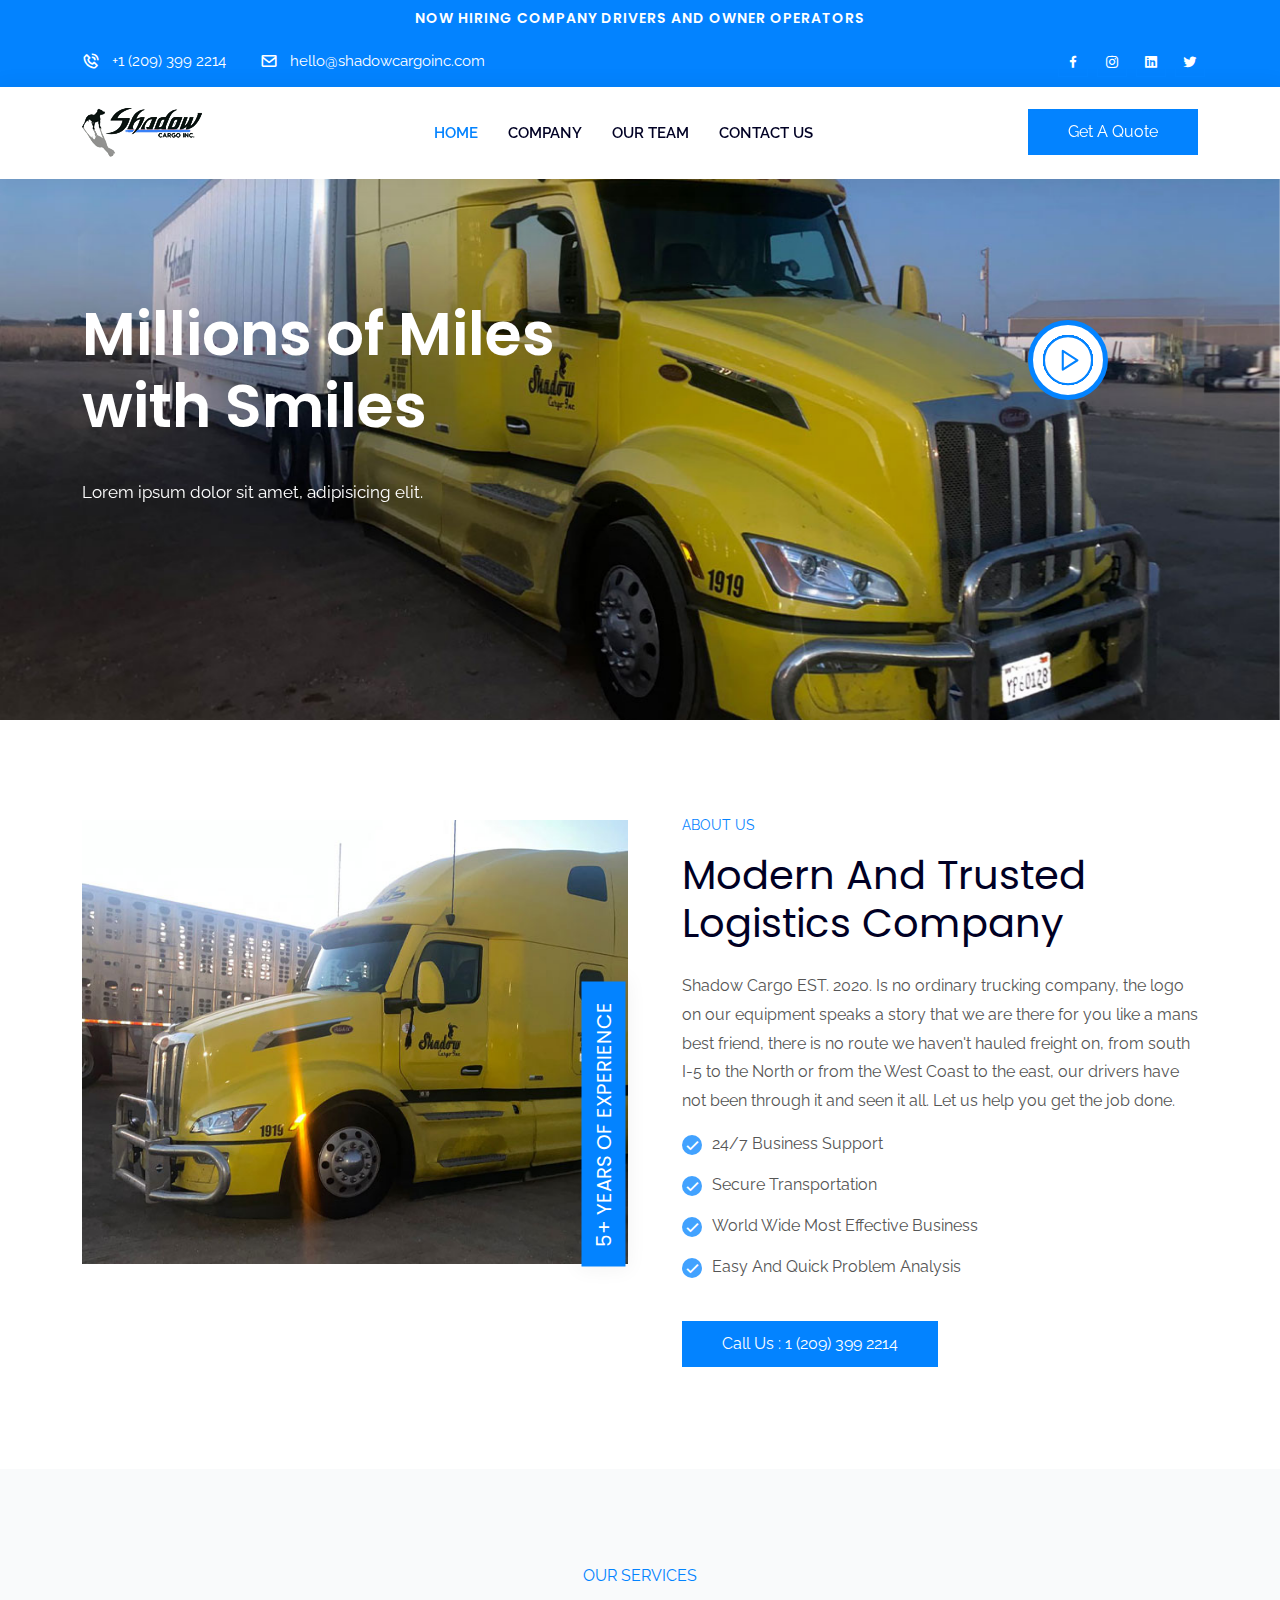
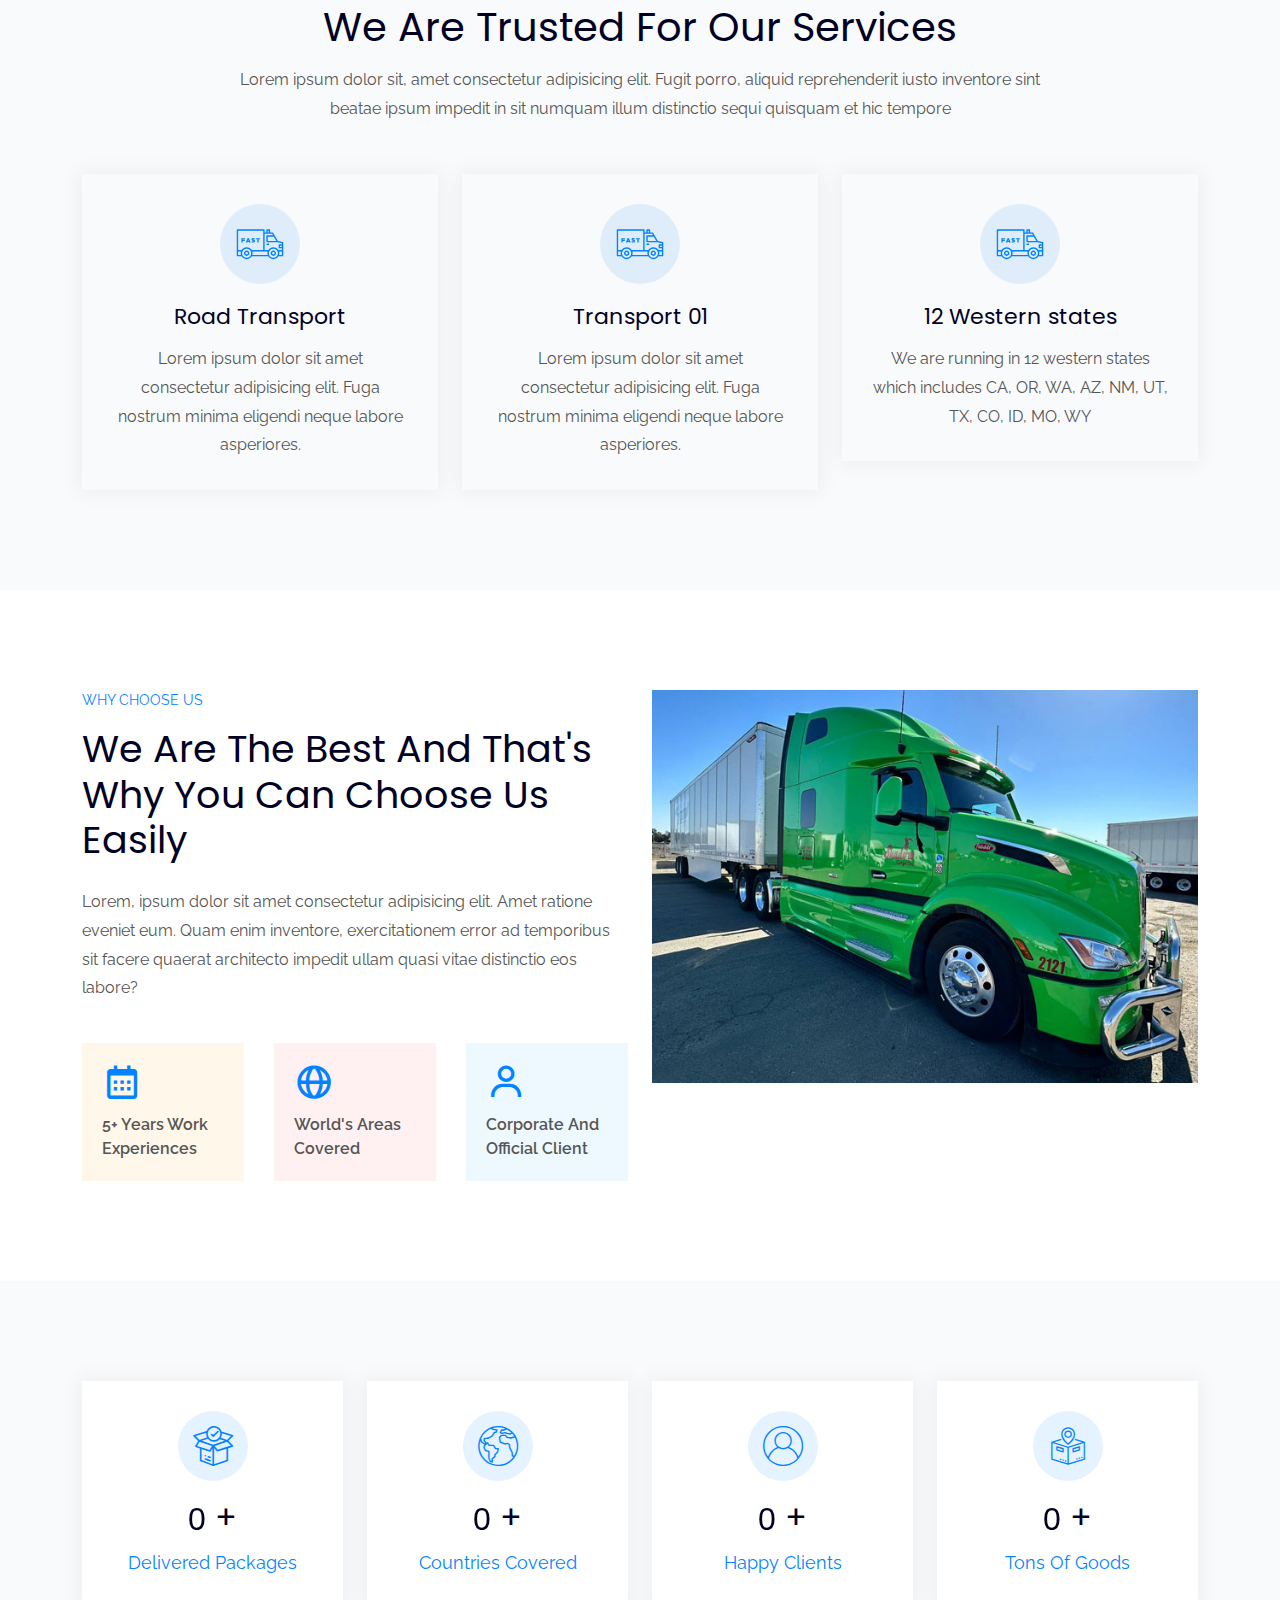
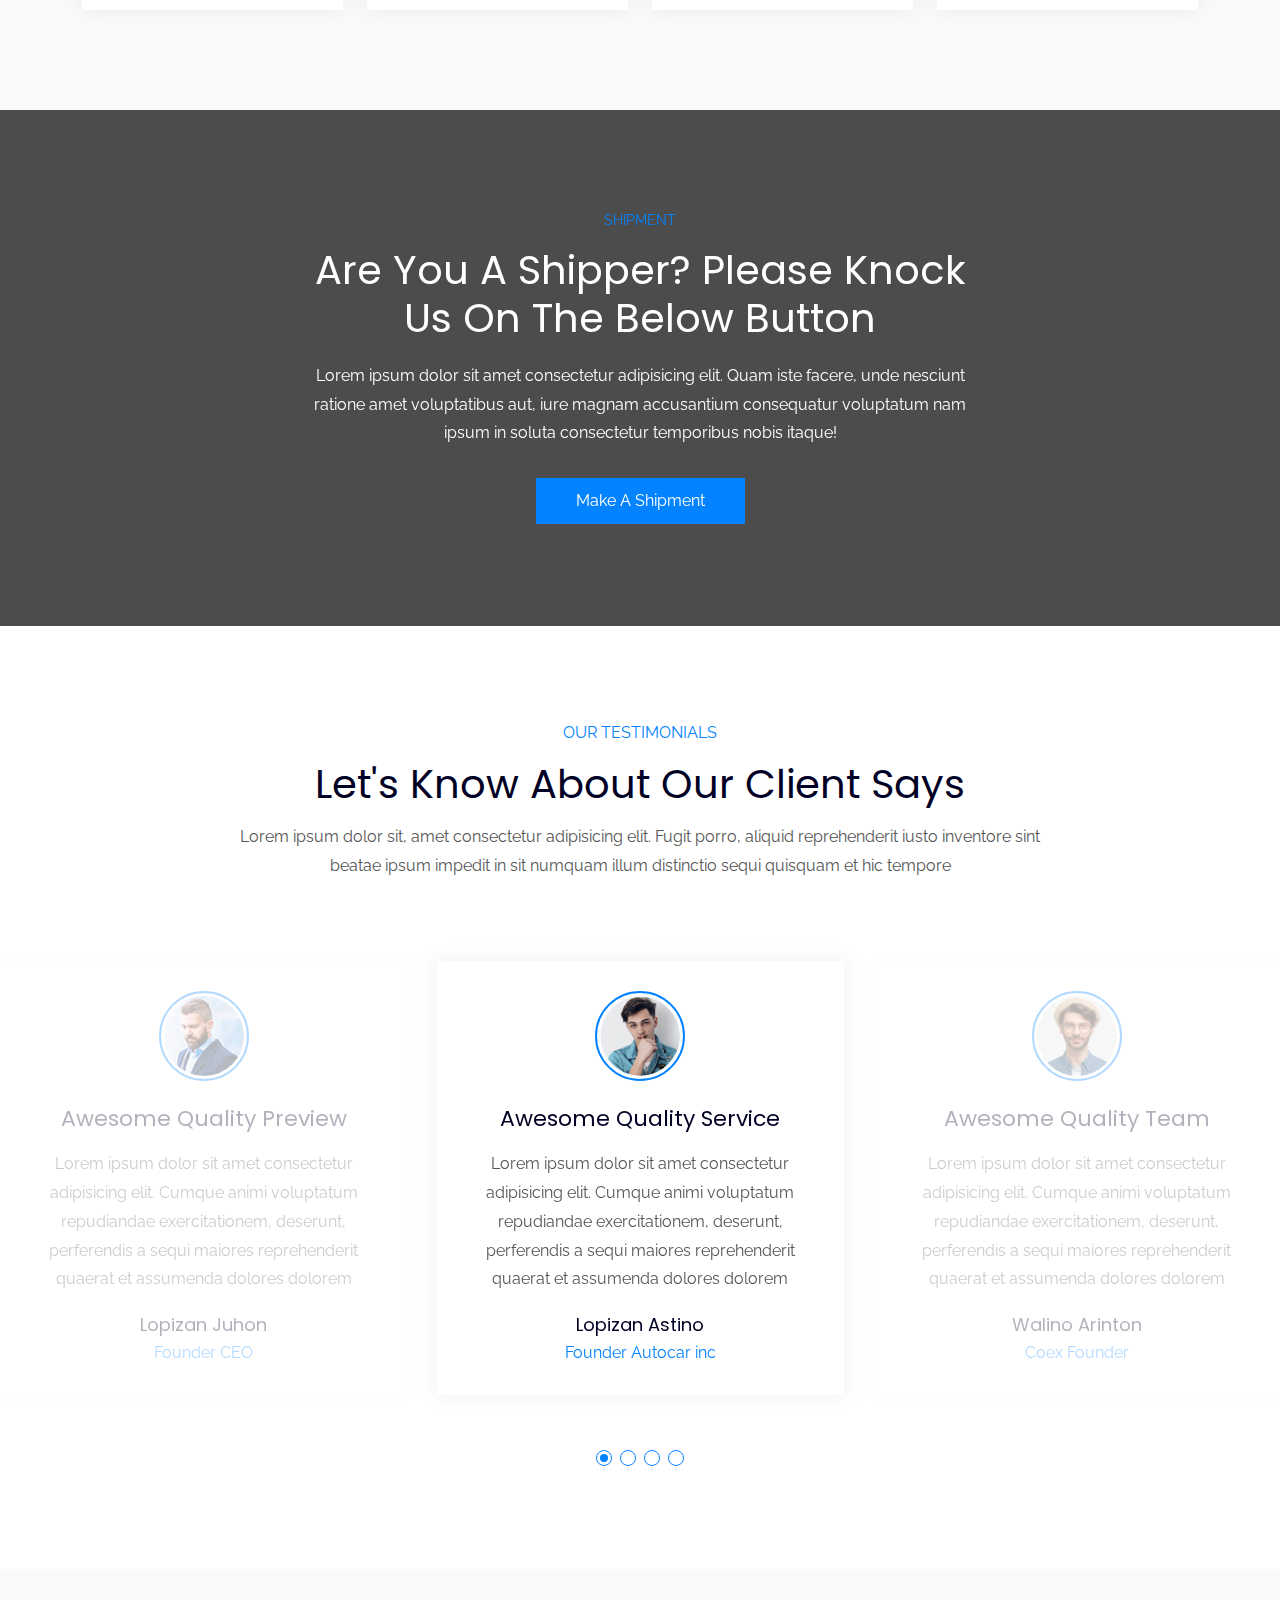
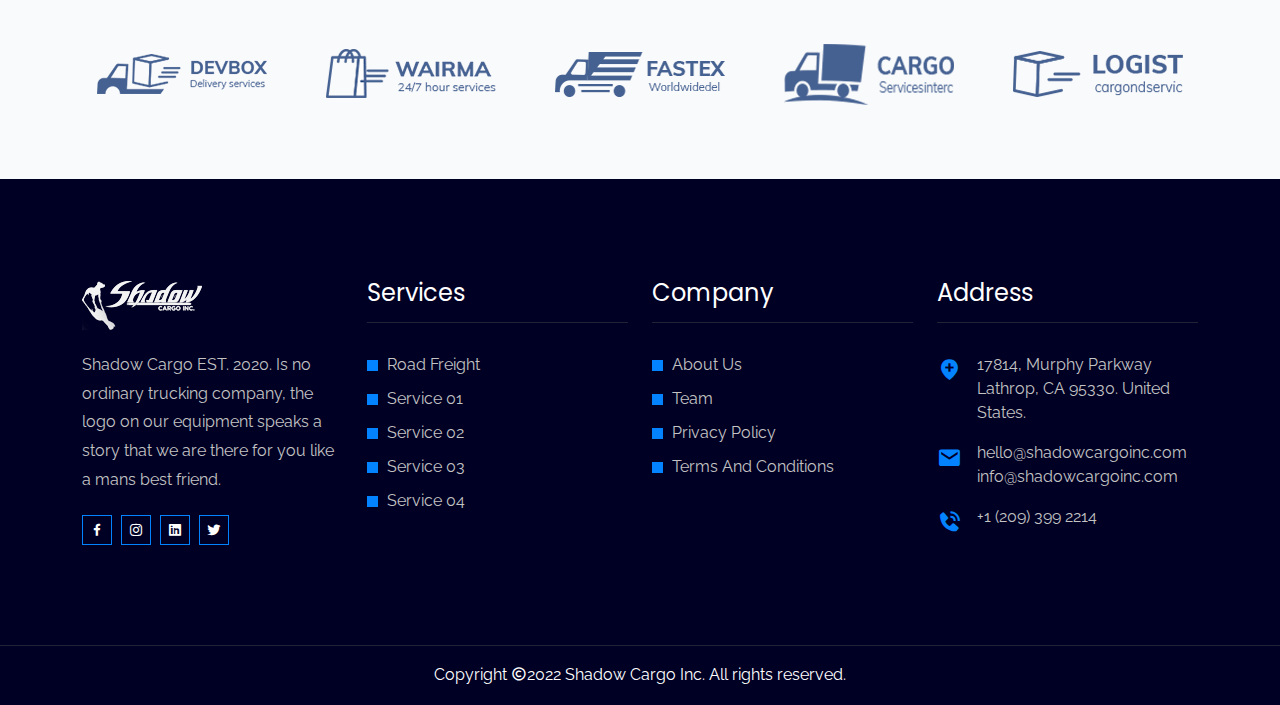
<file: index.html>
<!doctype html>
<html lang="zxx">
    <head>
		<!-- Required meta tags -->
		<meta charset="utf-8">
		<meta name="viewport" content="width=device-width, initial-scale=1, shrink-to-fit=no">

		<!-- Bootstrap Min CSS --> 
		<link rel="stylesheet" href="assets/css/bootstrap.min.css">
		<!-- Owl Theme Default Min CSS --> 
		<link rel="stylesheet" href="assets/css/owl.theme.default.min.css">
		<!-- Owl Carousel Min CSS --> 
		<link rel="stylesheet" href="assets/css/owl.carousel.min.css">
		<!-- Animate Min CSS --> 
		<link rel="stylesheet" href="assets/css/animate.min.css">
		<!-- Boxicons Min CSS --> 
		<link rel="stylesheet" href="assets/css/boxicons.min.css"> 
		<!-- Magnific Popup Min CSS --> 
		<link rel="stylesheet" href="assets/css/magnific-popup.min.css"> 
		<!-- Flaticon CSS --> 
		<link rel="stylesheet" href="assets/css/flaticon.css">
		<!-- Meanmenu Min CSS -->
		<link rel="stylesheet" href="assets/css/meanmenu.min.css">
		<!-- Nice Select Min CSS -->
		<link rel="stylesheet" href="assets/css/nice-select.min.css">
		<!-- Odometer Min CSS-->
		<link rel="stylesheet" href="assets/css/odometer.min.css">
		<!-- Style CSS -->
		<link rel="stylesheet" href="assets/css/style.css">
		<!-- Dark CSS -->
		<link rel="stylesheet" href="assets/css/dark.css">
		<!-- Responsive CSS -->
		<link rel="stylesheet" href="assets/css/responsive.css">
		
		<!-- Favicon -->
		<link rel="icon" type="image/png" href="assets/img/favicon.png">
		<!-- Title -->
		<title>Shadow Cargo Inc.</title>
    </head>

    <body>
		<!-- Start Preloader Area -->
		<div class="preloader">
			<div class="lds-ripple">
				<div></div>
				<div></div>
			</div>
		</div>
		<!-- End Preloader Area -->
		
		<!-- Start Header Area -->
		<header class="header-area">
			<!-- Start Top Header -->
            
            <div class="hiring">
                <a href="team.html"><h6 class="text-center">NOW HIRING COMPANY DRIVERS AND OWNER OPERATORS</h6></a>
            </div>
            
			<div class="top-header">
				<div class="container">
					<div class="row">
                        
						<div class="col-lg-8 col-md-10">
							<ul class="header-left-content">
								
								<li>
									<i class="bx bx-phone-call"></i>
									<a href="tel:+1-(209)-399-2214">+1 (209) 399 2214</a>
								</li>
								<li>
									<i class="bx bx-envelope"></i>
									<a href="mailto:hello@shadowcargoinc.com">hello@shadowcargoinc.com</a>
								</li>
							</ul>
						</div>
                        
                        <div class="col-lg-4 single-footer-widget m-p-0 t-r txt-ctr">
							<ul class="social-icon">
								<li>
									<a href="#">
										<i class="bx bxl-facebook"></i>
									</a>
								</li>
								<li>
									<a href="#">
										<i class="bx bxl-instagram"></i>
									</a>
								</li>
								<li>
									<a href="#">
										<i class="bx bxl-linkedin-square"></i>
									</a>
								</li>
								<li>
									<a href="#">
										<i class="bx bxl-twitter"></i>
									</a>
								</li>
							</ul>
						</div>
                        
						</div>
					</div>
				</div>
			<!-- Start Top Header -->
			
			<!-- Start Navbar Area -->
			<div class="navbar-area">
				<div class="mobile-nav">
					<div class="container">
						<div class="mobile-menu">
							<div class="logo">
								<a href="index.html">
									<img src="assets/img/logo.png" alt="logo">
								</a>
							</div>
						</div>
					</div>
				</div>
	
				<div class="desktop-nav">
					<div class="container">
						<nav class="navbar navbar-expand-md navbar-light">
							<a class="navbar-brand" href="index.html">
								<img src="assets/img/logo.png" alt="logo">
							</a>
	
							<div class="collapse navbar-collapse mean-menu">
								<ul class="navbar-nav m-auto">
									<li class="nav-item">
										<a href="index.html" class="nav-link active">
											HOME
										</a>
									</li>
                                    
									<li class="nav-item">
										<a href="company.html" class="nav-link">COMPANY</a>
									</li>
                                    
									<!--li class="nav-item">
										<a href="about-us.html" class="nav-link">
											About Us
											<i class="bx bx-chevron-down"></i>
										</a>
			
										<ul class="dropdown-menu">
											
											<li class="nav-item">
												<a href="testimonials.html" class="nav-link">Testimonials</a>
                                            </li>
                                            
											<li class="nav-item">
												<a href="privacy-policy.html" class="nav-link">Privacy Policy</a>
											</li>
                                            
											<li class="nav-item">
												<a href="terms-conditions.html" class="nav-link">Terms & Conditions</a>
											</li>
										</ul>
									</li-->
                                    
                                    <li class="nav-item">
										<a href="team.html" class="nav-link">OUR TEAM</a>
									</li>
                                    
                                    <li class="nav-item">
										<a href="contact-us.html" class="nav-link">CONTACT US</a>
									</li>
								</ul>
								
								<div class="others-option">
									<div class="get-quote">
										<a href="contact-us.html" class="default-btn">
											<span>Get A Quote</span>
										</a>
									</div>
								</div>
							</div>
						</nav>
					</div>
				</div>
	
				<div class="others-option-for-responsive">
					<div class="container">
						<div class="dot-menu">
							<div class="inner">
								<div class="circle circle-one"></div>
								<div class="circle circle-two"></div>
								<div class="circle circle-three"></div>
							</div>
						</div>
						
						<div class="container">
							<div class="option-inner">
								<div class="others-option justify-content-center d-flex align-items-center">
									<div class="get-quote">
										<a href="contact-us.html" class="default-btn">
											<span>Get A Quote</span>
										</a>
									</div>
								</div>
							</div>
						</div>
					</div>
				</div>
			</div>
			<!-- End Navbar Area -->
		</header>
		<!-- End Header Area -->

		<!-- Start Banner Area -->
		<section class="banner-area bg-1 jarallax" data-jarallax='{"speed": 0.3}'>
			<div class="d-table">
				<div class="d-table-cell">
					<div class="container">
						<div class="row align-items-center">
							<div class="col-lg-9">
								<div class="banner-content">
									<!--span class="top-title wow animate__animated animate__fadeInDown" data-wow-delay="1s">Welcome</span-->
									<h1 class="wow animate__animated animate__fadeInDown" data-wow-delay="1s">Millions of Miles<br>with Smiles</h1>
										
									<p class="wow animate__animated animate__fadeInLeft" data-wow-delay="1s">Lorem ipsum dolor sit amet, adipisicing elit.</p>
		
									<!--div class="banner-btn wow animate__animated animate__fadeInUp" data-wow-delay="1s">
								        <a href="contact-us.html" class="default-btn active">
											<span>Contact Us</span>
										</a>
									</div-->
								</div>
							</div>

							<div class="col-lg-3">
								<div class="video-btn-2 wow animate__animated animate__zoomIn" data-wow-delay="1s">
									<a href="https://www.youtube.com/watch?v=YXCw5bi9huo" class="popup-youtube">
										<span></span>
										<span></span>
										<span></span>
										<span></span>
										<i class="flaticon-play-button"></i>
									</a>
								</div>
							</div>
						</div>
					</div>
				</div>
			</div>
		</section>
		<!-- End Banner Area -->

		<!-- Start About Us Area -->
		<section class="about-us-area pt-100 pb-70">
			<div class="container">
				<div class="row">
					<div class="col-lg-6">
						<div class="about-img">
							<img src="assets/img/about-img.jpg" alt="Image">

							<div class="experience">
								<div class="">
									<h2>5+ Years Of Experience</h2>
								</div>
							</div>
						</div>
					</div>

					<div class="col-lg-6">
						<div class="about-content">
							<span class="top-title">About Us</span>
							<h2>Modern And Trusted Logistics Company</h2>
							<p>Shadow Cargo EST. 2020.
                                Is no ordinary trucking company, the logo on our equipment speaks a story that we are there for you like a mans best friend, there is no route we haven't hauled freight on, from south I-5 to the North or from the West Coast to the east, our drivers have not been through it and seen it all. Let us help you get the job done.
                            </p>
							
							<ul>
								<li>
									<i class="bx bx-check"></i>
									24/7 Business Support
								</li>
								<li>
									<i class="bx bx-check"></i>
									Secure Transportation
								</li>
								<li>
									<i class="bx bx-check"></i>
									World Wide Most Effective Business
								</li>
								<li>
									<i class="bx bx-check"></i>
									Easy And Quick Problem Analysis
								</li>
							</ul>
							<a href="tel:+1-(209)-399-2214" class="default-btn">
								<span>Call Us : 1 (209) 399 2214</span>
							</a>
						</div>
					</div>
				</div>
			</div>
		</section>
		<!-- End About Us Area -->

		<!-- Start Services Area -->
		<section class="services-area bg-color pt-100 pb-70">
			<div class="container">
				<div class="section-title">
					<span>Our Services</span> 
					<h2>We Are Trusted For Our Services</h2>
					<p>Lorem ipsum dolor sit, amet consectetur adipisicing elit. Fugit porro, aliquid reprehenderit iusto inventore sint beatae ipsum impedit in sit numquam illum distinctio sequi quisquam et hic tempore</p>
				</div>

				<div class="row">
					<div class="col-lg-4 col-sm-6">
						<div class="single-services-box">
							<i class="flaticon-fast-delivery-1"></i>
							<h3>Road Transport</h3>
							<p>Lorem ipsum dolor sit amet consectetur adipisicing elit. Fuga nostrum minima eligendi neque labore asperiores.</p>

							<!--a href="services-details.html" class="read-more">
								Read More
							</a-->
						</div>
					</div>

					<div class="col-lg-4 col-sm-6">
						<div class="single-services-box">
							<i class="flaticon-fast-delivery-1"></i>
							<h3>Transport 01</h3>
							<p>Lorem ipsum dolor sit amet consectetur adipisicing elit. Fuga nostrum minima eligendi neque labore asperiores.</p>

							<!--a href="services-details.html" class="read-more">
								Read More
							</a-->
						</div>
					</div>

					<div class="col-lg-4 col-sm-6 offset-sm-3 offset-lg-0">
						<div class="single-services-box">
							<i class="flaticon-fast-delivery-1"></i>
							<h3>12 Western states</h3>
							<p>We are running in 12 western states which includes CA, OR, WA, AZ, NM, UT, TX, CO, ID, MO, WY</p>

							<!--a href="services-details.html" class="read-more">
								Read More
							</a-->
						</div>
					</div>
				</div>
			</div>
		</section>
		<!-- End Services Area -->

		<!-- Start Choose Us Area -->
		<section class="choose-us-area pt-100 pb-70">
			<div class="container">
				<div class="row">
					<div class="col-lg-6">
						<div class="choose-us-content">
							<span class="top-title">Why Choose Us</span>
							<h2>We Are The Best And That's Why You Can Choose Us Easily</h2>
							<p>Lorem, ipsum dolor sit amet consectetur adipisicing elit. Amet ratione eveniet eum. Quam enim inventore, exercitationem error ad temporibus sit facere quaerat architecto impedit ullam quasi vitae distinctio eos labore?</p>

							<div class="choose-us-slider owl-carousel owl-theme">
								<div class="single-choose-us-box bg-color-1">
									<i class="bx bx-calendar"></i>
									<span>5+ Years Work Experiences</span>
								</div>
								
								<div class="single-choose-us-box bg-color-2">
									<i class="bx bx-globe"></i>
									<span>World's Areas Covered</span>
								</div>

								<div class="single-choose-us-box bg-color-3">
									<i class="bx bx-user"></i>
									<span>Corporate And Official Client</span>
								</div>

								<!--div class="single-choose-us-box bg-color-1">
									<i class="bx bx-calendar"></i>
									<span>5+ Years Work Experiences</span>
								</div-->
							</div>
						</div>
					</div>

					<div class="col-lg-6">
						<div class="choose-us-img">
							<img src="assets/img/choose-us-img.jpg" alt="Image">
						</div>
					</div>
				</div>
			</div>
		</section>
		<!-- End Choose Us Area -->

		<!-- Start Counter Area --> 
		<section class="counter-area bg-color pt-100 pb-70">
			<div class="container">
				<div class="row">
					<div class="col-lg-3 col-md-6 col-sm-6">
						<div class="single-counter">
							<i class="flaticon-package"></i>

							<h2>
								<span class="odometer" data-count="950">00</span> 
								<span class="target">+</span>
							</h2>

							<p>Delivered Packages</p>
						</div>
					</div>

					<div class="col-lg-3 col-md-6 col-sm-6">
						<div class="single-counter">
							<i class="flaticon-worldwide"></i>

							<h2>
								<span class="odometer" data-count="850">00</span> 
								<span class="target">+</span>
							</h2>

							<p>Countries Covered</p>
						</div>
					</div>

					<div class="col-lg-3 col-md-6 col-sm-6">
						<div class="single-counter">
							<i class="flaticon-user"></i>

							<h2>
								<span class="odometer" data-count="550">00</span> 
								<span class="traget">+</span>
							</h2>

							<p>Happy Clients</p>
						</div>
					</div>

					<div class="col-lg-3 col-md-6 col-sm-6">
						<div class="single-counter">
							<i class="flaticon-location-1"></i>

							<h2>
								<span class="odometer" data-count="440">00</span> 
								<span class="target">+</span>
							</h2>

							<p>Tons Of Goods</p>
						</div>
					</div>
				</div>
			</div>
		</section>
		<!-- End Counter Area -->

		<!-- Start Track Area -->
		<!--section class="track-area ptb-100 jarallax" data-jarallax='{"speed": 0.3}'>
			<div class="container">
				<div class="row">
					<div class="col-lg-12">
						<div class="tab quote-list-tab">
							<ul class="tabs">
								<li>
									<a href="#">
										<i class="flaticon-truck"></i>
										Track & Trace
									</a>
								</li>
								<li>
									<a href="#">
										Request A Quote
										<i class="flaticon-location"></i>
									</a>
								</li>
							</ul>

							<div class="tab_content">
								<div class="tabs_item">
									<form>
										<div class="row">
											<div class="col-12">
												<h3>Personal Data</h3>
											</div>

											<div class="col-lg-4 col-sm-6">
												<div class="form-group">
													<input type="text" class="form-control" placeholder="Your Name">
												</div>
											</div>

											<div class="col-lg-4 col-sm-6">
												<div class="form-group">
													<input type="email" class="form-control" placeholder="Your Email">
												</div>
											</div>

											<div class="col-lg-4">
												<div class="form-group">
													<input type="text" class="form-control" placeholder="Your Phone">
												</div>
											</div>
										</div>

										<div class="row">
											<div class="col-12">
												<h3>Shipment Data</h3>
											</div>

											<div class="col-lg-4 col-sm-6">
												<div class="form-group">
													<select>
														<option value="1">Type of flight One</option>
														<option value="2">Type of flight Two</option>
														<option value="0">Type of flight Three</option>
														<option value="3">Type of flight Four</option>
														<option value="4">Type of flight Five</option>
														<option value="5">Type of flight Six</option>
														<option value="6">Type of flight Seven</option>
													</select>
												</div>
											</div>

											<div class="col-lg-4 col-sm-6">
												<div class="form-group">
													<input type="text" class="form-control" placeholder="City of Departure">
												</div>
											</div>

											<div class="col-lg-4">
												<div class="form-group">
													<input type="text" class="form-control" placeholder="Which City">
												</div>
											</div>
										</div>

										<div class="row">
											<div class="col-lg-4 col-sm-6">
												<div class="form-group">
													<select>
														<option value="1">Incomers One</option>
														<option value="2">Incomers Two</option>
														<option value="0">Incomers Three</option>
														<option value="3">Incomers Four</option>
														<option value="4">Travel Insurance Five</option>
														<option value="5">Incomers Six</option>
														<option value="6">Incomers Seven</option>
													</select>
												</div>
											</div>

											<div class="col-lg-2 col-sm-6">
												<div class="form-group">
													<input type="text" class="form-control" placeholder="Width ">
												</div>
											</div>

											<div class="col-lg-2 col-sm-6">
												<div class="form-group">
													<input type="text" class="form-control" placeholder="Height">
												</div>
											</div>

											<div class="col-lg-2 col-sm-6">
												<div class="form-group">
													<input type="text" class="form-control" placeholder="weight">
												</div>
											</div>

											<div class="col-lg-2">
												<div class="form-group">
													<input type="text" class="form-control" placeholder="Length">
												</div>
											</div>
										</div>

										<div class="row">
											<div class="col-lg-3 col-sm-6 col-md-3">
												<label class="single-check">
													Express Delivery
													<input type="radio" checked="checked" name="radio">
													<span class="checkmark"></span>
												</label>
											</div>

											<div class="col-lg-3 col-sm-6 col-md-3">
												<label class="single-check">
													Ocean Freight
													<input type="radio" name="radio">
													<span class="checkmark"></span>
												</label>
											</div>

											<div class="col-lg-3 col-sm-6 col-md-3">
												<label class="single-check">
													Road Freight
													<input type="radio" name="radio">
													<span class="checkmark"></span>
												</label>
											</div>

											<div class="col-lg-3 col-sm-6 col-md-3">
												<label class="single-check">
													Air Freight
													<input type="radio" name="radio">
													<span class="checkmark"></span>
												</label>
											</div>

											<div class="col-12">
												<button type="submit" class="default-btn">
													Request A Quote
												</button>
											</div>
										</div>
									</form>
								</div>
		
								<div class="tabs_item">
									<form>
										<div class="row">
											<div class="col-12">
												<h3>Shipment Type</h3>
												<div class="form-group">
													<select>
														<option value="1">Property Used For</option>
														<option value="2">Home Insurance</option>
														<option value="0">Business Insurance</option>
														<option value="3">Health Insurance</option>
														<option value="4">Travel Insurance</option>
														<option value="5">Car Insurance</option>
														<option value="6">Life Insurance</option>
													</select>
												</div>
											</div>

											<div class="col-12 mt-30">
												<h3>Tracking Number</h3>
											</div>

											<div class="col-12">
												<div class="form-group">
													<textarea class="form-control" placeholder="You can enter up to a maximum of 10 airway bill numbers for tracking."></textarea>
												</div>
											</div>
										</div>

										<div class="row">
											<div class="col-lg-3 col-sm-6 col-md-3">
												<label class="single-check">
													Express Delivery
													<input type="radio" checked="checked" name="radio">
													<span class="checkmark"></span>
												</label>
											</div>

											<div class="col-lg-3 col-sm-6 col-md-3">
												<label class="single-check">
													Ocean Freight
													<input type="radio" name="radio">
													<span class="checkmark"></span>
												</label>
											</div>

											<div class="col-lg-3 col-sm-6 col-md-3">
												<label class="single-check">
													Road Freight
													<input type="radio" name="radio">
													<span class="checkmark"></span>
												</label>
											</div>

											<div class="col-lg-3 col-sm-6 col-md-3">
												<label class="single-check">
													Air Freight
													<input type="radio" name="radio">
													<span class="checkmark"></span>
												</label>
											</div>

											<div class="col-12">
												<button type="submit" class="default-btn">
													Request A Quote
												</button>
											</div>
										</div>
									</form>
								</div>
							</div>
						</div>
					</div>
				</div>
			</div>
		</section-->
		<!-- End Track Area -->

		<!-- Start Pricing Area 
		<section class="pricing-area pt-100 pb-70">
			<div class="container">
				<div class="section-title">
					<span>Our Pricing</span>
					<h2>Our Pricing Plan And All Other Details At A Glance</h2>
					<p>Lorem ipsum dolor sit, amet consectetur adipisicing elit. Fugit porro, aliquid reprehenderit iusto inventore sint beatae ipsum impedit in sit numquam illum distinctio sequi quisquam et hic tempore</p>
				</div>

				<div class="row">
					<div class="col-lg-4 col-md-6">
						<div class="single-pricing-box">
							<h3>Starter</h3>
							<h2>$20 <sub>Monthly</sub></h2>

							<ul>
								<li>
									<i class="bx bx-check"></i>
									All-time access on all transports
								</li>
								<li>
									<i class="bx bx-check"></i>
									Have a good premium on member
								</li>
								<li>
									<i class="bx bx-check"></i>
									60% Discount for the basic users
								</li>
								<li>
									<i class="bx bx-x"></i>
									All the time vat and tax-free
								</li>
								<li>
									<i class="bx bx-x"></i>
									Auto contact to our service point
								</li>
							</ul>

							<a href="#" class="default-btn">
								<span>Start This Plan</span>
							</a>

							<span class="quality">Good</span>
						</div>
					</div>

					<div class="col-lg-4 col-md-6">
						<div class="single-pricing-box">
							<h3>Premium</h3>
							<h2>$40 <sub>Monthly</sub></h2>

							<ul>
								<li>
									<i class="bx bx-check"></i>
									All-time access on all transports
								</li>
								<li>
									<i class="bx bx-check"></i>
									Have a good premium on member
								</li>
								<li>
									<i class="bx bx-check"></i>
									60% Discount for the basic users
								</li>
								<li>
									<i class="bx bx-check"></i>
									All the time vat and tax-free
								</li>
								<li>
									<i class="bx bx-x"></i>
									Auto contact to our service point
								</li>
							</ul>

							<a href="#" class="default-btn">
								<span>Start This Plan</span>
							</a>

							<span class="quality">Better</span>
						</div>
					</div>

					<div class="col-lg-4 col-md-6 offset-md-3 offset-lg-0">
						<div class="single-pricing-box">
							<h3>Platinum</h3>
							<h2>$60 <sub>Monthly</sub></h2>

							<ul>
								<li>
									<i class="bx bx-check"></i>
									All-time access on all transports
								</li>
								<li>
									<i class="bx bx-check"></i>
									Have a good premium on member
								</li>
								<li>
									<i class="bx bx-check"></i>
									60% Discount for the basic users
								</li>
								<li>
									<i class="bx bx-check"></i>
									All the time vat and tax-free
								</li>
								<li>
									<i class="bx bx-check"></i>
									Auto contact to our service point
								</li>
							</ul>

							<a href="#" class="default-btn">
								<span>Start This Plan</span>
							</a>

							<span class="quality">Best</span>
						</div>
					</div>
				</div>
			</div>
		</section-->
		<!-- End Pricing Area -->

		<!-- Start Shipment Area -->
		<section class="shipment-area ptb-100 jarallax" data-jarallax='{"speed": 0.3}'>
			<div class="container">
				<div class="shipment-content">
					<span class="top-title">Shipment</span>
					<h2>Are You A Shipper? Please Knock Us On The Below Button</h2>
					<p>Lorem ipsum dolor sit amet consectetur adipisicing elit. Quam iste facere, unde nesciunt ratione amet voluptatibus aut, iure magnam accusantium consequatur voluptatum nam ipsum in soluta consectetur temporibus nobis itaque!</p>

					<div class="shipment-btn">
						<a href="contact-us.html" class="default-btn">
							<span>Make A Shipment</span>
						</a>
						<!--a href="contact-us.html" class="default-btn active">
							<span>Contact Us</span>
						</a-->
					</div>
				</div>
			</div>
		</section>
		<!-- End Shipment Area -->

		<!-- Start Testimonials Area -->
		<section class="testimonials-area ptb-100">
			<div class="container-fluid p-0">
				<div class="section-title">
					<span>Our Testimonials</span>
					<h2>Let's Know About Our Client Says</h2>
					<p>Lorem ipsum dolor sit, amet consectetur adipisicing elit. Fugit porro, aliquid reprehenderit iusto inventore sint beatae ipsum impedit in sit numquam illum distinctio sequi quisquam et hic tempore</p>
				</div>

				<div class="testimonials-slider owl-carousel owl-theme">
					<div class="single-testimonials">
						<img src="assets/img/testimonials/testimonials-1.jpg" alt="Image">
						<h3>Awesome Quality Service</h3>
						<p>Lorem ipsum dolor sit amet consectetur adipisicing elit. Cumque animi voluptatum repudiandae exercitationem, deserunt, perferendis a sequi maiores reprehenderit quaerat et assumenda dolores dolorem</p>
						<h4>Lopizan Astino</h4>
						<span>Founder Autocar inc</span>
					</div>

					<div class="single-testimonials">
						<img src="assets/img/testimonials/testimonials-2.jpg" alt="Image">
						<h3>Awesome Quality Team</h3>
						<p>Lorem ipsum dolor sit amet consectetur adipisicing elit. Cumque animi voluptatum repudiandae exercitationem, deserunt, perferendis a sequi maiores reprehenderit quaerat et assumenda dolores dolorem</p>
						<h4>Walino Arinton</h4>
						<span>Coex Founder</span>
					</div>

					<div class="single-testimonials">
						<img src="assets/img/testimonials/testimonials-3.jpg" alt="Image">
						<h3>Awesome Quality Roll</h3>
						<p>Lorem ipsum dolor sit amet consectetur adipisicing elit. Cumque animi voluptatum repudiandae exercitationem, deserunt, perferendis a sequi maiores reprehenderit quaerat et assumenda dolores dolorem</p>
						<h4>Rontin Ariston</h4>
						<span>Exton Extention Author</span>
					</div>

					<div class="single-testimonials">
						<img src="assets/img/testimonials/testimonials-4.jpg" alt="Image">
						<h3>Awesome Quality Preview</h3>
						<p>Lorem ipsum dolor sit amet consectetur adipisicing elit. Cumque animi voluptatum repudiandae exercitationem, deserunt, perferendis a sequi maiores reprehenderit quaerat et assumenda dolores dolorem</p>
						<h4>Lopizan Juhon</h4>
						<span>Founder CEO</span>
					</div>
				</div>
			</div>
		</section>
		<!-- End Testimonials Area -->

		<!-- Start Partner Area -->
		<div class="partner-area bg-color ptb-70">
			<div class="container">
				<div class="row">
					<div class="partner-slider owl-carousel owl-theme">
						<div class="partner-item">
							<a href="#">
								<img src="assets/img/partner/partner-1.png" alt="Image">
							</a>
						</div>
						<div class="partner-item">
							<a href="#">
								<img src="assets/img/partner/partner-2.png" alt="Image">
							</a>
						</div>
						<div class="partner-item">
							<a href="#">
								<img src="assets/img/partner/partner-3.png" alt="Image">
							</a>
						</div>
						<div class="partner-item">
							<a href="#">
								<img src="assets/img/partner/partner-4.png" alt="Image">
							</a>
						</div>
						<div class="partner-item">
							<a href="#">
								<img src="assets/img/partner/partner-5.png" alt="Image">
							</a>
						</div>
					</div>
				</div>
			</div>
		</div>
		<!-- End Partner Area -->

		<!-- Start Blog Area 
        <section class="blog-area ptb-100">
			<div class="container">
				<div class="section-title">
					<span>Our Blog</span>
					<h2>Make A Relation With Our Blog Article And Meet With Our Blogs</h2>
					<p>Lorem ipsum dolor sit, amet consectetur adipisicing elit. Fugit porro, aliquid reprehenderit iusto inventore sint beatae ipsum impedit in sit numquam illum distinctio sequi quisquam et hic tempore</p>
				</div>

				<div class="row">
					<div class="blog-slider owl-carousel owl-theme">
						<div class="single-blog-post">
							<div class="post-image">
								<a href="#">
									<img src="assets/img/blog/blog-1.jpg" alt="image">
								</a>
							</div>

							<div class="blog-content">
								<div class="date">
									<i class="bx bx-calendar"></i> 
									<span>06 October 2019</span>
								</div>

								<h3>
									<a href="#">New Cargo Shipment Is Open On The Global Market</a>
								</h3>

								<p>Luis ipsum suspendisse ultrices. Risus commodo viverra maecenas accumsan lacus vel facilisis ultrices Risus ipsum.</p>

								<a href="blog-details.html" class="default-btn">
									<span>Read More</span>
								</a>
							</div>
						</div>

						<div class="single-blog-post">
							<div class="post-image">
								<a href="#">
									<img src="assets/img/blog/blog-2.jpg" alt="image">
								</a>
							</div>

							<div class="blog-content">
								<div class="date">
									<i class="bx bx-calendar"></i> 
									<span>07 October 2019</span>
								</div>

								<h3>
									<a href="#">Transportation Charged Has Removed Form This Months</a>
								</h3>

								<p>Luis ipsum suspendisse ultrices. Risus commodo viverra maecenas accumsan lacus vel facilisis ultrices Risus ipsum.</p>

								<a href="blog-details.html" class="default-btn">
									<span>Read More</span>
								</a>
							</div>
						</div>

						<div class="single-blog-post">
							<div class="post-image">
								<a href="#">
									<img src="assets/img/blog/blog-3.jpg" alt="image">
								</a>
							</div>

							<div class="blog-content">
								<div class="date">
									<i class="bx bx-calendar"></i>
									<span>08 October 2019</span>
								</div>

								<h3>
									<a href="#">Marketing Policy Added Into The Logistic Service</a>
								</h3>

								<p>Luis ipsum suspendisse ultrices. Risus commodo viverra maecenas accumsan lacus vel facilisis ultrices Risus ipsum.</p>

								<a href="blog-details.html" class="default-btn">
									<span>Read More</span>
								</a>
							</div>
						</div>

						<div class="single-blog-post">
							<div class="post-image">
								<a href="#">
									<img src="assets/img/blog/blog-4.jpg" alt="image">
								</a>
							</div>

							<div class="blog-content">
								<div class="date">
									<i class="bx bx-calendar"></i> 
									<span>09 October 2019</span>
								</div>

								<h3>
									<a href="#">Transportation Charged Has Removed Form This Months</a>
								</h3>

								<p>Luis ipsum suspendisse ultrices. risus commodo viverra maecenas accumsan lacus vel facilisis ultrices risus ipsum.</p>

								<a href="blog-details.html" class="default-btn">
									<span>Read More</span>
								</a>
							</div>
						</div>
					</div>
				</div>
			</div>
		</section-->
		<!-- End Blog Area -->

		<!-- Start Footer Area -->
		<footer class="footer-area pt-100 pb-70">
			<div class="container">
				<div class="row">
					<div class="col-lg-3 col-md-6">
						<div class="single-footer-widget">
							<a href="index.html" class="logo">
								<img src="assets/img/logo-footer.png" alt="Image">
							</a>
							<p>Shadow Cargo EST. 2020. Is no ordinary trucking company, the logo on our equipment speaks a story that we are there for you like a mans best friend.</p>

							<ul class="social-icon">
								<li>
									<a href="#">
										<i class="bx bxl-facebook"></i>
									</a>
								</li>
								<li>
									<a href="#">
										<i class="bx bxl-instagram"></i>
									</a>
								</li>
								<li>
									<a href="#">
										<i class="bx bxl-linkedin-square"></i>
									</a>
								</li>
								<li>
									<a href="#">
										<i class="bx bxl-twitter"></i>
									</a>
								</li>
							</ul>
						</div>
					</div>

					<div class="col-lg-3 col-md-6">
						<div class="single-footer-widget">
							<h3>Services</h3>

							<ul class="import-link">
								<li>
									<a href="#">Road Freight</a>
								</li>
								<li>
									<a href="#">Service 01</a>
								</li>
								<li>
									<a href="#">Service 02</a>
								</li>
								<li>
									<a href="#">Service 03</a>
								</li>
								<li>
									<a href="#">Service 04</a>
								</li>
							</ul>
						</div>
					</div>

					<div class="col-lg-3 col-md-6">
						<div class="single-footer-widget">
							<h3>Company</h3>

							<ul class="import-link">
								<li>
									<a href="company.html">About Us</a>
								</li>
								<li>
									<a href="team.html">Team</a>
								</li>
								<li>
									<a href="privacy-policy.html">Privacy Policy</a>
								</li>
								<li>
									<a href="terms-conditions.html">Terms And Conditions</a>
								</li>
							</ul>
						</div>
					</div>

					<div class="col-lg-3 col-md-6">
						<div class="single-footer-widget">
							<h3>Address</h3>

							<ul class="address">
								<li class="location">
									<i class="bx bxs-location-plus"></i>
									17814, Murphy Parkway Lathrop, CA 95330. United States.
								</li>
								<li>
									<i class="bx bxs-envelope"></i>
									<a href="mailto:hello@shadowcargoinc.com">hello@shadowcargoinc.com</a>
									<a href="mailto:info@shadowcargoinc.com">info@shadowcargoinc.com</a>
								</li>
								<li>
									<i class="bx bxs-phone-call"></i>
									<a href="tel:+1-(209)-399-2214">+1 (209) 399 2214</a>
								</li>
							</ul>
						</div>
					</div>
				</div>
			</div>
		</footer>
		<!-- End Footer Area -->

		<!-- Start Copy Right Area -->
		<div class="copy-right-area">
			<div class="container">
				<p>
					Copyright <i class="bx bx-copyright"></i>2022 Shadow Cargo Inc.
					All rights reserved.
				</p>
			</div>
		</div>
		<!-- End Copy Right Area -->
		
		<!-- Start Go Top Area -->
		<div class="go-top">
			<i class="bx bx-chevrons-up"></i>
			<i class="bx bx-chevrons-up"></i>
		</div>
		<!-- End Go Top Area -->
		

        <!-- Jquery Min JS -->
        <script src="assets/js/jquery.min.js"></script>
        <!-- Bootstrap Bundle Min JS -->
        <script src="assets/js/bootstrap.bundle.min.js"></script>
        <!-- Meanmenu Min JS -->
		<script src="assets/js/meanmenu.min.js"></script>
        <!-- Wow Min JS -->
        <script src="assets/js/wow.min.js"></script>
        <!-- Owl Carousel Min JS -->
		<script src="assets/js/owl.carousel.min.js"></script>
        <!-- Nice Select Min JS -->
		<script src="assets/js/nice-select.min.js"></script>
        <!-- Magnific Popup Min JS -->
		<script src="assets/js/magnific-popup.min.js"></script>
		<!-- Jarallax Min JS --> 
		<script src="assets/js/jarallax.min.js"></script>
		<!-- Appear Min JS --> 
        <script src="assets/js/appear.min.js"></script>
		<!-- Odometer Min JS --> 
		<script src="assets/js/odometer.min.js"></script>
		<!-- Smoothscroll Min JS --> 
		<script src="assets/js/smoothscroll.min.js"></script>
		<!-- Form Validator Min JS -->
		<script src="assets/js/form-validator.min.js"></script>
		<!-- Contact JS -->
		<script src="assets/js/contact-form-script.js"></script>
		<!-- Ajaxchimp Min JS -->
		<script src="assets/js/ajaxchimp.min.js"></script>
        <!-- Custom JS -->
		<script src="assets/js/custom.js"></script>
    </body>
</html>
</file>
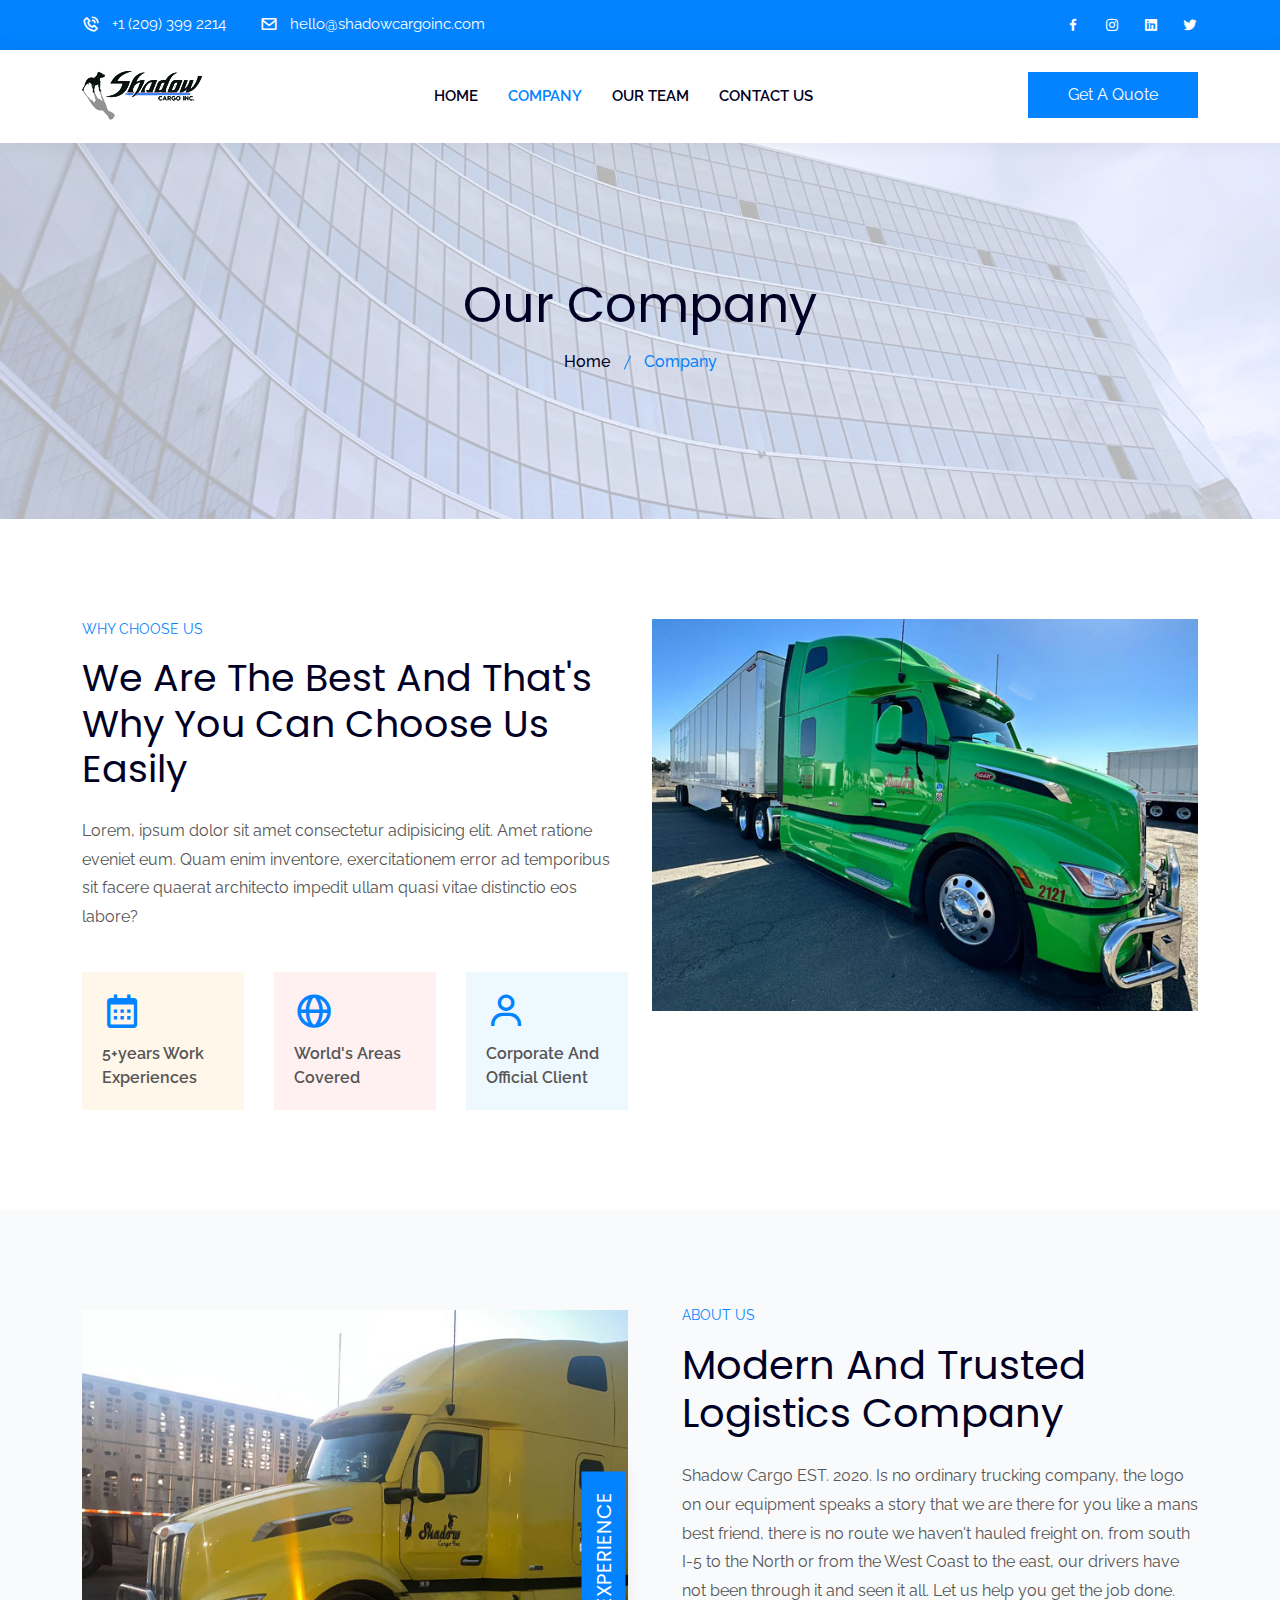
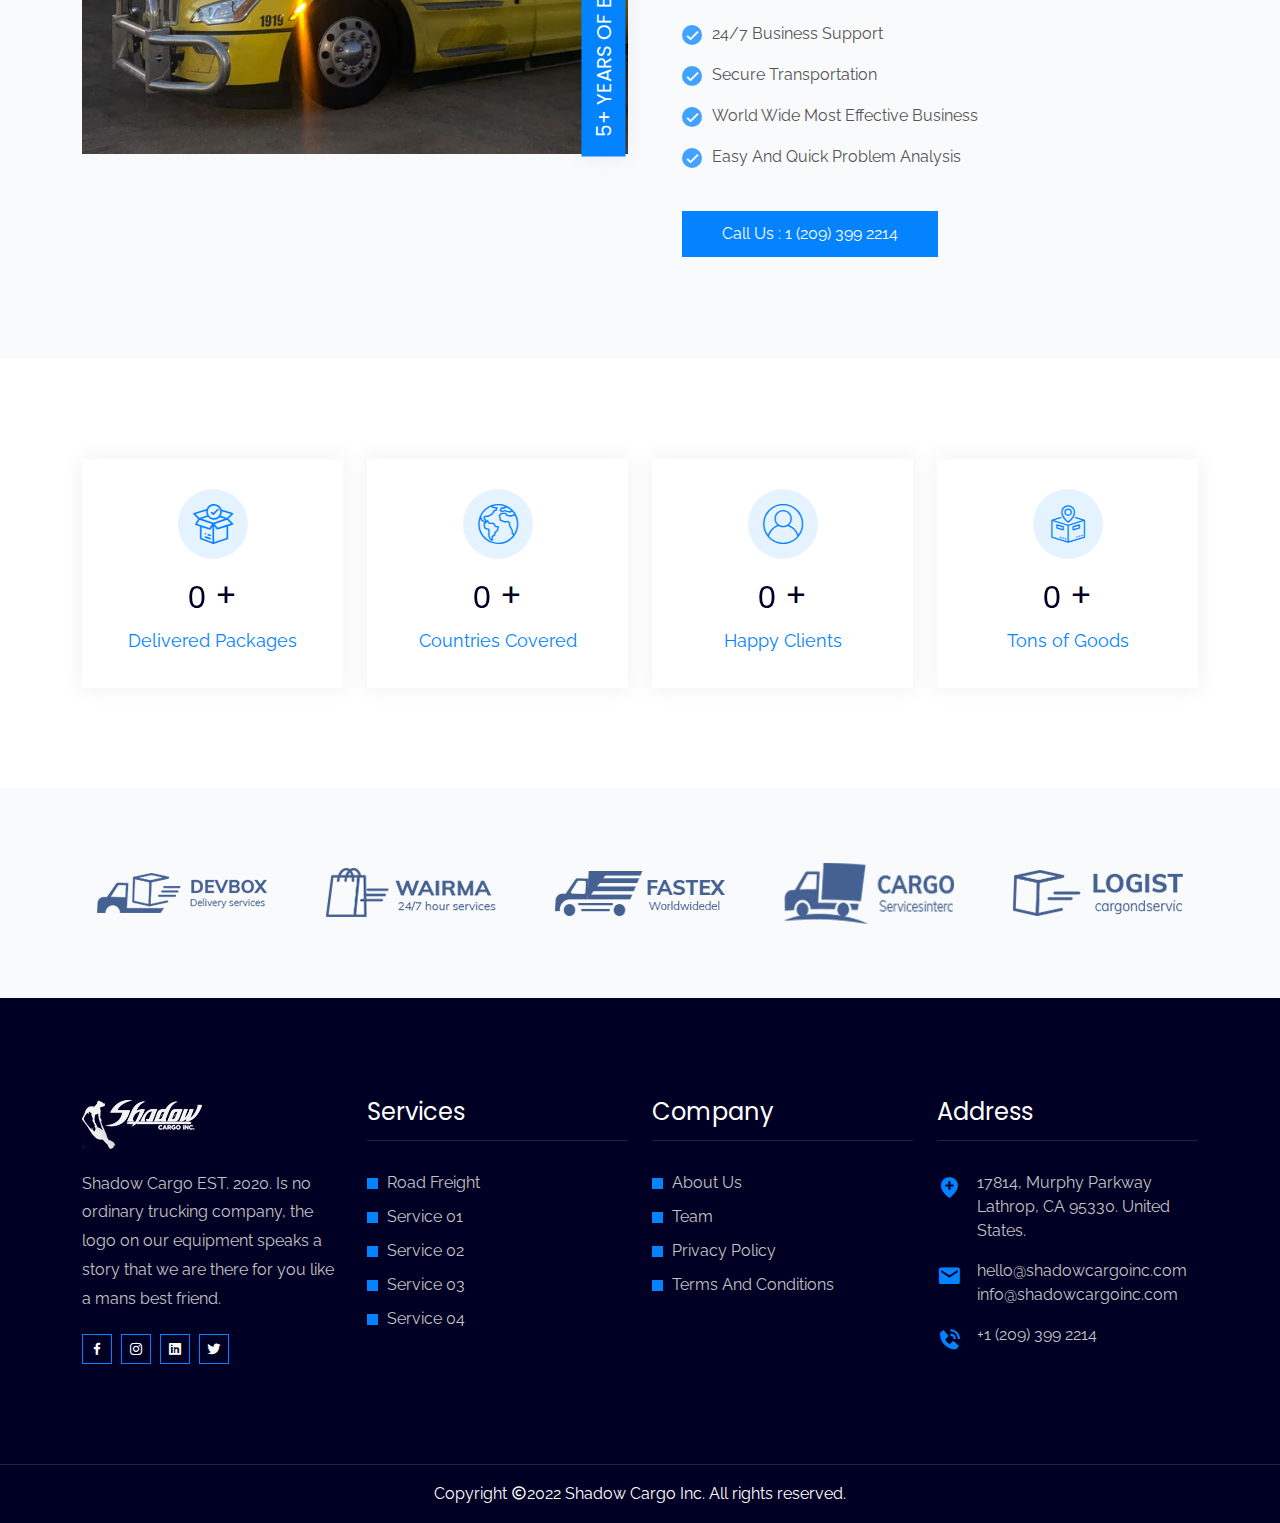
<file: company.html>
<!doctype html>
<html lang="zxx">
    <head>
		<!-- Required meta tags -->
		<meta charset="utf-8">
		<meta name="viewport" content="width=device-width, initial-scale=1, shrink-to-fit=no">

		<!-- Bootstrap Min CSS --> 
		<link rel="stylesheet" href="assets/css/bootstrap.min.css">
		<!-- Owl Theme Default Min CSS --> 
		<link rel="stylesheet" href="assets/css/owl.theme.default.min.css">
		<!-- Owl Carousel Min CSS --> 
		<link rel="stylesheet" href="assets/css/owl.carousel.min.css">
		<!-- Animate Min CSS --> 
		<link rel="stylesheet" href="assets/css/animate.min.css">
		<!-- Boxicons Min CSS --> 
		<link rel="stylesheet" href="assets/css/boxicons.min.css"> 
		<!-- Magnific Popup Min CSS --> 
		<link rel="stylesheet" href="assets/css/magnific-popup.min.css"> 
		<!-- Flaticon CSS --> 
		<link rel="stylesheet" href="assets/css/flaticon.css">
		<!-- Meanmenu Min CSS -->
		<link rel="stylesheet" href="assets/css/meanmenu.min.css">
		<!-- Nice Select Min CSS -->
		<link rel="stylesheet" href="assets/css/nice-select.min.css">
		<!-- Odometer Min CSS-->
		<link rel="stylesheet" href="assets/css/odometer.min.css">
		<!-- Style CSS -->
		<link rel="stylesheet" href="assets/css/style.css">
		<!-- Dark CSS -->
		<link rel="stylesheet" href="assets/css/dark.css">
		<!-- Responsive CSS -->
		<link rel="stylesheet" href="assets/css/responsive.css">
		
		<!-- Favicon -->
		<link rel="icon" type="image/png" href="assets/img/favicon.png">
		<!-- Title -->
		<title>Shadow Cargo Inc.</title>
    </head>

    <body>
		<!-- Start Preloader Area -->
		<div class="preloader">
			<div class="lds-ripple">
				<div></div>
				<div></div>
			</div>
		</div>
		<!-- End Preloader Area -->
		
		<!-- Start Header Area -->
		<header class="header-area">
			<!-- Start Top Header -->
			<div class="top-header">
				<div class="container">
					<div class="row">
                        
						<div class="col-lg-8 col-md-10">
							<ul class="header-left-content">
								
								<li>
									<i class="bx bx-phone-call"></i>
									<a href="tel:+1-(209)-399-2214">+1 (209) 399 2214</a>
								</li>
								<li>
									<i class="bx bx-envelope"></i>
									<a href="mailto:hello@shadowcargoinc.com">hello@shadowcargoinc.com</a>
								</li>
							</ul>
						</div>
                        
                        <div class="col-lg-4 single-footer-widget m-p-0 t-r txt-ctr">
							<ul class="social-icon">
								<li>
									<a href="#">
										<i class="bx bxl-facebook"></i>
									</a>
								</li>
								<li>
									<a href="#">
										<i class="bx bxl-instagram"></i>
									</a>
								</li>
								<li>
									<a href="#">
										<i class="bx bxl-linkedin-square"></i>
									</a>
								</li>
								<li>
									<a href="#">
										<i class="bx bxl-twitter"></i>
									</a>
								</li>
							</ul>
						</div>
                        
						</div>
					</div>
				</div>
			<!-- Start Top Header -->
			
			<!-- Start Navbar Area -->
			<div class="navbar-area">
				<div class="mobile-nav">
					<div class="container">
						<div class="mobile-menu">
							<div class="logo">
								<a href="index.html">
									<img src="assets/img/logo.png" alt="logo">
								</a>
							</div>
						</div>
					</div>
				</div>
	
				<div class="desktop-nav">
					<div class="container">
						<nav class="navbar navbar-expand-md navbar-light">
							<a class="navbar-brand" href="index.html">
								<img src="assets/img/logo.png" alt="logo">
							</a>
	
							<div class="collapse navbar-collapse mean-menu">
								<ul class="navbar-nav m-auto">
									<li class="nav-item">
										<a href="index.html" class="nav-link">
											HOME
										</a>
									</li>
                                    
									<li class="nav-item">
										<a href="company.html" class="nav-link active">COMPANY</a>
									</li>
                                    
									<!--li class="nav-item">
										<a href="about-us.html" class="nav-link">
											About Us
											<i class="bx bx-chevron-down"></i>
										</a>
			
										<ul class="dropdown-menu">
											
											<li class="nav-item">
												<a href="testimonials.html" class="nav-link">Testimonials</a>
                                            </li>
                                            
											<li class="nav-item">
												<a href="privacy-policy.html" class="nav-link">Privacy Policy</a>
											</li>
                                            
											<li class="nav-item">
												<a href="terms-conditions.html" class="nav-link">Terms & Conditions</a>
											</li>
										</ul>
									</li-->
                                    
                                    <li class="nav-item">
										<a href="team.html" class="nav-link">OUR TEAM</a>
									</li>
                                    
                                    <li class="nav-item">
										<a href="contact-us.html" class="nav-link">CONTACT US</a>
									</li>
								</ul>
								
								<div class="others-option">
									<div class="get-quote">
										<a href="contact-us.html" class="default-btn">
											<span>Get A Quote</span>
										</a>
									</div>
								</div>
							</div>
						</nav>
					</div>
				</div>
	
				<div class="others-option-for-responsive">
					<div class="container">
						<div class="dot-menu">
							<div class="inner">
								<div class="circle circle-one"></div>
								<div class="circle circle-two"></div>
								<div class="circle circle-three"></div>
							</div>
						</div>
						
						<div class="container">
							<div class="option-inner">
								<div class="others-option justify-content-center d-flex align-items-center">
									<div class="get-quote">
										<a href="contact-us.html" class="default-btn">
											<span>Get A Quote</span>
										</a>
									</div>
								</div>
							</div>
						</div>
					</div>
				</div>
			</div>
			<!-- End Navbar Area -->
		</header>
		<!-- End Header Area -->

		<!-- Start Page Title Area -->
		<div class="page-title-area bg-24">
			<div class="container">
				<div class="page-title-content">
					<h2>Our Company</h2>
					<ul>
						<li>
							<a href="index.html">
								Home 
							</a>
						</li>
						<li class="active">Company</li>
					</ul>
				</div>
			</div>
		</div>
		<!-- End Page Title Area -->

		<!-- Start Choose Us Area -->
		<section class="choose-us-area pt-100 pb-70">
			<div class="container">
				<div class="row">
					<div class="col-lg-6">
						<div class="choose-us-content">
							<span class="top-title">Why Choose Us</span>
							<h2>We Are The Best And That's Why You Can Choose Us Easily</h2>
							<p>Lorem, ipsum dolor sit amet consectetur adipisicing elit. Amet ratione eveniet eum. Quam enim inventore, exercitationem error ad temporibus sit facere quaerat architecto impedit ullam quasi vitae distinctio eos labore?</p>

							<div class="choose-us-slider owl-carousel owl-theme">
								<div class="single-choose-us-box bg-color-1">
									<i class="bx bx-calendar"></i>
									<span>5+years Work Experiences</span>
								</div>
								
								<div class="single-choose-us-box bg-color-2">
									<i class="bx bx-globe"></i>
									<span>World's Areas Covered</span>
								</div>

								<div class="single-choose-us-box bg-color-3">
									<i class="bx bx-user"></i>
									<span>Corporate And Official Client</span>
								</div>

								<!--div class="single-choose-us-box bg-color-1">
									<i class="bx bx-calendar"></i>
									<span>20+years Work Experiences</span>
								</div-->
							</div>
						</div>
					</div>

					<div class="col-lg-6">
						<div class="choose-us-img">
							<img src="assets/img/choose-us-img.jpg" alt="Image">
						</div>
					</div>
				</div>
			</div>
		</section>
		<!-- End Choose Us Area -->

		<!-- Start About Us Area -->
		<section class="about-us-area bg-color pt-100 pb-70">
			<div class="container">
				<div class="row">
					<div class="col-lg-6">
						<div class="about-img">
							<img src="assets/img/about-img.jpg" alt="Image">

							<div class="experience">
								<div class="">
									<h2>5+ Years Of Experience</h2>
								</div>
							</div>
						</div>
					</div>

					<div class="col-lg-6">
						<div class="about-content">
							<span class="top-title">About Us</span>
							<h2>Modern And Trusted Logistics Company</h2>
							<p>Shadow Cargo EST. 2020.
                                Is no ordinary trucking company, the logo on our equipment speaks a story that we are there for you like a mans best friend, there is no route we haven't hauled freight on, from south I-5 to the North or from the West Coast to the east, our drivers have not been through it and seen it all. Let us help you get the job done.
                            </p>
							<ul>
								<li>
									<i class="bx bx-check"></i>
									24/7 Business Support
								</li>
								<li>
									<i class="bx bx-check"></i>
									Secure Transportation
								</li>
								<li>
									<i class="bx bx-check"></i>
									World Wide Most Effective Business
								</li>
								<li>
									<i class="bx bx-check"></i>
									Easy And Quick Problem Analysis
								</li>
							</ul>

							<a href="tel:+1-(209)-399-2214" class="default-btn">
								<span>Call Us : 1 (209) 399 2214</span>
							</a>
						</div>
					</div>
				</div>
			</div>
		</section>
		<!-- End About Us Area -->

		<!-- Start Counter Area --> 
		<section class="counter-area pt-100 pb-70">
			<div class="container">
				<div class="row">
					<div class="col-lg-3 col-md-6 col-sm-6">
						<div class="single-counter">
							<i class="flaticon-package"></i>

							<h2>
								<span class="odometer" data-count="950">00</span> 
								<span class="target">+</span>
							</h2>

							<p>Delivered Packages</p>
						</div>
					</div>

					<div class="col-lg-3 col-md-6 col-sm-6">
						<div class="single-counter">
							<i class="flaticon-worldwide"></i>

							<h2>
								<span class="odometer" data-count="850">00</span> 
								<span class="target">+</span>
							</h2>

							<p>Countries Covered</p>
						</div>
					</div>

					<div class="col-lg-3 col-md-6 col-sm-6">
						<div class="single-counter">
							<i class="flaticon-user"></i>

							<h2>
								<span class="odometer" data-count="550">00</span> 
								<span class="traget">+</span>
							</h2>

							<p>Happy Clients</p>
						</div>
					</div>

					<div class="col-lg-3 col-md-6 col-sm-6">
						<div class="single-counter">
							<i class="flaticon-location-1"></i>

							<h2>
								<span class="odometer" data-count="440">00</span> 
								<span class="target">+</span>
							</h2>

							<p>Tons of Goods</p>
						</div>
					</div>
				</div>
			</div>
		</section>
		<!-- End Counter Area -->

		<!-- Start Track Area 
		<section class="track-area ptb-100 jarallax" data-jarallax='{"speed": 0.3}'>
			<div class="container">
				<div class="row">
					<div class="col-lg-12">
						<div class="tab quote-list-tab">
							<ul class="tabs">
								<li>
									<a href="#">
										<i class="flaticon-truck"></i>
										Track & Trace
									</a>
								</li>
								<li>
									<a href="#">
										Request A Quote
										<i class="flaticon-location"></i>
									</a>
								</li>
							</ul>

							<div class="tab_content">
								<div class="tabs_item">
									<form>
										<div class="row">
											<div class="col-12">
												<h3>Personal Data</h3>
											</div>

											<div class="col-lg-4 col-sm-6">
												<div class="form-group">
													<input type="text" class="form-control" placeholder="Your Name">
												</div>
											</div>

											<div class="col-lg-4 col-sm-6">
												<div class="form-group">
													<input type="email" class="form-control" placeholder="Your Email">
												</div>
											</div>

											<div class="col-lg-4">
												<div class="form-group">
													<input type="text" class="form-control" placeholder="Your Phone">
												</div>
											</div>
										</div>

										<div class="row">
											<div class="col-12">
												<h3>Shipment Data</h3>
											</div>

											<div class="col-lg-4 col-sm-6">
												<div class="form-group">
													<select>
														<option value="1">Type of flight One</option>
														<option value="2">Type of flight Two</option>
														<option value="0">Type of flight Three</option>
														<option value="3">Type of flight Four</option>
														<option value="4">Type of flight Five</option>
														<option value="5">Type of flight Six</option>
														<option value="6">Type of flight Seven</option>
													</select>
												</div>
											</div>

											<div class="col-lg-4 col-sm-6">
												<div class="form-group">
													<input type="text" class="form-control" placeholder="City of Departure">
												</div>
											</div>

											<div class="col-lg-4">
												<div class="form-group">
													<input type="text" class="form-control" placeholder="Which City">
												</div>
											</div>
										</div>

										<div class="row">
											<div class="col-lg-4 col-sm-6">
												<div class="form-group">
													<select>
														<option value="1">Incomers One</option>
														<option value="2">Incomers Two</option>
														<option value="0">Incomers Three</option>
														<option value="3">Incomers Four</option>
														<option value="4">Travel Insurance Five</option>
														<option value="5">Incomers Six</option>
														<option value="6">Incomers Seven</option>
													</select>
												</div>
											</div>

											<div class="col-lg-2 col-sm-6">
												<div class="form-group">
													<input type="text" class="form-control" placeholder="Width">
												</div>
											</div>

											<div class="col-lg-2 col-sm-6">
												<div class="form-group">
													<input type="text" class="form-control" placeholder="Height">
												</div>
											</div>

											<div class="col-lg-2 col-sm-6">
												<div class="form-group">
													<input type="text" class="form-control" placeholder="Weight">
												</div>
											</div>

											<div class="col-lg-2">
												<div class="form-group">
													<input type="text" class="form-control" placeholder="Length">
												</div>
											</div>
										</div>

										<div class="row">
											<div class="col-lg-3 col-sm-6 col-md-3">
												<label class="single-check">
													Express Delivery
													<input type="radio" checked="checked" name="radio">
													<span class="checkmark"></span>
												</label>
											</div>

											<div class="col-lg-3 col-sm-6 col-md-3">
												<label class="single-check">
													Ocean Freight
													<input type="radio" name="radio">
													<span class="checkmark"></span>
												</label>
											</div>

											<div class="col-lg-3 col-sm-6 col-md-3">
												<label class="single-check">
													Road Freight
													<input type="radio" name="radio">
													<span class="checkmark"></span>
												</label>
											</div>

											<div class="col-lg-3 col-sm-6 col-md-3">
												<label class="single-check">
													Air Freight
													<input type="radio" name="radio">
													<span class="checkmark"></span>
												</label>
											</div>

											<div class="col-12">
												<button type="submit" class="default-btn">
													Request A Quote
												</button>
											</div>
										</div>
									</form>
								</div>
		
								<div class="tabs_item">
									<form>
										<div class="row">
											<div class="col-12">
												<h3>Shipment Type</h3>
												<div class="form-group">
													<select>
														<option value="1">Property Used For</option>
														<option value="2">Home Insurance</option>
														<option value="0">Business Insurance</option>
														<option value="3">Health Insurance</option>
														<option value="4">Travel Insurance</option>
														<option value="5">Car Insurance</option>
														<option value="6">Life Insurance</option>
													</select>
												</div>
											</div>

											<div class="col-12 mt-30">
												<h3>Tracking Number</h3>
											</div>

											<div class="col-12">
												<div class="form-group">
													<textarea class="form-control" placeholder="You can enter up to a maximum of 10 airway bill numbers for tracking."></textarea>
												</div>
											</div>
										</div>

										<div class="row">
											<div class="col-lg-3 col-sm-6 col-md-3">
												<label class="single-check">
													Express Delivery
													<input type="radio" checked="checked" name="radio">
													<span class="checkmark"></span>
												</label>
											</div>

											<div class="col-lg-3 col-sm-6 col-md-3">
												<label class="single-check">
													Ocean Freight
													<input type="radio" name="radio">
													<span class="checkmark"></span>
												</label>
											</div>

											<div class="col-lg-3 col-sm-6 col-md-3">
												<label class="single-check">
													Road Freight
													<input type="radio" name="radio">
													<span class="checkmark"></span>
												</label>
											</div>

											<div class="col-lg-3 col-sm-6 col-md-3">
												<label class="single-check">
													Air Freight
													<input type="radio" name="radio">
													<span class="checkmark"></span>
												</label>
											</div>

											<div class="col-12">
												<button type="submit" class="default-btn">
													Request A Quote
												</button>
											</div>
										</div>
									</form>
								</div>
							</div>
						</div>
					</div>
				</div>
			</div>
		</section>
		<!-- End Track Area -->

		<!-- Start Partner Area -->
		<div class="partner-area bg-color ptb-70">
			<div class="container">
				<div class="row">
					<div class="partner-slider owl-carousel owl-theme">
						<div class="partner-item">
							<a href="#">
								<img src="assets/img/partner/partner-1.png" alt="Image">
							</a>
						</div>
						<div class="partner-item">
							<a href="#">
								<img src="assets/img/partner/partner-2.png" alt="Image">
							</a>
						</div>
						<div class="partner-item">
							<a href="#">
								<img src="assets/img/partner/partner-3.png" alt="Image">
							</a>
						</div>
						<div class="partner-item">
							<a href="#">
								<img src="assets/img/partner/partner-4.png" alt="Image">
							</a>
						</div>
						<div class="partner-item">
							<a href="#">
								<img src="assets/img/partner/partner-5.png" alt="Image">
							</a>
						</div>
					</div>
				</div>
			</div>
		</div>
		<!-- End Partner Area -->

		<!-- Start Footer Area -->
		<footer class="footer-area pt-100 pb-70">
			<div class="container">
				<div class="row">
					<div class="col-lg-3 col-md-6">
						<div class="single-footer-widget">
							<a href="index.html" class="logo">
								<img src="assets/img/logo-footer.png" alt="Image">
							</a>
							<p>Shadow Cargo EST. 2020. Is no ordinary trucking company, the logo on our equipment speaks a story that we are there for you like a mans best friend.</p>

							<ul class="social-icon">
								<li>
									<a href="#">
										<i class="bx bxl-facebook"></i>
									</a>
								</li>
								<li>
									<a href="#">
										<i class="bx bxl-instagram"></i>
									</a>
								</li>
								<li>
									<a href="#">
										<i class="bx bxl-linkedin-square"></i>
									</a>
								</li>
								<li>
									<a href="#">
										<i class="bx bxl-twitter"></i>
									</a>
								</li>
							</ul>
						</div>
					</div>

					<div class="col-lg-3 col-md-6">
						<div class="single-footer-widget">
							<h3>Services</h3>

							<ul class="import-link">
								<li>
									<a href="#">Road Freight</a>
								</li>
								<li>
									<a href="#">Service 01</a>
								</li>
								<li>
									<a href="#">Service 02</a>
								</li>
								<li>
									<a href="#">Service 03</a>
								</li>
								<li>
									<a href="#">Service 04</a>
								</li>
							</ul>
						</div>
					</div>

					<div class="col-lg-3 col-md-6">
						<div class="single-footer-widget">
							<h3>Company</h3>

							<ul class="import-link">
								<li>
									<a href="company.html">About Us</a>
								</li>
								<li>
									<a href="team.html">Team</a>
								</li>
								<li>
									<a href="privacy-policy.html">Privacy Policy</a>
								</li>
								<li>
									<a href="terms-conditions.html">Terms And Conditions</a>
								</li>
							</ul>
						</div>
					</div>

					<div class="col-lg-3 col-md-6">
						<div class="single-footer-widget">
							<h3>Address</h3>

							<ul class="address">
								<li class="location">
									<i class="bx bxs-location-plus"></i>
									17814, Murphy Parkway Lathrop, CA 95330. United States.
								</li>
								<li>
									<i class="bx bxs-envelope"></i>
									<a href="mailto:hello@shadowcargoinc.com">hello@shadowcargoinc.com</a>
									<a href="mailto:info@shadowcargoinc.com">info@shadowcargoinc.com</a>
								</li>
								<li>
									<i class="bx bxs-phone-call"></i>
									<a href="tel:+1-(209)-399-2214">+1 (209) 399 2214</a>
								</li>
							</ul>
						</div>
					</div>
				</div>
			</div>
		</footer>
		<!-- End Footer Area -->

		<!-- Start Copy Right Area -->
		<div class="copy-right-area">
			<div class="container">
				<p>
					Copyright <i class="bx bx-copyright"></i>2022 Shadow Cargo Inc.
					All rights reserved.
				</p>
			</div>
		</div>
		<!-- End Copy Right Area -->
		
		<!-- Start Go Top Area -->
		<div class="go-top">
			<i class="bx bx-chevrons-up"></i>
			<i class="bx bx-chevrons-up"></i>
		</div>
		<!-- End Go Top Area -->
		

        <!-- Jquery Min JS -->
        <script src="assets/js/jquery.min.js"></script>
        <!-- Bootstrap Bundle Min JS -->
        <script src="assets/js/bootstrap.bundle.min.js"></script>
        <!-- Meanmenu Min JS -->
		<script src="assets/js/meanmenu.min.js"></script>
        <!-- Wow Min JS -->
        <script src="assets/js/wow.min.js"></script>
        <!-- Owl Carousel Min JS -->
		<script src="assets/js/owl.carousel.min.js"></script>
        <!-- Nice Select Min JS -->
		<script src="assets/js/nice-select.min.js"></script>
        <!-- Magnific Popup Min JS -->
		<script src="assets/js/magnific-popup.min.js"></script>
		<!-- Jarallax Min JS --> 
		<script src="assets/js/jarallax.min.js"></script>
		<!-- Appear Min JS --> 
        <script src="assets/js/appear.min.js"></script>
		<!-- Odometer Min JS --> 
		<script src="assets/js/odometer.min.js"></script>
		<!-- Smoothscroll Min JS --> 
		<script src="assets/js/smoothscroll.min.js"></script>
		<!-- Form Validator Min JS -->
		<script src="assets/js/form-validator.min.js"></script>
		<!-- Contact JS -->
		<script src="assets/js/contact-form-script.js"></script>
		<!-- Ajaxchimp Min JS -->
		<script src="assets/js/ajaxchimp.min.js"></script>
        <!-- Custom JS -->
		<script src="assets/js/custom.js"></script>
    </body>
</html>
</file>
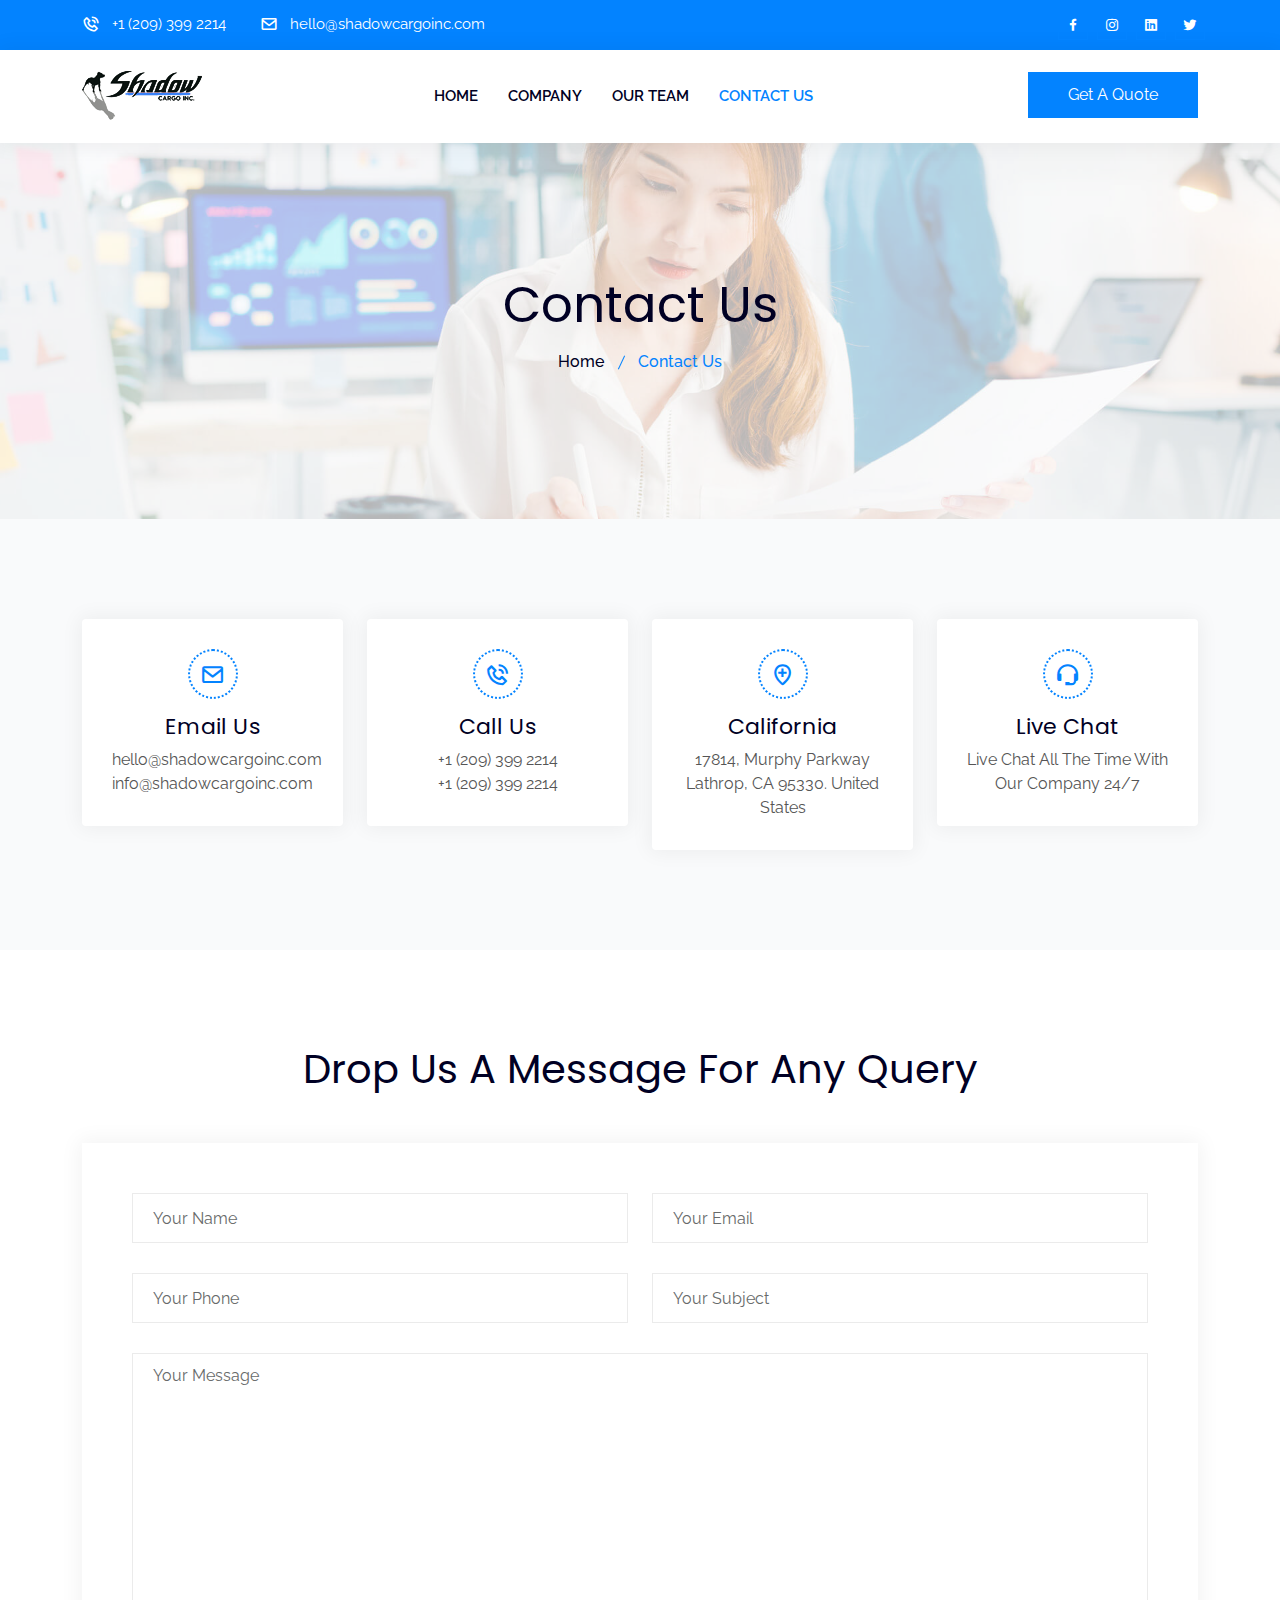
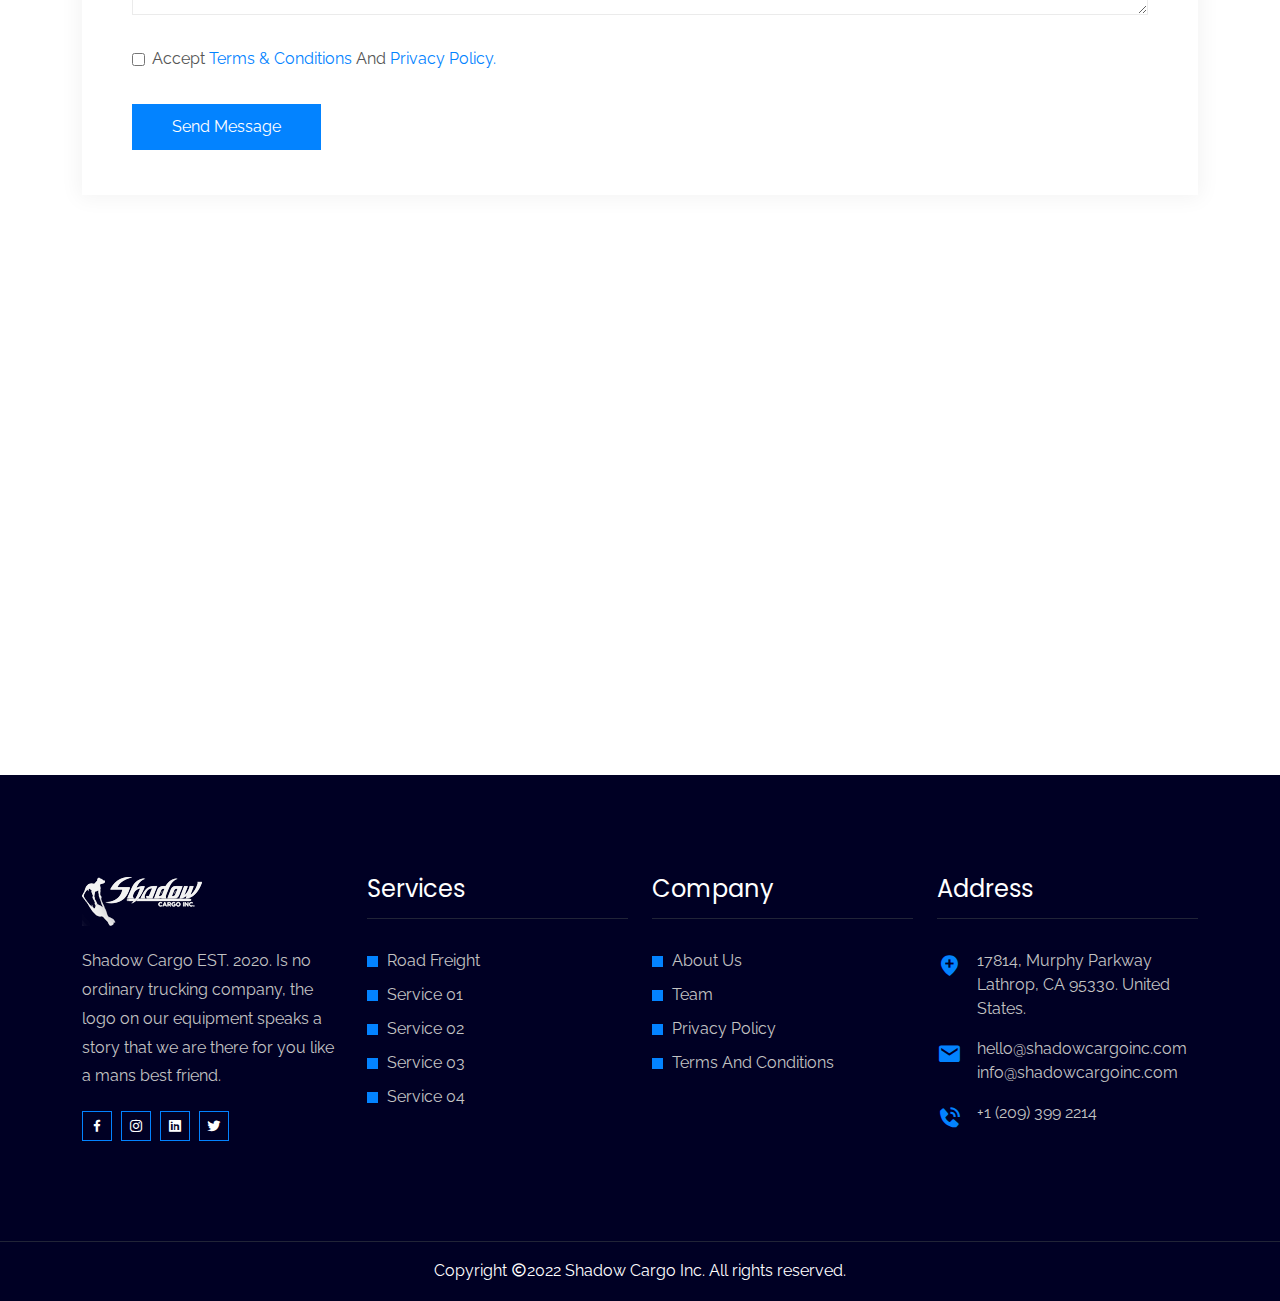
<file: contact-us.html>
<!doctype html>
<html lang="zxx">
    <head>
		<!-- Required meta tags -->
		<meta charset="utf-8">
		<meta name="viewport" content="width=device-width, initial-scale=1, shrink-to-fit=no">

		<!-- Bootstrap Min CSS --> 
		<link rel="stylesheet" href="assets/css/bootstrap.min.css">
		<!-- Owl Theme Default Min CSS --> 
		<link rel="stylesheet" href="assets/css/owl.theme.default.min.css">
		<!-- Owl Carousel Min CSS --> 
		<link rel="stylesheet" href="assets/css/owl.carousel.min.css">
		<!-- Animate Min CSS --> 
		<link rel="stylesheet" href="assets/css/animate.min.css">
		<!-- Boxicons Min CSS --> 
		<link rel="stylesheet" href="assets/css/boxicons.min.css"> 
		<!-- Magnific Popup Min CSS --> 
		<link rel="stylesheet" href="assets/css/magnific-popup.min.css"> 
		<!-- Flaticon CSS --> 
		<link rel="stylesheet" href="assets/css/flaticon.css">
		<!-- Meanmenu Min CSS -->
		<link rel="stylesheet" href="assets/css/meanmenu.min.css">
		<!-- Nice Select Min CSS -->
		<link rel="stylesheet" href="assets/css/nice-select.min.css">
		<!-- Odometer Min CSS-->
		<link rel="stylesheet" href="assets/css/odometer.min.css">
		<!-- Style CSS -->
		<link rel="stylesheet" href="assets/css/style.css">
		<!-- Dark CSS -->
		<link rel="stylesheet" href="assets/css/dark.css">
		<!-- Responsive CSS -->
		<link rel="stylesheet" href="assets/css/responsive.css">
		
		<!-- Favicon -->
		<link rel="icon" type="image/png" href="assets/img/favicon.png">
		<!-- Title -->
		<title>Shadow Cargo Inc.</title>
    </head>

    <body>
		<!-- Start Preloader Area -->
		<div class="preloader">
			<div class="lds-ripple">
				<div></div>
				<div></div>
			</div>
		</div>
		<!-- End Preloader Area -->
		
		<!-- Start Header Area -->
		<header class="header-area">
			<!-- Start Top Header -->
			<div class="top-header">
				<div class="container">
					<div class="row">
                        
						<div class="col-lg-8 col-md-10">
							<ul class="header-left-content">
								
								<li>
									<i class="bx bx-phone-call"></i>
									<a href="tel:+1-(209)-399-2214">+1 (209) 399 2214</a>
								</li>
								<li>
									<i class="bx bx-envelope"></i>
									<a href="mailto:hello@shadowcargoinc.com">hello@shadowcargoinc.com</a>
								</li>
							</ul>
						</div>
                        
                        <div class="col-lg-4 single-footer-widget m-p-0 t-r txt-ctr">
							<ul class="social-icon">
								<li>
									<a href="#">
										<i class="bx bxl-facebook"></i>
									</a>
								</li>
								<li>
									<a href="#">
										<i class="bx bxl-instagram"></i>
									</a>
								</li>
								<li>
									<a href="#">
										<i class="bx bxl-linkedin-square"></i>
									</a>
								</li>
								<li>
									<a href="#">
										<i class="bx bxl-twitter"></i>
									</a>
								</li>
							</ul>
						</div>
                        
						</div>
					</div>
				</div>
			<!-- Start Top Header -->
			
			<!-- Start Navbar Area -->
			<div class="navbar-area">
				<div class="mobile-nav">
					<div class="container">
						<div class="mobile-menu">
							<div class="logo">
								<a href="index.html">
									<img src="assets/img/logo.png" alt="logo">
								</a>
							</div>
						</div>
					</div>
				</div>
	
				<div class="desktop-nav">
					<div class="container">
						<nav class="navbar navbar-expand-md navbar-light">
							<a class="navbar-brand" href="index.html">
								<img src="assets/img/logo.png" alt="logo">
							</a>
	
							<div class="collapse navbar-collapse mean-menu">
								<ul class="navbar-nav m-auto">
									<li class="nav-item">
										<a href="index.html" class="nav-link">
											HOME
										</a>
									</li>
                                    
									<li class="nav-item">
										<a href="company.html" class="nav-link">COMPANY</a>
									</li>
                                    
									<!--li class="nav-item">
										<a href="about-us.html" class="nav-link">
											About Us
											<i class="bx bx-chevron-down"></i>
										</a>
			
										<ul class="dropdown-menu">
											
											<li class="nav-item">
												<a href="testimonials.html" class="nav-link">Testimonials</a>
                                            </li>
                                            
											<li class="nav-item">
												<a href="privacy-policy.html" class="nav-link">Privacy Policy</a>
											</li>
                                            
											<li class="nav-item">
												<a href="terms-conditions.html" class="nav-link">Terms & Conditions</a>
											</li>
										</ul>
									</li-->
                                    
                                    <li class="nav-item">
										<a href="team.html" class="nav-link">OUR TEAM</a>
									</li>
                                    
                                    <li class="nav-item">
										<a href="contact-us.html" class="nav-link active">CONTACT US</a>
									</li>
								</ul>
								
								<div class="others-option">
									<div class="get-quote">
										<a href="contact-us.html" class="default-btn">
											<span>Get A Quote</span>
										</a>
									</div>
								</div>
							</div>
						</nav>
					</div>
				</div>
	
				<div class="others-option-for-responsive">
					<div class="container">
						<div class="dot-menu">
							<div class="inner">
								<div class="circle circle-one"></div>
								<div class="circle circle-two"></div>
								<div class="circle circle-three"></div>
							</div>
						</div>
						
						<div class="container">
							<div class="option-inner">
								<div class="others-option justify-content-center d-flex align-items-center">
									<div class="get-quote">
										<a href="contact-us.html" class="default-btn">
											<span>Get A Quote</span>
										</a>
									</div>
								</div>
							</div>
						</div>
					</div>
				</div>
			</div>
			<!-- End Navbar Area -->
		</header>
		<!-- End Header Area -->

		<!-- Start Page Title Area -->
		<div class="page-title-area bg-25">
			<div class="container">
				<div class="page-title-content">
					<h2>Contact Us</h2>
					<ul>
						<li>
							<a href="index.html">
								Home 
							</a>
						</li>
						<li class="active">Contact Us</li>
					</ul>
				</div>
			</div>
		</div>
		<!-- End Page Title Area -->

		<!-- Start Contact Info Area -->
		<section class="contact-info-area bg-color pt-100 pb-70">
			<div class="container">
				<div class="row">
					<div class="col-lg-3 col-sm-6">
						<div class="single-contact-info">
							<i class="bx bx-envelope"></i>
							<h3>Email Us</h3>
							<a href="mailto:hello@shadowcargoinc.com">hello@shadowcargoinc.com</a>
							<a href="mailto:info@shadowcargoinc.com">info@shadowcargoinc.com</a>
						</div>
					</div>

					<div class="col-lg-3 col-sm-6">
						<div class="single-contact-info">
							<i class="bx bx-phone-call"></i>
							<h3>Call Us</h3>
							<a href="tel:+1-(209)-399-2214">+1 (209) 399 2214</a>
							<a href="tel:+1-(209)-399-2214">+1 (209) 399 2214</a>
						</div>
					</div>

					<div class="col-lg-3 col-sm-6">
						<div class="single-contact-info">
							<i class="bx bx-location-plus"></i>
							<h3>California</h3>
							<a href="#">17814, Murphy Parkway Lathrop, CA 95330. United States</a>
						</div>
					</div>

					<div class="col-lg-3 col-sm-6">
						<div class="single-contact-info">
							<i class="bx bx-support"></i>
							<h3>Live Chat</h3>
							<a href="#">Live Chat All The Time With Our Company 24/7</a>
						</div>
					</div>
				</div>
			</div>
		</section>
		<!-- End Contact Info Area -->

		<!-- Start Contact Area -->
		<section class="main-contact-area ptb-100">
			<div class="container">
				<div class="section-title">
					<h2>Drop Us A Message For Any Query</h2>
				</div>

				<form id="contactForm">
					<div class="row">
						<div class="col-lg-6 col-sm-6">
							<div class="form-group">
								<input type="text" name="name" id="name" class="form-control" required data-error="Please enter your name" placeholder="Your Name">
								<div class="help-block with-errors"></div>
							</div>
						</div>

						<div class="col-lg-6 col-sm-6">
							<div class="form-group">
								<input type="email" name="email" id="email" class="form-control" required data-error="Please enter your email" placeholder="Your Email">
								<div class="help-block with-errors"></div>
							</div>
						</div>

						<div class="col-lg-6 col-sm-6">
							<div class="form-group">
								<input type="text" name="phone_number" id="phone_number" required data-error="Please enter your number" class="form-control" placeholder="Your Phone">
								<div class="help-block with-errors"></div>
							</div>
						</div>

						<div class="col-lg-6 col-sm-6">
							<div class="form-group">
								<input type="text" name="msg_subject" id="msg_subject" class="form-control" required data-error="Please enter your subject" placeholder="Your Subject">
								<div class="help-block with-errors"></div>
							</div>
						</div>

						<div class="col-lg-12 col-md-12">
							<div class="form-group">
								<textarea name="message" class="form-control" id="message" cols="30" rows="10" required data-error="Write your message" placeholder="Your Message"></textarea>
								<div class="help-block with-errors"></div>
							</div>
						</div>

						<div class="col-12">
							<div class="form-group checkboxs">
								<input type="checkbox" id="chb2">
								<p>
									Accept <a href="terms-conditions.html">Terms & Conditions</a> And <a href="privacy-policy.html">Privacy Policy.</a>
								</p>
							</div>
						</div>

						<div class="col-12">
							<button type="submit" class="default-btn btn-two">
								<span>Send Message</span>
							</button>
							<div id="msgSubmit" class="h3 text-center hidden"></div>
							<div class="clearfix"></div>
						</div>
					</div>
				</form>
			</div>
		</section>
		<!-- End Contact Area -->

		<!-- Start Map Area -->
		<div class="map-area">
			<iframe src="https://maps.google.com/maps?width=100%25&amp;height=600&amp;hl=en&amp;q=17814,%20Murphy%20Parkway%20Lathrop,%20CA%2095330.%20United%20States+(Shadow%20Cargo%20Inc.)&amp;t=&amp;z=14&amp;ie=UTF8&amp;iwloc=B&amp;output=embed"></iframe>
		</div>
		<!-- End Map Area -->

		<!-- Start Footer Area -->
		<footer class="footer-area pt-100 pb-70">
			<div class="container">
				<div class="row">
					<div class="col-lg-3 col-md-6">
						<div class="single-footer-widget">
							<a href="index.html" class="logo">
								<img src="assets/img/logo-footer.png" alt="Image">
							</a>
							<p>Shadow Cargo EST. 2020. Is no ordinary trucking company, the logo on our equipment speaks a story that we are there for you like a mans best friend.</p>

							<ul class="social-icon">
								<li>
									<a href="#">
										<i class="bx bxl-facebook"></i>
									</a>
								</li>
								<li>
									<a href="#">
										<i class="bx bxl-instagram"></i>
									</a>
								</li>
								<li>
									<a href="#">
										<i class="bx bxl-linkedin-square"></i>
									</a>
								</li>
								<li>
									<a href="#">
										<i class="bx bxl-twitter"></i>
									</a>
								</li>
							</ul>
						</div>
					</div>

					<div class="col-lg-3 col-md-6">
						<div class="single-footer-widget">
							<h3>Services</h3>

							<ul class="import-link">
								<li>
									<a href="#">Road Freight</a>
								</li>
								<li>
									<a href="#">Service 01</a>
								</li>
								<li>
									<a href="#">Service 02</a>
								</li>
								<li>
									<a href="#">Service 03</a>
								</li>
								<li>
									<a href="#">Service 04</a>
								</li>
							</ul>
						</div>
					</div>

					<div class="col-lg-3 col-md-6">
						<div class="single-footer-widget">
							<h3>Company</h3>

							<ul class="import-link">
								<li>
									<a href="company.html">About Us</a>
								</li>
								<li>
									<a href="team.html">Team</a>
								</li>
								<li>
									<a href="privacy-policy.html">Privacy Policy</a>
								</li>
								<li>
									<a href="terms-conditions.html">Terms And Conditions</a>
								</li>
							</ul>
						</div>
					</div>

					<div class="col-lg-3 col-md-6">
						<div class="single-footer-widget">
							<h3>Address</h3>

							<ul class="address">
								<li class="location">
									<i class="bx bxs-location-plus"></i>
									17814, Murphy Parkway Lathrop, CA 95330. United States.
								</li>
								<li>
									<i class="bx bxs-envelope"></i>
									<a href="mailto:hello@shadowcargoinc.com">hello@shadowcargoinc.com</a>
									<a href="mailto:info@shadowcargoinc.com">info@shadowcargoinc.com</a>
								</li>
								<li>
									<i class="bx bxs-phone-call"></i>
									<a href="tel:+1-(209)-399-2214">+1 (209) 399 2214</a>
								</li>
							</ul>
						</div>
					</div>
				</div>
			</div>
		</footer>
		<!-- End Footer Area -->

		<!-- Start Copy Right Area -->
		<div class="copy-right-area">
			<div class="container">
				<p>
					Copyright <i class="bx bx-copyright"></i>2022 Shadow Cargo Inc.
					All rights reserved.
				</p>
			</div>
		</div>
		<!-- End Copy Right Area -->
		
		<!-- Start Go Top Area -->
		<div class="go-top">
			<i class="bx bx-chevrons-up"></i>
			<i class="bx bx-chevrons-up"></i>
		</div>
		<!-- End Go Top Area -->
		

        <!-- Jquery Min JS -->
        <script src="assets/js/jquery.min.js"></script>
        <!-- Bootstrap Bundle Min JS -->
        <script src="assets/js/bootstrap.bundle.min.js"></script>
        <!-- Meanmenu Min JS -->
		<script src="assets/js/meanmenu.min.js"></script>
        <!-- Wow Min JS -->
        <script src="assets/js/wow.min.js"></script>
        <!-- Owl Carousel Min JS -->
		<script src="assets/js/owl.carousel.min.js"></script>
        <!-- Nice Select Min JS -->
		<script src="assets/js/nice-select.min.js"></script>
        <!-- Magnific Popup Min JS -->
		<script src="assets/js/magnific-popup.min.js"></script>
		<!-- Jarallax Min JS --> 
		<script src="assets/js/jarallax.min.js"></script>
		<!-- Appear Min JS --> 
        <script src="assets/js/appear.min.js"></script>
		<!-- Odometer Min JS --> 
		<script src="assets/js/odometer.min.js"></script>
		<!-- Smoothscroll Min JS --> 
		<script src="assets/js/smoothscroll.min.js"></script>
		<!-- Form Validator Min JS -->
		<script src="assets/js/form-validator.min.js"></script>
		<!-- Contact JS -->
		<script src="assets/js/contact-form-script.js"></script>
		<!-- Ajaxchimp Min JS -->
		<script src="assets/js/ajaxchimp.min.js"></script>
        <!-- Custom JS -->
		<script src="assets/js/custom.js"></script>
    </body>
</html>
</file>
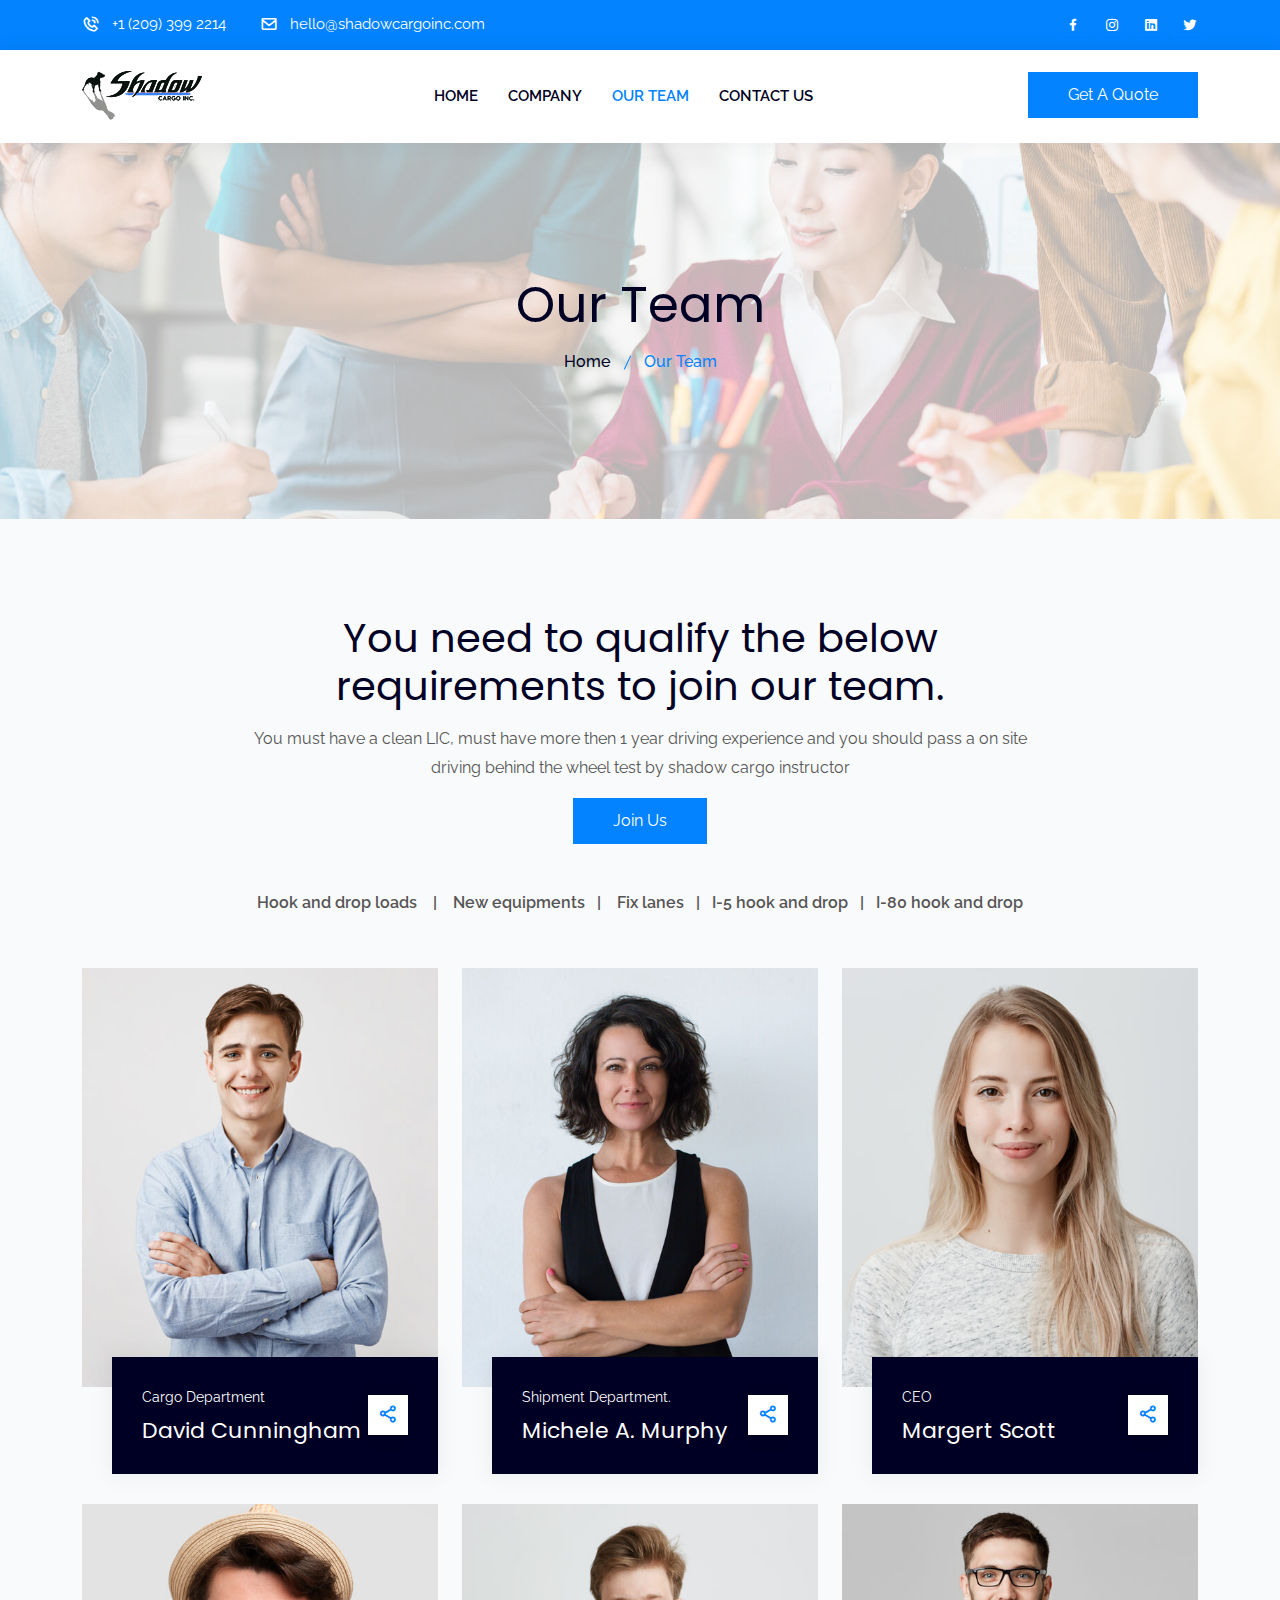
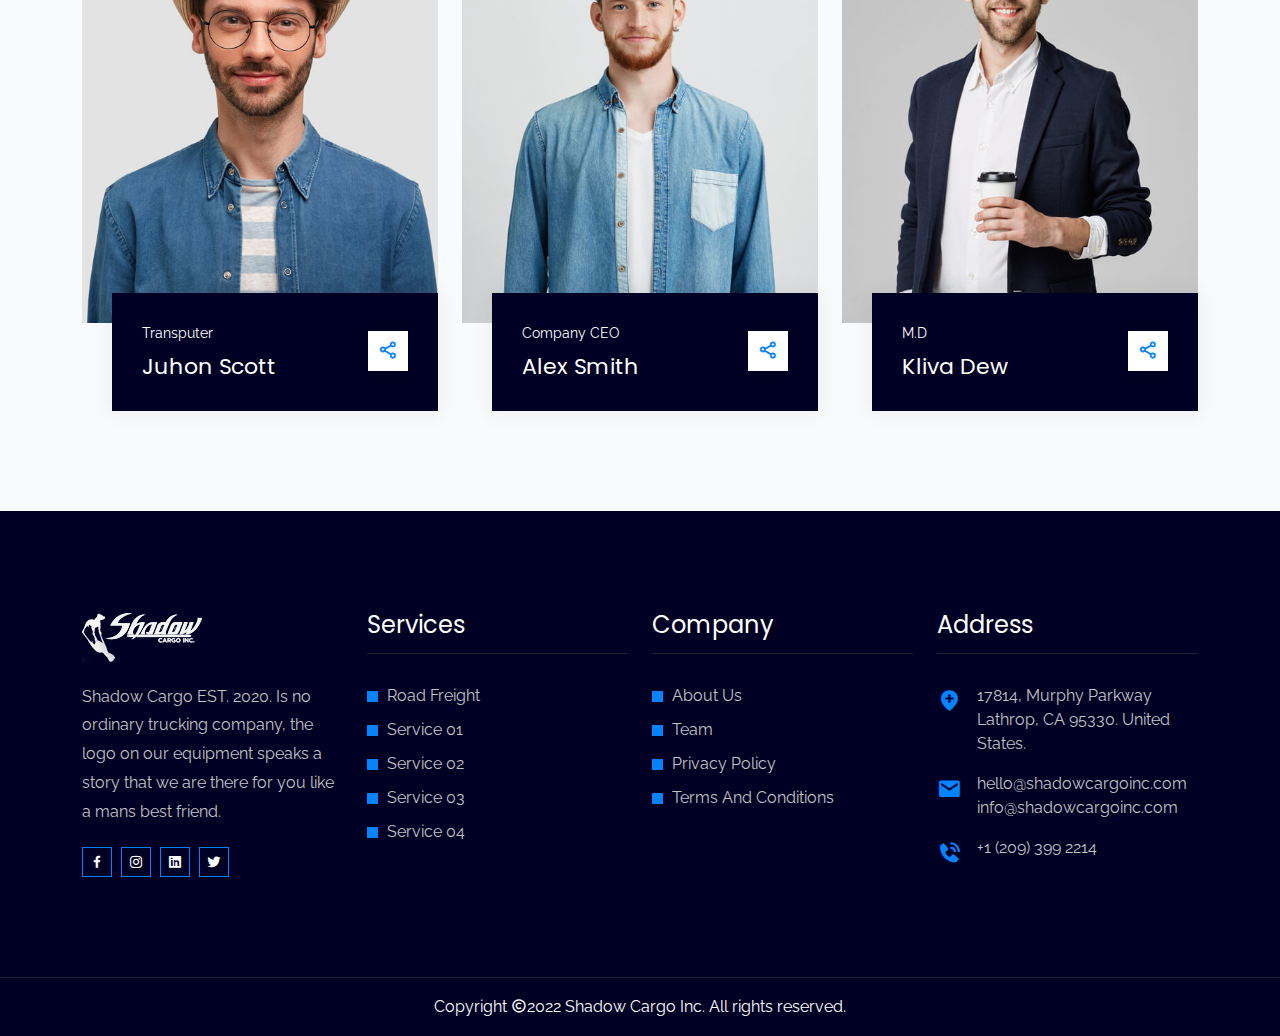
<file: team.html>
<!doctype html>
<html lang="zxx">
    <head>
		<!-- Required meta tags -->
		<meta charset="utf-8">
		<meta name="viewport" content="width=device-width, initial-scale=1, shrink-to-fit=no">

		<!-- Bootstrap Min CSS --> 
		<link rel="stylesheet" href="assets/css/bootstrap.min.css">
		<!-- Owl Theme Default Min CSS --> 
		<link rel="stylesheet" href="assets/css/owl.theme.default.min.css">
		<!-- Owl Carousel Min CSS --> 
		<link rel="stylesheet" href="assets/css/owl.carousel.min.css">
		<!-- Animate Min CSS --> 
		<link rel="stylesheet" href="assets/css/animate.min.css">
		<!-- Boxicons Min CSS --> 
		<link rel="stylesheet" href="assets/css/boxicons.min.css"> 
		<!-- Magnific Popup Min CSS --> 
		<link rel="stylesheet" href="assets/css/magnific-popup.min.css"> 
		<!-- Flaticon CSS --> 
		<link rel="stylesheet" href="assets/css/flaticon.css">
		<!-- Meanmenu Min CSS -->
		<link rel="stylesheet" href="assets/css/meanmenu.min.css">
		<!-- Nice Select Min CSS -->
		<link rel="stylesheet" href="assets/css/nice-select.min.css">
		<!-- Odometer Min CSS-->
		<link rel="stylesheet" href="assets/css/odometer.min.css">
		<!-- Style CSS -->
		<link rel="stylesheet" href="assets/css/style.css">
		<!-- Dark CSS -->
		<link rel="stylesheet" href="assets/css/dark.css">
		<!-- Responsive CSS -->
		<link rel="stylesheet" href="assets/css/responsive.css">
		
		<!-- Favicon -->
		<link rel="icon" type="image/png" href="assets/img/favicon.png">
		<!-- Title -->
		<title>Shadow Cargo Inc.</title>
    </head>

    <body>
		<!-- Start Preloader Area -->
		<div class="preloader">
			<div class="lds-ripple">
				<div></div>
				<div></div>
			</div>
		</div>
		<!-- End Preloader Area -->
		
		<!-- Start Header Area -->
		<header class="header-area">
			<!-- Start Top Header -->
			<div class="top-header">
				<div class="container">
					<div class="row">
                        
						<div class="col-lg-8 col-md-10">
							<ul class="header-left-content">
								
								<li>
									<i class="bx bx-phone-call"></i>
									<a href="tel:+1-(209)-399-2214">+1 (209) 399 2214</a>
								</li>
								<li>
									<i class="bx bx-envelope"></i>
									<a href="mailto:hello@shadowcargoinc.com">hello@shadowcargoinc.com</a>
								</li>
							</ul>
						</div>
                        
                        <div class="col-lg-4 single-footer-widget m-p-0 t-r txt-ctr">
							<ul class="social-icon">
								<li>
									<a href="#">
										<i class="bx bxl-facebook"></i>
									</a>
								</li>
								<li>
									<a href="#">
										<i class="bx bxl-instagram"></i>
									</a>
								</li>
								<li>
									<a href="#">
										<i class="bx bxl-linkedin-square"></i>
									</a>
								</li>
								<li>
									<a href="#">
										<i class="bx bxl-twitter"></i>
									</a>
								</li>
							</ul>
						</div>
                        
						</div>
					</div>
				</div>
			<!-- Start Top Header -->
			
			<!-- Start Navbar Area -->
			<div class="navbar-area">
				<div class="mobile-nav">
					<div class="container">
						<div class="mobile-menu">
							<div class="logo">
								<a href="index.html">
									<img src="assets/img/logo.png" alt="logo">
								</a>
							</div>
						</div>
					</div>
				</div>
	
				<div class="desktop-nav">
					<div class="container">
						<nav class="navbar navbar-expand-md navbar-light">
							<a class="navbar-brand" href="index.html">
								<img src="assets/img/logo.png" alt="logo">
							</a>
	
							<div class="collapse navbar-collapse mean-menu">
								<ul class="navbar-nav m-auto">
									<li class="nav-item">
										<a href="index.html" class="nav-link">
											HOME
										</a>
									</li>
                                    
									<li class="nav-item">
										<a href="company.html" class="nav-link">COMPANY</a>
									</li>
                                    
									<!--li class="nav-item">
										<a href="about-us.html" class="nav-link">
											About Us
											<i class="bx bx-chevron-down"></i>
										</a>
			
										<ul class="dropdown-menu">
											
											<li class="nav-item">
												<a href="testimonials.html" class="nav-link">Testimonials</a>
                                            </li>
                                            
											<li class="nav-item">
												<a href="privacy-policy.html" class="nav-link">Privacy Policy</a>
											</li>
                                            
											<li class="nav-item">
												<a href="terms-conditions.html" class="nav-link">Terms & Conditions</a>
											</li>
										</ul>
									</li-->
                                    
                                    <li class="nav-item">
										<a href="team.html" class="nav-link active">OUR TEAM</a>
									</li>
                                    
                                    <li class="nav-item">
										<a href="contact-us.html" class="nav-link">CONTACT US</a>
									</li>
								</ul>
								
								<div class="others-option">
									<div class="get-quote">
										<a href="contact-us.html" class="default-btn">
											<span>Get A Quote</span>
										</a>
									</div>
								</div>
							</div>
						</nav>
					</div>
				</div>
	
				<div class="others-option-for-responsive">
					<div class="container">
						<div class="dot-menu">
							<div class="inner">
								<div class="circle circle-one"></div>
								<div class="circle circle-two"></div>
								<div class="circle circle-three"></div>
							</div>
						</div>
						
						<div class="container">
							<div class="option-inner">
								<div class="others-option justify-content-center d-flex align-items-center">
									<div class="get-quote">
										<a href="contact-us.html" class="default-btn">
											<span>Get A Quote</span>
										</a>
									</div>
								</div>
							</div>
						</div>
					</div>
				</div>
			</div>
			<!-- End Navbar Area -->
		</header>
		<!-- End Header Area -->

		<!-- Start Page Title Area -->
		<div class="page-title-area bg-6">
			<div class="container">
				<div class="page-title-content">
					<h2>Our Team</h2>
					<ul>
						<li>
							<a href="index.html">
								Home 
							</a>
						</li>
						<li class="active">Our Team</li>
					</ul>
				</div>
			</div>
		</div>
		<!-- End Page Title Area -->

		<!-- Start Team Area -->
		<section class="team-area bg-color pt-100 pb-70">
			<div class="container">
				<div class="section-title">
					<h2>You need to qualify the below requirements to join our team.</h2>
                    <p>You must have a clean LIC, must have more then 1 year driving experience and you should pass a on site driving behind the wheel test by shadow cargo instructor</p>
                        <div class="others-option">
                            <div class="get-quote">
                                <a href="contact-us.html" class="default-btn">
                                    Join Us
                                </a>
                            </div>
                        </div>
                    <p>&nbsp;</p>
                    <p style="font-weight: 600">Hook and drop loads&nbsp; &nbsp; |&nbsp; &nbsp; New equipments&nbsp; &nbsp;|&nbsp; &nbsp; Fix lanes&nbsp; &nbsp;|&nbsp; &nbsp;I-5 hook and drop&nbsp; &nbsp;|&nbsp;&nbsp; I-80 hook and drop</p>
				</div>

				<div class="row">
					<div class="col-lg-4 col-md-6">
						<div class="single-team-member">
							<img src="assets/img/team/team-1.jpg" alt="Image">

							<div class="team-content">
								<span>Cargo Department</span>
								<h3>David Cunningham</h3>

								<div class="team-social">
									<a href="#" class="control">
										<i class="bx bx-share-alt"></i>
									</a>

									<ul>
										<li>
											<a href="#">
												<i class="bx bxl-twitter"></i>
											</a>
										</li>
										<li>
											<a href="#">
												<i class="bx bxl-instagram"></i>
											</a>
										</li>
										<li>
											<a href="#">
												<i class="bx bxl-facebook"></i>
											</a>
										</li>
										<li>
											<a href="#">
												<i class="bx bxl-linkedin-square"></i>
											</a>
										</li>
									</ul>
								</div>
							</div>
						</div>
					</div>

					<div class="col-lg-4 col-md-6">
						<div class="single-team-member">
							<img src="assets/img/team/team-2.jpg" alt="Image">

							<div class="team-content">
								<span>Shipment Department.</span>
								<h3>Michele A. Murphy</h3>
								
								<div class="team-social">
									<a href="#" class="control">
										<i class="bx bx-share-alt"></i>
									</a>

									<ul>
										<li>
											<a href="#">
												<i class="bx bxl-twitter"></i>
											</a>
										</li>
										<li>
											<a href="#">
												<i class="bx bxl-instagram"></i>
											</a>
										</li>
										<li>
											<a href="#">
												<i class="bx bxl-facebook"></i>
											</a>
										</li>
										<li>
											<a href="#">
												<i class="bx bxl-linkedin-square"></i>
											</a>
										</li>
									</ul>
								</div>
							</div>
						</div>
					</div>

					<div class="col-lg-4 col-md-6">
						<div class="single-team-member">
							<img src="assets/img/team/team-3.jpg" alt="Image">

							<div class="team-content">
								<span>CEO</span>
								<h3>Margert Scott</h3>
								
								<div class="team-social">
									<a href="#" class="control">
										<i class="bx bx-share-alt"></i>
									</a>

									<ul>
										<li>
											<a href="#">
												<i class="bx bxl-twitter"></i>
											</a>
										</li>
										<li>
											<a href="#">
												<i class="bx bxl-instagram"></i>
											</a>
										</li>
										<li>
											<a href="#">
												<i class="bx bxl-facebook"></i>
											</a>
										</li>
										<li>
											<a href="#">
												<i class="bx bxl-linkedin-square"></i>
											</a>
										</li>
									</ul>
								</div>
							</div>
						</div>
					</div>

					<div class="col-lg-4 col-md-6">
						<div class="single-team-member">
							<img src="assets/img/team/team-4.jpg" alt="Image">

							<div class="team-content">
								<span>Transputer</span>
								<h3>Juhon Scott</h3>
								
								<div class="team-social">
									<a href="#" class="control">
										<i class="bx bx-share-alt"></i>
									</a>

									<ul>
										<li>
											<a href="#">
												<i class="bx bxl-twitter"></i>
											</a>
										</li>
										<li>
											<a href="#">
												<i class="bx bxl-instagram"></i>
											</a>
										</li>
										<li>
											<a href="#">
												<i class="bx bxl-facebook"></i>
											</a>
										</li>
										<li>
											<a href="#">
												<i class="bx bxl-linkedin-square"></i>
											</a>
										</li>
									</ul>
								</div>
							</div>
						</div>
					</div>

					<div class="col-lg-4 col-md-6">
						<div class="single-team-member">
							<img src="assets/img/team/team-5.jpg" alt="Image">

							<div class="team-content">
								<span>Company CEO</span>
								<h3>Alex Smith</h3>
								
								<div class="team-social">
									<a href="#" class="control">
										<i class="bx bx-share-alt"></i>
									</a>

									<ul>
										<li>
											<a href="#">
												<i class="bx bxl-twitter"></i>
											</a>
										</li>
										<li>
											<a href="#">
												<i class="bx bxl-instagram"></i>
											</a>
										</li>
										<li>
											<a href="#">
												<i class="bx bxl-facebook"></i>
											</a>
										</li>
										<li>
											<a href="#">
												<i class="bx bxl-linkedin-square"></i>
											</a>
										</li>
									</ul>
								</div>
							</div>
						</div>
					</div>

					<div class="col-lg-4 col-md-6">
						<div class="single-team-member">
							<img src="assets/img/team/team-6.jpg" alt="Image">

							<div class="team-content">
								<span>M.D</span>
								<h3>Kliva Dew</h3>
								
								<div class="team-social">
									<a href="#" class="control">
										<i class="bx bx-share-alt"></i>
									</a>

									<ul>
										<li>
											<a href="#">
												<i class="bx bxl-twitter"></i>
											</a>
										</li>
										<li>
											<a href="#">
												<i class="bx bxl-instagram"></i>
											</a>
										</li>
										<li>
											<a href="#">
												<i class="bx bxl-facebook"></i>
											</a>
										</li>
										<li>
											<a href="#">
												<i class="bx bxl-linkedin-square"></i>
											</a>
										</li>
									</ul>
								</div>
							</div>
						</div>
					</div>
				</div>
			</div>
		</section>
		<!-- End Team Area -->

		<!-- Start Footer Area -->
		<footer class="footer-area pt-100 pb-70">
			<div class="container">
				<div class="row">
					<div class="col-lg-3 col-md-6">
						<div class="single-footer-widget">
							<a href="index.html" class="logo">
								<img src="assets/img/logo-footer.png" alt="Image">
							</a>
							<p>Shadow Cargo EST. 2020. Is no ordinary trucking company, the logo on our equipment speaks a story that we are there for you like a mans best friend.</p>

							<ul class="social-icon">
								<li>
									<a href="#">
										<i class="bx bxl-facebook"></i>
									</a>
								</li>
								<li>
									<a href="#">
										<i class="bx bxl-instagram"></i>
									</a>
								</li>
								<li>
									<a href="#">
										<i class="bx bxl-linkedin-square"></i>
									</a>
								</li>
								<li>
									<a href="#">
										<i class="bx bxl-twitter"></i>
									</a>
								</li>
							</ul>
						</div>
					</div>

					<div class="col-lg-3 col-md-6">
						<div class="single-footer-widget">
							<h3>Services</h3>

							<ul class="import-link">
								<li>
									<a href="#">Road Freight</a>
								</li>
								<li>
									<a href="#">Service 01</a>
								</li>
								<li>
									<a href="#">Service 02</a>
								</li>
								<li>
									<a href="#">Service 03</a>
								</li>
								<li>
									<a href="#">Service 04</a>
								</li>
							</ul>
						</div>
					</div>

					<div class="col-lg-3 col-md-6">
						<div class="single-footer-widget">
							<h3>Company</h3>

							<ul class="import-link">
								<li>
									<a href="company.html">About Us</a>
								</li>
								<li>
									<a href="team.html">Team</a>
								</li>
								<li>
									<a href="privacy-policy.html">Privacy Policy</a>
								</li>
								<li>
									<a href="terms-conditions.html">Terms And Conditions</a>
								</li>
							</ul>
						</div>
					</div>

					<div class="col-lg-3 col-md-6">
						<div class="single-footer-widget">
							<h3>Address</h3>

							<ul class="address">
								<li class="location">
									<i class="bx bxs-location-plus"></i>
									17814, Murphy Parkway Lathrop, CA 95330. United States.
								</li>
								<li>
									<i class="bx bxs-envelope"></i>
									<a href="mailto:hello@shadowcargoinc.com">hello@shadowcargoinc.com</a>
									<a href="mailto:info@shadowcargoinc.com">info@shadowcargoinc.com</a>
								</li>
								<li>
									<i class="bx bxs-phone-call"></i>
									<a href="tel:+1-(209)-399-2214">+1 (209) 399 2214</a>
								</li>
							</ul>
						</div>
					</div>
				</div>
			</div>
		</footer>
		<!-- End Footer Area -->

		<!-- Start Copy Right Area -->
		<div class="copy-right-area">
			<div class="container">
				<p>
					Copyright <i class="bx bx-copyright"></i>2022 Shadow Cargo Inc.
					All rights reserved.
				</p>
			</div>
		</div>
		<!-- End Copy Right Area -->
		
		<!-- Start Go Top Area -->
		<div class="go-top">
			<i class="bx bx-chevrons-up"></i>
			<i class="bx bx-chevrons-up"></i>
		</div>
		<!-- End Go Top Area -->
		

        <!-- Jquery Min JS -->
        <script src="assets/js/jquery.min.js"></script>
        <!-- Bootstrap Bundle Min JS -->
        <script src="assets/js/bootstrap.bundle.min.js"></script>
        <!-- Meanmenu Min JS -->
		<script src="assets/js/meanmenu.min.js"></script>
        <!-- Wow Min JS -->
        <script src="assets/js/wow.min.js"></script>
        <!-- Owl Carousel Min JS -->
		<script src="assets/js/owl.carousel.min.js"></script>
        <!-- Nice Select Min JS -->
		<script src="assets/js/nice-select.min.js"></script>
        <!-- Magnific Popup Min JS -->
		<script src="assets/js/magnific-popup.min.js"></script>
		<!-- Jarallax Min JS --> 
		<script src="assets/js/jarallax.min.js"></script>
		<!-- Appear Min JS --> 
        <script src="assets/js/appear.min.js"></script>
		<!-- Odometer Min JS --> 
		<script src="assets/js/odometer.min.js"></script>
		<!-- Smoothscroll Min JS --> 
		<script src="assets/js/smoothscroll.min.js"></script>
		<!-- Form Validator Min JS -->
		<script src="assets/js/form-validator.min.js"></script>
		<!-- Contact JS -->
		<script src="assets/js/contact-form-script.js"></script>
		<!-- Ajaxchimp Min JS -->
		<script src="assets/js/ajaxchimp.min.js"></script>
        <!-- Custom JS -->
		<script src="assets/js/custom.js"></script>
    </body>
</html>
</file>
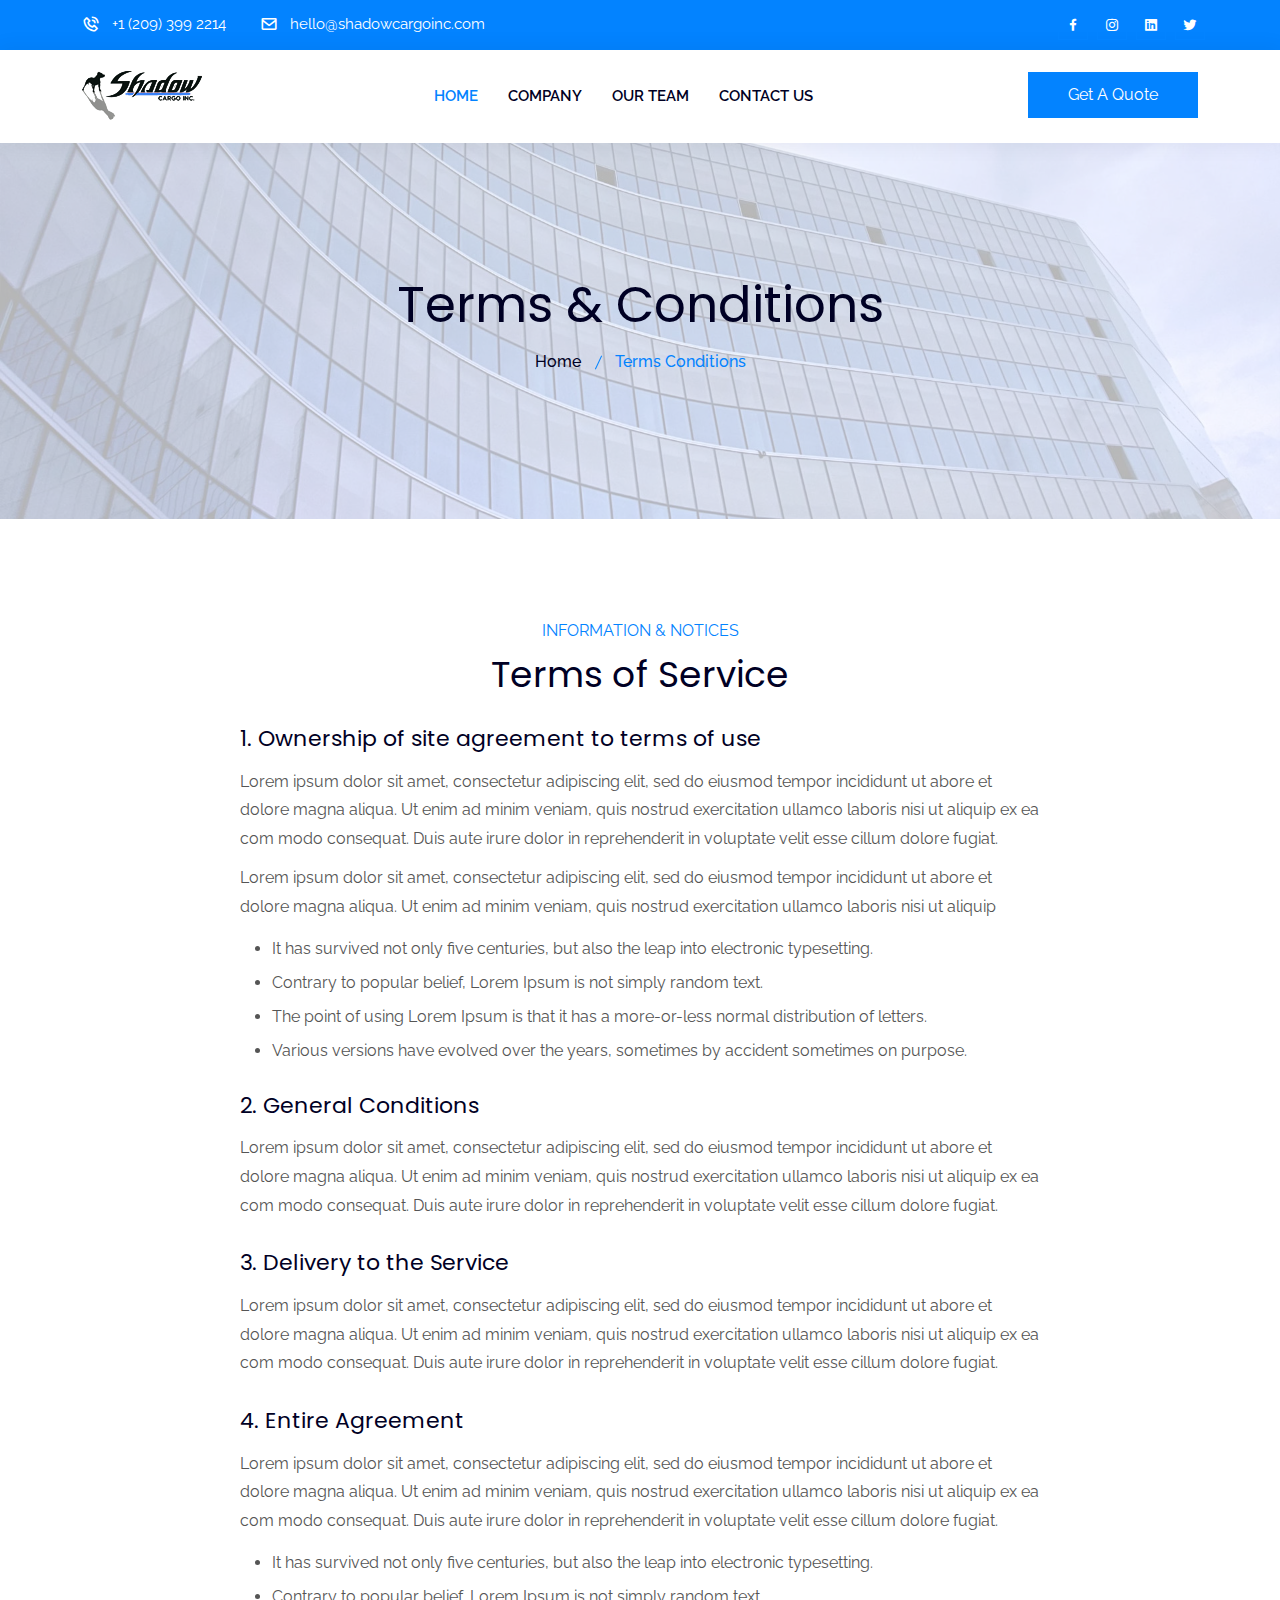
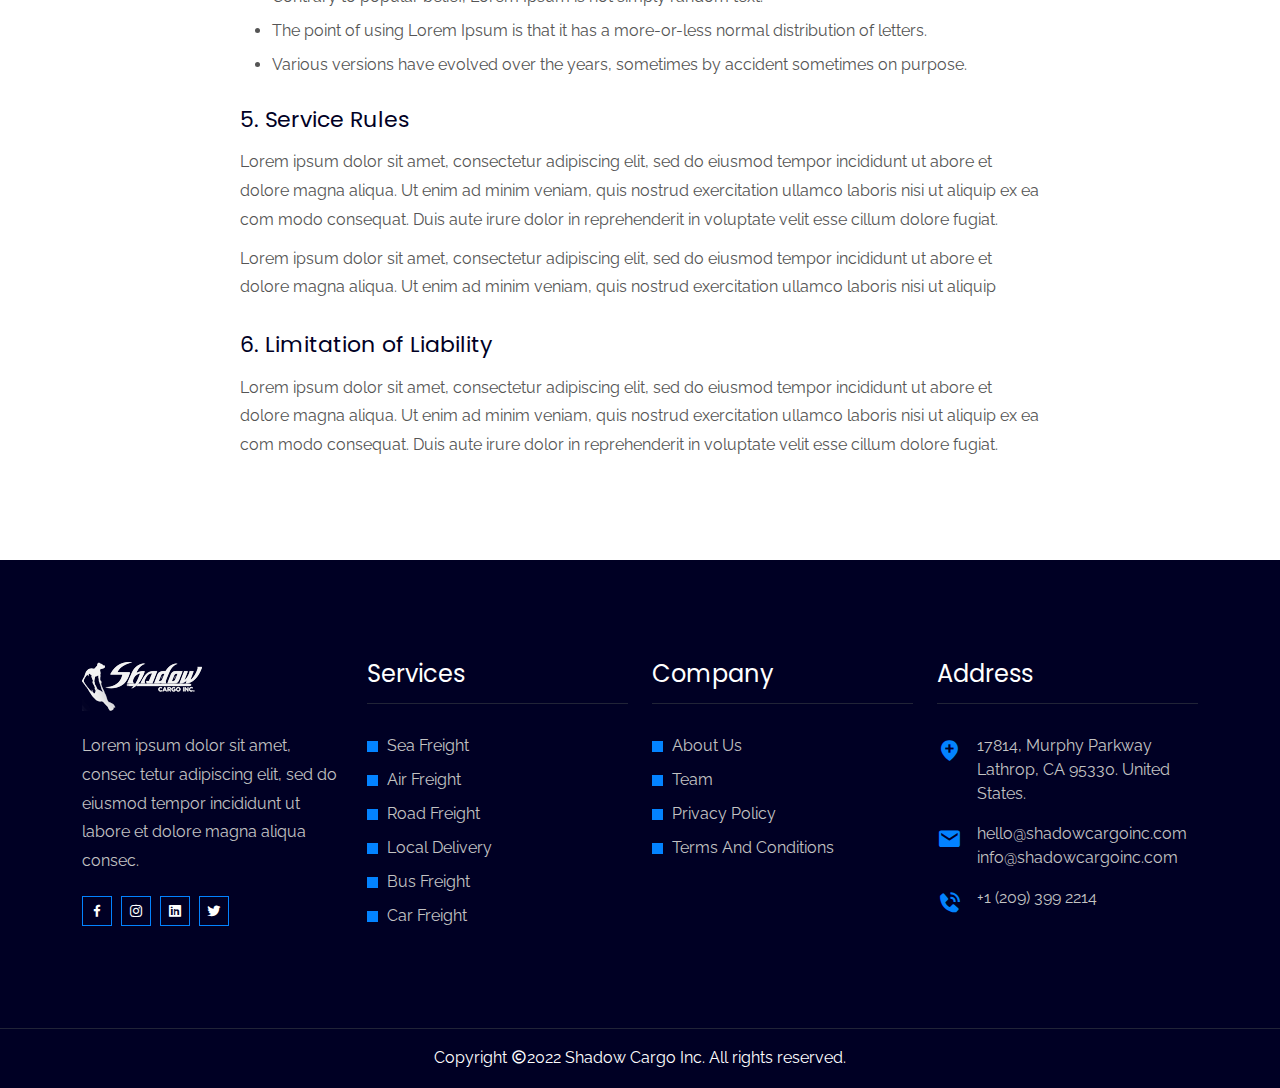
<file: terms-conditions.html>
<!doctype html>
<html lang="zxx">
    <head>
		<!-- Required meta tags -->
		<meta charset="utf-8">
		<meta name="viewport" content="width=device-width, initial-scale=1, shrink-to-fit=no">

		<!-- Bootstrap Min CSS --> 
		<link rel="stylesheet" href="assets/css/bootstrap.min.css">
		<!-- Owl Theme Default Min CSS --> 
		<link rel="stylesheet" href="assets/css/owl.theme.default.min.css">
		<!-- Owl Carousel Min CSS --> 
		<link rel="stylesheet" href="assets/css/owl.carousel.min.css">
		<!-- Animate Min CSS --> 
		<link rel="stylesheet" href="assets/css/animate.min.css">
		<!-- Boxicons Min CSS --> 
		<link rel="stylesheet" href="assets/css/boxicons.min.css"> 
		<!-- Magnific Popup Min CSS --> 
		<link rel="stylesheet" href="assets/css/magnific-popup.min.css"> 
		<!-- Flaticon CSS --> 
		<link rel="stylesheet" href="assets/css/flaticon.css">
		<!-- Meanmenu Min CSS -->
		<link rel="stylesheet" href="assets/css/meanmenu.min.css">
		<!-- Nice Select Min CSS -->
		<link rel="stylesheet" href="assets/css/nice-select.min.css">
		<!-- Odometer Min CSS-->
		<link rel="stylesheet" href="assets/css/odometer.min.css">
		<!-- Style CSS -->
		<link rel="stylesheet" href="assets/css/style.css">
		<!-- Dark CSS -->
		<link rel="stylesheet" href="assets/css/dark.css">
		<!-- Responsive CSS -->
		<link rel="stylesheet" href="assets/css/responsive.css">
		
		<!-- Favicon -->
		<link rel="icon" type="image/png" href="assets/img/favicon.png">
		<!-- Title -->
		<title>Shadow Cargo Inc.</title>
    </head>

    <body>
		<!-- Start Preloader Area -->
		<div class="preloader">
			<div class="lds-ripple">
				<div></div>
				<div></div>
			</div>
		</div>
		<!-- End Preloader Area -->
		
		<!-- Start Header Area -->
		<header class="header-area">
			<!-- Start Top Header -->
			<div class="top-header">
				<div class="container">
					<div class="row">
                        
						<div class="col-lg-8 col-md-10">
							<ul class="header-left-content">
								
								<li>
									<i class="bx bx-phone-call"></i>
									<a href="tel:+1-(209)-399-2214">+1 (209) 399 2214</a>
								</li>
								<li>
									<i class="bx bx-envelope"></i>
									<a href="mailto:hello@shadowcargoinc.com">hello@shadowcargoinc.com</a>
								</li>
							</ul>
						</div>
                        
                        <div class="col-lg-4 single-footer-widget m-p-0 t-r txt-ctr">
							<ul class="social-icon">
								<li>
									<a href="#">
										<i class="bx bxl-facebook"></i>
									</a>
								</li>
								<li>
									<a href="#">
										<i class="bx bxl-instagram"></i>
									</a>
								</li>
								<li>
									<a href="#">
										<i class="bx bxl-linkedin-square"></i>
									</a>
								</li>
								<li>
									<a href="#">
										<i class="bx bxl-twitter"></i>
									</a>
								</li>
							</ul>
						</div>
                        
						</div>
					</div>
				</div>
			<!-- Start Top Header -->
			
			<!-- Start Navbar Area -->
			<div class="navbar-area">
				<div class="mobile-nav">
					<div class="container">
						<div class="mobile-menu">
							<div class="logo">
								<a href="index.html">
									<img src="assets/img/logo.png" alt="logo">
								</a>
							</div>
						</div>
					</div>
				</div>
	
				<div class="desktop-nav">
					<div class="container">
						<nav class="navbar navbar-expand-md navbar-light">
							<a class="navbar-brand" href="index.html">
								<img src="assets/img/logo.png" alt="logo">
							</a>
	
							<div class="collapse navbar-collapse mean-menu">
								<ul class="navbar-nav m-auto">
									<li class="nav-item">
										<a href="index.html" class="nav-link active">
											HOME
										</a>
									</li>
                                    
									<li class="nav-item">
										<a href="company.html" class="nav-link">COMPANY</a>
									</li>
                                    
									<!--li class="nav-item">
										<a href="about-us.html" class="nav-link">
											About Us
											<i class="bx bx-chevron-down"></i>
										</a>
			
										<ul class="dropdown-menu">
											
											<li class="nav-item">
												<a href="testimonials.html" class="nav-link">Testimonials</a>
                                            </li>
                                            
											<li class="nav-item">
												<a href="privacy-policy.html" class="nav-link">Privacy Policy</a>
											</li>
                                            
											<li class="nav-item">
												<a href="terms-conditions.html" class="nav-link">Terms & Conditions</a>
											</li>
										</ul>
									</li-->
                                    
                                    <li class="nav-item">
										<a href="team.html" class="nav-link">OUR TEAM</a>
									</li>
                                    
                                    <li class="nav-item">
										<a href="contact-us.html" class="nav-link">CONTACT US</a>
									</li>
								</ul>
								
								<div class="others-option">
									<div class="get-quote">
										<a href="contact-us.html" class="default-btn">
											<span>Get A Quote</span>
										</a>
									</div>
								</div>
							</div>
						</nav>
					</div>
				</div>
	
				<div class="others-option-for-responsive">
					<div class="container">
						<div class="dot-menu">
							<div class="inner">
								<div class="circle circle-one"></div>
								<div class="circle circle-two"></div>
								<div class="circle circle-three"></div>
							</div>
						</div>
						
						<div class="container">
							<div class="option-inner">
								<div class="others-option justify-content-center d-flex align-items-center">
									<div class="get-quote">
										<a href="contact-us.html" class="default-btn">
											<span>Get A Quote</span>
										</a>
									</div>
								</div>
							</div>
						</div>
					</div>
				</div>
			</div>
			<!-- End Navbar Area -->
		</header>
		<!-- End Header Area -->

		<!-- Start Page Title Area -->
		<div class="page-title-area bg-14">
			<div class="container">
				<div class="page-title-content">
					<h2>Terms & Conditions</h2>
					<ul>
						<li>
							<a href="index.html">
								Home 
							</a>
						</li>
						<li class="active">Terms Conditions</li>
					</ul>
				</div>
			</div>
		</div>
		<!-- End Page Title Area -->

		<!-- Start Terms & Conditions Area -->
		<section class="terms-conditions-area ptb-100">
			<div class="container">
				<div class="terms-conditions">
					<div class="title">
						<span>Information & Notices</span>
						<h2>Terms of Service</h2>
					</div>

					<div class="conditions-content">
						<h3>1. Ownership of site agreement to terms of use</h3>
						<p>Lorem ipsum dolor sit amet, consectetur adipiscing elit, sed do eiusmod tempor incididunt ut abore et dolore magna aliqua. Ut enim ad minim veniam, quis nostrud exercitation ullamco laboris nisi ut aliquip ex ea com modo consequat. Duis aute irure dolor in reprehenderit in voluptate velit esse cillum dolore fugiat.</p>
						<p>Lorem ipsum dolor sit amet, consectetur adipiscing elit, sed do eiusmod tempor incididunt ut abore et dolore magna aliqua. Ut enim ad minim veniam, quis nostrud exercitation ullamco laboris nisi ut aliquip</p>

						<ul>
							<li>It has survived not only five centuries, but also the leap into electronic typesetting.</li>
							<li>Contrary to popular belief, Lorem Ipsum is not simply random text.</li>
							<li>The point of using Lorem Ipsum is that it has a more-or-less normal distribution of letters.</li>
							<li>Various versions have evolved over the years, sometimes by accident sometimes on purpose.</li>
						</ul>
					</div>

					<div class="conditions-content">
						<h3>2. General Conditions</h3>
						<p>Lorem ipsum dolor sit amet, consectetur adipiscing elit, sed do eiusmod tempor incididunt ut abore et dolore magna aliqua. Ut enim ad minim veniam, quis nostrud exercitation ullamco laboris nisi ut aliquip ex ea com modo consequat. Duis aute irure dolor in reprehenderit in voluptate velit esse cillum dolore fugiat.</p>
					</div>

					<div class="conditions-content">
						<h3>3. Delivery to the Service</h3>
						<p>Lorem ipsum dolor sit amet, consectetur adipiscing elit, sed do eiusmod tempor incididunt ut abore et dolore magna aliqua. Ut enim ad minim veniam, quis nostrud exercitation ullamco laboris nisi ut aliquip ex ea com modo consequat. Duis aute irure dolor in reprehenderit in voluptate velit esse cillum dolore fugiat.</p>
					</div>

					<div class="conditions-content">
						<h3>4. Entire Agreement</h3>
						<p>Lorem ipsum dolor sit amet, consectetur adipiscing elit, sed do eiusmod tempor incididunt ut abore et dolore magna aliqua. Ut enim ad minim veniam, quis nostrud exercitation ullamco laboris nisi ut aliquip ex ea com modo consequat. Duis aute irure dolor in reprehenderit in voluptate velit esse cillum dolore fugiat.</p>

						<ul>
							<li>It has survived not only five centuries, but also the leap into electronic typesetting.</li>
							<li>Contrary to popular belief, Lorem Ipsum is not simply random text.</li>
							<li>The point of using Lorem Ipsum is that it has a more-or-less normal distribution of letters.</li>
							<li>Various versions have evolved over the years, sometimes by accident sometimes on purpose.</li>
						</ul>
					</div>

					<div class="conditions-content">
						<h3>5. Service Rules</h3>
						<p>Lorem ipsum dolor sit amet, consectetur adipiscing elit, sed do eiusmod tempor incididunt ut abore et dolore magna aliqua. Ut enim ad minim veniam, quis nostrud exercitation ullamco laboris nisi ut aliquip ex ea com modo consequat. Duis aute irure dolor in reprehenderit in voluptate velit esse cillum dolore fugiat.</p>
						<p>Lorem ipsum dolor sit amet, consectetur adipiscing elit, sed do eiusmod tempor incididunt ut abore et dolore magna aliqua. Ut enim ad minim veniam, quis nostrud exercitation ullamco laboris nisi ut aliquip</p>
					</div>

					<div class="conditions-content five mb-0">
						<h3>6. Limitation of Liability</h3>
						<p class="mb-0">Lorem ipsum dolor sit amet, consectetur adipiscing elit, sed do eiusmod tempor incididunt ut abore et dolore magna aliqua. Ut enim ad minim veniam, quis nostrud exercitation ullamco laboris nisi ut aliquip ex ea com modo consequat. Duis aute irure dolor in reprehenderit in voluptate velit esse cillum dolore fugiat.</p>
					</div>
				</div>
			</div>
		</section>
		<!-- End Terms & Conditions Area -->

		<!-- Start Footer Area -->
		<footer class="footer-area pt-100 pb-70">
			<div class="container">
				<div class="row">
					<div class="col-lg-3 col-md-6">
						<div class="single-footer-widget">
							<a href="index.html" class="logo">
								<img src="assets/img/logo-footer.png" alt="Image">
							</a>

							<p>Lorem ipsum dolor sit amet, consec tetur adipiscing elit, sed do eiusmod tempor incididunt ut labore et dolore magna aliqua consec.</p>

							<ul class="social-icon">
								<li>
									<a href="#">
										<i class="bx bxl-facebook"></i>
									</a>
								</li>
								<li>
									<a href="#">
										<i class="bx bxl-instagram"></i>
									</a>
								</li>
								<li>
									<a href="#">
										<i class="bx bxl-linkedin-square"></i>
									</a>
								</li>
								<li>
									<a href="#">
										<i class="bx bxl-twitter"></i>
									</a>
								</li>
							</ul>
						</div>
					</div>

					<div class="col-lg-3 col-md-6">
						<div class="single-footer-widget">
							<h3>Services</h3>

							<ul class="import-link">
								<li>
									<a href="#">Sea Freight</a>
								</li>
								<li>
									<a href="#">Air Freight</a>
								</li>
								<li>
									<a href="#">Road Freight</a>
								</li>
								<li>
									<a href="#">Local Delivery</a>
								</li>
								<li>
									<a href="#">Bus Freight</a>
								</li>
								<li>
									<a href="#">Car Freight</a>
								</li>
							</ul>
						</div>
					</div>

					<div class="col-lg-3 col-md-6">
						<div class="single-footer-widget">
							<h3>Company</h3>

							<ul class="import-link">
								<li>
									<a href="company.html">About Us</a>
								</li>
								<li>
									<a href="team.html">Team</a>
								</li>
								<li>
									<a href="privacy-policy.html">Privacy Policy</a>
								</li>
								<li>
									<a href="terms-conditions.html">Terms And Conditions</a>
								</li>
							</ul>
						</div>
					</div>

					<div class="col-lg-3 col-md-6">
						<div class="single-footer-widget">
							<h3>Address</h3>

							<ul class="address">
								<li class="location">
									<i class="bx bxs-location-plus"></i>
									17814, Murphy Parkway Lathrop, CA 95330. United States.
								</li>
								<li>
									<i class="bx bxs-envelope"></i>
									<a href="mailto:hello@shadowcargoinc.com">hello@shadowcargoinc.com</a>
									<a href="mailto:info@shadowcargoinc.com">info@shadowcargoinc.com</a>
								</li>
								<li>
									<i class="bx bxs-phone-call"></i>
									<a href="tel:+1-(209)-399-2214">+1 (209) 399 2214</a>
								</li>
							</ul>
						</div>
					</div>
				</div>
			</div>
		</footer>
		<!-- End Footer Area -->

		<!-- Start Copy Right Area -->
		<div class="copy-right-area">
			<div class="container">
				<p>
					Copyright <i class="bx bx-copyright"></i>2022 Shadow Cargo Inc.
					All rights reserved.
				</p>
			</div>
		</div>
		<!-- End Copy Right Area -->
		
		<!-- Start Go Top Area -->
		<div class="go-top">
			<i class="bx bx-chevrons-up"></i>
			<i class="bx bx-chevrons-up"></i>
		</div>
		<!-- End Go Top Area -->
		

        <!-- Jquery Min JS -->
        <script src="assets/js/jquery.min.js"></script>
        <!-- Bootstrap Bundle Min JS -->
        <script src="assets/js/bootstrap.bundle.min.js"></script>
        <!-- Meanmenu Min JS -->
		<script src="assets/js/meanmenu.min.js"></script>
        <!-- Wow Min JS -->
        <script src="assets/js/wow.min.js"></script>
        <!-- Owl Carousel Min JS -->
		<script src="assets/js/owl.carousel.min.js"></script>
        <!-- Nice Select Min JS -->
		<script src="assets/js/nice-select.min.js"></script>
        <!-- Magnific Popup Min JS -->
		<script src="assets/js/magnific-popup.min.js"></script>
		<!-- Jarallax Min JS --> 
		<script src="assets/js/jarallax.min.js"></script>
		<!-- Appear Min JS --> 
        <script src="assets/js/appear.min.js"></script>
		<!-- Odometer Min JS --> 
		<script src="assets/js/odometer.min.js"></script>
		<!-- Smoothscroll Min JS --> 
		<script src="assets/js/smoothscroll.min.js"></script>
		<!-- Form Validator Min JS -->
		<script src="assets/js/form-validator.min.js"></script>
		<!-- Contact JS -->
		<script src="assets/js/contact-form-script.js"></script>
		<!-- Ajaxchimp Min JS -->
		<script src="assets/js/ajaxchimp.min.js"></script>
        <!-- Custom JS -->
		<script src="assets/js/custom.js"></script>
    </body>
</html>
</file>
<file: assets/css/flaticon.css>
/*
  	Flaticon icon font: Flaticon
  	Creation date: 30/09/2020 05:58
  	*/

@font-face {
  font-family: "Flaticon";
  src: url("../../assets/fonts/Flaticon.eot");
  src: url("../../assets/fonts/Flaticon.eot?#iefix") format("embedded-opentype"),
       url("../../assets/fonts/Flaticon.woff2") format("woff2"),
       url("../../assets/fonts/Flaticon.woff") format("woff"),
       url("../../assets/fonts/Flaticon.ttf") format("truetype"),
       url("../../assets/fonts/Flaticon.svg#Flaticon") format("svg");
  font-weight: normal;
  font-style: normal;
}

@media screen and (-webkit-min-device-pixel-ratio:0) {
    @font-face {
        font-family: "Flaticon";
        src: url("../../assets/fonts/Flaticon.svg#Flaticon") format("svg");
    }
}

[class^="flaticon-"]:before, [class*=" flaticon-"]:before,
[class^="flaticon-"]:after, [class*=" flaticon-"]:after {   
    font-family: Flaticon;
    font-style: normal;
}

.flaticon-24-hours-support:before { content: "\f100"; }
.flaticon-email:before { content: "\f101"; }
.flaticon-location:before { content: "\f102"; }
.flaticon-car:before { content: "\f103"; }
.flaticon-swimming-pool:before { content: "\f104"; }
.flaticon-left-arrow:before { content: "\f105"; }
.flaticon-right-arrow:before { content: "\f106"; }
.flaticon-play-button:before { content: "\f107"; }
.flaticon-user:before { content: "\f108"; }
.flaticon-calendar:before { content: "\f109"; }
.flaticon-airplane:before { content: "\f10a"; }
.flaticon-plastic-bottle:before { content: "\f10b"; }
.flaticon-road:before { content: "\f10c"; }
.flaticon-box:before { content: "\f10d"; }
.flaticon-support:before { content: "\f10e"; }
.flaticon-customer-service:before { content: "\f10f"; }
.flaticon-product-realise:before { content: "\f110"; }
.flaticon-worldwide:before { content: "\f111"; }
.flaticon-home:before { content: "\f112"; }
.flaticon-fast-delivery:before { content: "\f113"; }
.flaticon-fast-delivery-1:before { content: "\f114"; }
.flaticon-padlock:before { content: "\f115"; }
.flaticon-chronometer:before { content: "\f116"; }
.flaticon-payment-method:before { content: "\f117"; }
.flaticon-credit-card:before { content: "\f118"; }
.flaticon-time-management:before { content: "\f119"; }
.flaticon-warehouse:before { content: "\f11a"; }
.flaticon-affiliate-marketing:before { content: "\f11b"; }
.flaticon-package:before { content: "\f11c"; }
.flaticon-location-1:before { content: "\f11d"; }
.flaticon-truck:before { content: "\f11e"; }
.flaticon-shipped:before { content: "\f11f"; }
.flaticon-done:before { content: "\f120"; }
.flaticon-tick:before { content: "\f121"; }
.flaticon-boat:before { content: "\f122"; }
</file>
<file: assets/css/style.css>
/*
@File: Ezio Template Styles

* This file contains the styling for the actual template, this
is the file you need to edit to change the look of the template.

This files table contents are outlined below>>>>>

******************************************* 
** - DEFAULT AREA STYLE - **

** - Default Btn Area Style
** - Read More Area Style
** - Section Title Area Style

** - HOME PAGE STYLE - **

** - Header Area Style
** - Nav Area Style
** - Mobile Nav Area Style
** - Banner Area Style
** - About Area Style
** - Services Area Style
** - Choose Area Style
** - Counter Area Style
** - Pricing Area Style
** - Shipment Area Style
** - Testimonials Area Style
** - Client Area Style
** - Partner Area Style
** - Blog Area Style
** - Footer Top Area Style
** - Copy Right Area Style

** - OTHER STYLE AREA - **

** - Preloader Area Style
** - Go Top Style
** - Video wave Style
** - Section Title Area Style
** - Nice select Area

*******************************************
/*

/*
Default Style
============================*/
@import url("https://fonts.googleapis.com/css2?family=Poppins:ital,wght@0,300;0,400;0,700;0,900;1,300;1,400&display=swap");
@import url("https://fonts.googleapis.com/css2?family=Raleway:ital,wght@0,400;0,500;0,700;0,900;1,100;1,300&display=swap");
body {
  font-size: 16px;
  font-family: "Raleway", sans-serif;
  color: #555555;
}

a {
  -webkit-transition: all ease 0.5s;
  transition: all ease 0.5s;
  text-decoration: none;
  color: #555555;
}

a:hover {
  text-decoration: none;
  color: #0383ff;
}

a:focus {
  text-decoration: none;
}

button {
  outline: 0 !important;
  -webkit-box-shadow: none;
          box-shadow: none;
  border: none;
}

button:focus {
  -webkit-box-shadow: none;
          box-shadow: none;
}

.h1, .h2, .h3, .h4, .h5, .h6, h1, h2, h3, h4, h5, h6 {
  color: #000024;
  font-weight: normal;
  font-family: "Poppins", sans-serif;
}

.d-table {
  width: 100%;
  height: 100%;
}

.d-table-cell {
  vertical-align: middle;
}

p {
  font-size: 16px;
  margin-bottom: 15px;
  line-height: 1.8;
}

p:last-child {
  margin-bottom: 0;
}

img {
  max-width: 100%;
  height: auto;
}

.form-control {
  height: 50px;
  color: #0383ff;
  border: 1px solid #ebebeb;
  background-color: transparent;
  border-radius: 0;
  font-size: 16px;
  padding: 10px 20px;
  width: 100%;
}

.form-control::-webkit-input-placeholder {
  color: #676a6a;
}

.form-control:-ms-input-placeholder {
  color: #676a6a;
}

.form-control::-ms-input-placeholder {
  color: #676a6a;
}

.form-control::placeholder {
  color: #676a6a;
}

.form-control:focus {
  color: #000000;
  background-color: transparent;
  -webkit-box-shadow: unset;
          box-shadow: unset;
  outline: 0;
  border: 1px solid #0383ff;
}

.form-control:hover:focus, .form-control:focus {
  -webkit-box-shadow: unset;
          box-shadow: unset;
}

textarea.form-control {
  height: auto;
}

.ptb-100 {
  padding-top: 100px;
  padding-bottom: 100px;
}

.ptb-70 {
  padding-top: 70px;
  padding-bottom: 70px;
}

.pt-100 {
  padding-top: 100px;
}

.pb-100 {
  padding-bottom: 100px;
}

.pt-70 {
  padding-top: 70px;
}

.pb-70 {
  padding-bottom: 70px;
}

.mt-100 {
  margin-top: 100px;
}

.mt-minus-100 {
  margin-top: -100px;
}

.mt-30 {
  margin-top: 30px;
}

.mb-30 {
  margin-bottom: 30px;
}

/*
Bg-color Style*/
.bg-color {
  background-color: #f9fafb;
}

/*
Default Btn Area Style*/
.default-btn {
  font-size: 16px;
  color: #ffffff;
  padding: 15px 40px;
  line-height: 1;
  -webkit-transition: all ease 0.5s;
  transition: all ease 0.5s;
  text-align: center;
  background-color: #0383ff;
  position: relative;
  z-index: 1;
  overflow: hidden;
  display: inline-block;
  margin-bottom: -5px;
}

.default-btn span::before {
  content: "";
  position: absolute;
  top: 0;
  left: 0;
  background: -webkit-gradient(linear, left top, left bottom, from(#0383ff), to(transparent));
  background: linear-gradient(top, #0383ff, transparent);
  width: 2px;
  height: 100%;
}

.default-btn span::after {
  content: "";
  position: absolute;
  bottom: 0;
  right: 0;
  background: -webkit-gradient(linear, left bottom, left top, from(#0383ff), to(transparent));
  background: linear-gradient(bottom, #0383ff, transparent);
  width: 2px;
  height: 100%;
}

.default-btn::before {
  content: "";
  position: absolute;
  top: 0;
  left: 0;
  background: -webkit-gradient(linear, right top, left top, from(#0383ff), to(transparent));
  background: linear-gradient(right, #0383ff, transparent);
  width: 100%;
  height: 2px;
}

.default-btn::after {
  content: "";
  position: absolute;
  bottom: 0;
  left: 0;
  background: -webkit-gradient(linear, left top, right top, from(#0383ff), to(transparent));
  background: linear-gradient(left, #0383ff, transparent);
  width: 100%;
  height: 2px;
}

.default-btn:hover {
  background-color: #000024;
  color: #ffffff;
}

.default-btn:hover::before {
  -webkit-animation: right 2s linear infinite;
          animation: right 2s linear infinite;
}

.default-btn:hover::after {
  -webkit-animation: left 2s linear infinite;
          animation: left 2s linear infinite;
}

.default-btn:hover span::before {
  -webkit-animation: top 2s linear infinite;
          animation: top 2s linear infinite;
  -webkit-animation-delay: 1s;
          animation-delay: 1s;
}

.default-btn:hover span::after {
  -webkit-animation: bottom 2s linear infinite;
          animation: bottom 2s linear infinite;
  -webkit-animation-delay: 1s;
          animation-delay: 1s;
}

@-webkit-keyframes left {
  0% {
    -webkit-transform: translateX(100%);
            transform: translateX(100%);
  }
  100% {
    -webkit-transform: translateX(-100%);
            transform: translateX(-100%);
  }
}

@keyframes left {
  0% {
    -webkit-transform: translateX(100%);
            transform: translateX(100%);
  }
  100% {
    -webkit-transform: translateX(-100%);
            transform: translateX(-100%);
  }
}

@-webkit-keyframes right {
  0% {
    -webkit-transform: translateX(-100%);
            transform: translateX(-100%);
  }
  100% {
    -webkit-transform: translateX(100%);
            transform: translateX(100%);
  }
}

@keyframes right {
  0% {
    -webkit-transform: translateX(-100%);
            transform: translateX(-100%);
  }
  100% {
    -webkit-transform: translateX(100%);
            transform: translateX(100%);
  }
}

@-webkit-keyframes top {
  0% {
    -webkit-transform: translateY(100%);
            transform: translateY(100%);
  }
  100% {
    -webkit-transform: translateY(-100%);
            transform: translateY(-100%);
  }
}

@keyframes top {
  0% {
    -webkit-transform: translateY(100%);
            transform: translateY(100%);
  }
  100% {
    -webkit-transform: translateY(-100%);
            transform: translateY(-100%);
  }
}

@-webkit-keyframes bottom {
  0% {
    -webkit-transform: translateY(-100%);
            transform: translateY(-100%);
  }
  100% {
    -webkit-transform: translateY(100%);
            transform: translateY(100%);
  }
}

@keyframes bottom {
  0% {
    -webkit-transform: translateY(-100%);
            transform: translateY(-100%);
  }
  100% {
    -webkit-transform: translateY(100%);
            transform: translateY(100%);
  }
}

/*
Read More Btn Area Style*/
.read-more {
  font-weight: 600;
  font-size: 15px;
  color: #0383ff;
}

.read-more i {
  position: relative;
  position: relative;
  top: 1.7px;
  margin-left: 5px;
}

.read-more:hover {
  color: #0383ff;
  letter-spacing: 1px;
}

/*
Section Title Area Style*/
.section-title {
  max-width: 800px;
  margin: -5px auto 50px;
  text-align: center;
  position: relative;
}

.section-title span {
  font-size: 16px;
  display: block;
  margin-bottom: 15px;
  color: #0383ff;
  text-transform: uppercase;
}

.section-title h2 {
  font-size: 40px;
  margin-bottom: 15px;
  position: relative;
}

.section-title h2:last-child {
  margin-bottom: 0;
}

.section-title.white-title span {
  color: #0383ff;
}

.section-title.white-title h2 {
  color: #ffffff;
}

.section-title.white-title p {
  color: #ffffff;
}

/*
Header Area Style
======================================================*/
.header-area {
  position: absolute;
  top: 0;
  left: 0;
  right: 0;
  width: 100%;
  z-index: 999;
}

.top-header {
  background-color: #0383ff;
  padding-top: 10px;
  padding-bottom: 10px;
}

.top-header .header-left-content {
  line-height: 1;
  list-style: none;
  padding: 0;
  margin: 6px 0 0 0;
}

.top-header .header-left-content li {
  display: inline-block;
  margin-right: 30px;
  color: #ffffff;
  font-size: 14px;
  position: relative;
  padding-left: 30px;
}

.top-header .header-left-content li:last-child {
  margin-right: 0;
}

.top-header .header-left-content li i {
  color: #ffffff;
  display: inline-block;
  margin-right: 10px;
  font-size: 18px;
  position: absolute;
  top: -2px;
  left: 0;
}

.top-header .header-left-content li a {
  display: block;
  font-weight: 400;
  font-size: 15px;
  color: #ffffff;
}

.top-header .header-left-content li a:hover {
  color: #000024;
}

.top-header .header-right-content {
  line-height: 1;
  text-align: right;
}

.top-header .header-right-content .flag-area {
  display: inline-block;
  list-style: none;
  padding: 0;
  margin: 0;
}

.top-header .header-right-content .flag-area .flag-item-top {
  position: relative;
}

.top-header .header-right-content .flag-area .flag-item-top .flag-bar img {
  width: 25px;
  border: 2px solid #ffffff;
  border-radius: 50%;
}

.top-header .header-right-content .flag-area .flag-item-top .flag-bar span {
  position: relative;
  top: 1px;
  color: #ffffff;
  -webkit-transition: all ease 0.5s;
  transition: all ease 0.5s;
  font-size: 15px;
  font-weight: 500;
  margin-left: 5px;
}

.top-header .header-right-content .flag-area .flag-item-top .flag-item-bottom {
  list-style: none;
  position: absolute;
  top: 50px;
  padding: 20px !important;
  -webkit-box-shadow: 0 0 20px 3px rgba(0, 0, 0, 0.05);
          box-shadow: 0 0 20px 3px rgba(0, 0, 0, 0.05);
  background-color: #ffffff;
  width: 150px;
  right: 0;
  -webkit-transition: all 0.3s ease-in-out;
  transition: all 0.3s ease-in-out;
  visibility: hidden;
  opacity: 0;
  z-index: 2;
  margin: 0;
  text-align: left;
}

.top-header .header-right-content .flag-area .flag-item-top .flag-item-bottom::before {
  content: "";
  position: absolute;
  width: 0;
  height: 0;
  content: "";
  border-top: 0;
  border-right: 8px solid transparent;
  border-bottom: 8px solid #ffffff;
  border-left: 8px solid transparent;
  top: -8px;
  right: 20px;
}

.top-header .header-right-content .flag-area .flag-item-top .flag-item-bottom .flag-item {
  margin-bottom: 15px;
}

.top-header .header-right-content .flag-area .flag-item-top .flag-item-bottom .flag-item:last-child {
  margin-bottom: 0;
}

.top-header .header-right-content .flag-area .flag-item-top .flag-item-bottom .flag-item .flag-link {
  color: #000024;
  display: block;
  font-size: 14px;
  font-weight: 600;
}

.top-header .header-right-content .flag-area .flag-item-top .flag-item-bottom .flag-item .flag-link img {
  width: 20px;
  margin-right: 5px;
  border-radius: 50%;
}

.top-header .header-right-content .flag-area .flag-item-top .flag-item-bottom .flag-item .flag-link:hover {
  color: #0383ff;
}

.top-header .header-right-content .flag-area .flag-item-top:hover .flag-item-bottom {
  visibility: visible;
  opacity: 1;
  top: 35px;
}

.top-header.top-header-two {
  border-radius: 0 0 10px 10px;
}

.top-header.top-header-three {
  overflow: hidden;
}

.top-header.top-header-three .header-left-content {
  position: relative;
}

.top-header.top-header-three .header-left-content::before {
  content: "";
  position: absolute;
  top: -50px;
  left: -420px;
  width: 1155px;
  height: 100px;
  background-color: #000024;
  -webkit-clip-path: polygon(0 0, 90% 0, 100% 100%, 0% 100%);
          clip-path: polygon(0 0, 90% 0, 100% 100%, 0% 100%);
}

.top-header.top-header-three .header-left-content li a:hover {
  color: #0383ff;
}

/*
Nav Area Style
======================================================*/
.navbar-area {
  -webkit-box-shadow: 0 0 20px 3px rgba(0, 0, 0, 0.05);
          box-shadow: 0 0 20px 3px rgba(0, 0, 0, 0.05);
  background-color: #ffffff;
}

.navbar-area .desktop-nav .navbar {
  position: inherit;
  padding: 0;
}

.navbar-area .desktop-nav .navbar .navbar-brand {
  font-size: inherit;
  line-height: 1;
  padding: 0;
}

.navbar-area .desktop-nav .navbar ul {
  padding-left: 0;
  list-style-type: none;
  margin-bottom: 0;
}

.navbar-area .desktop-nav .navbar .navbar-nav .nav-item {
  position: relative;
  padding: 0;
}

.navbar-area .desktop-nav .navbar .navbar-nav .nav-item a {
  font-size: 15px;
  font-weight: 600;
  color: #000024;
  -webkit-transition: all ease 0.5s;
  transition: all ease 0.5s;
  margin-left: 0;
  margin-right: 0;
  padding: 35px 0;
  position: relative;
  z-index: 1;
  margin: 0 15px;
}

.navbar-area .desktop-nav .navbar .navbar-nav .nav-item a i {
  font-size: 22px;
  line-height: 0;
  position: relative;
  top: 4px;
}

.navbar-area .desktop-nav .navbar .navbar-nav .nav-item a:hover {
  color: #0383ff;
}

.navbar-area .desktop-nav .navbar .navbar-nav .nav-item a.active {
  color: #0383ff;
}

.navbar-area .desktop-nav .navbar .navbar-nav .nav-item .dropdown-menu {
  position: absolute;
  top: 130%;
  left: 15px;
  opacity: 0;
  width: 250px;
  visibility: hidden;
  z-index: 99;
  display: block;
  padding: 0;
  background-color: #ffffff;
  border: none;
  border-radius: 0;
  -webkit-transition: all 0.2s ease-in-out;
  transition: all 0.2s ease-in-out;
  -webkit-box-shadow: 0 0 20px 3px rgba(0, 0, 0, 0.05);
          box-shadow: 0 0 20px 3px rgba(0, 0, 0, 0.05);
}

.navbar-area .desktop-nav .navbar .navbar-nav .nav-item .dropdown-menu li {
  position: relative;
  padding: 0;
}

.navbar-area .desktop-nav .navbar .navbar-nav .nav-item .dropdown-menu li a {
  font-size: 14px;
  color: #000024;
  position: relative;
  padding: 10px 15px;
  border-bottom: 1px dashed #eeeeee;
  margin-left: 0;
  margin-right: 0;
  text-transform: capitalize;
  display: block;
  font-weight: 600;
}

.navbar-area .desktop-nav .navbar .navbar-nav .nav-item .dropdown-menu li a i {
  float: right;
  top: 12px;
  -webkit-transition: all ease 0.5s;
  transition: all ease 0.5s;
  font-size: 20px;
}

.navbar-area .desktop-nav .navbar .navbar-nav .nav-item .dropdown-menu li a::before {
  content: "";
  position: absolute;
  bottom: -1px;
  left: 0;
  width: 0;
  height: 1px;
  background-color: #0383ff;
  -webkit-transition: all ease 0.5s;
  transition: all ease 0.5s;
}

.navbar-area .desktop-nav .navbar .navbar-nav .nav-item .dropdown-menu li a::after {
  content: "";
  position: absolute;
  bottom: 4px;
  left: 0;
  width: 0;
  height: 1px;
  background-color: #0383ff;
  -webkit-transition: all 1s;
  transition: all 1s;
}

.navbar-area .desktop-nav .navbar .navbar-nav .nav-item .dropdown-menu li a:hover {
  color: #0383ff;
  padding-left: 5px;
}

.navbar-area .desktop-nav .navbar .navbar-nav .nav-item .dropdown-menu li a:hover::before {
  width: 100%;
}

.navbar-area .desktop-nav .navbar .navbar-nav .nav-item .dropdown-menu li a:hover::after {
  width: 80%;
}

.navbar-area .desktop-nav .navbar .navbar-nav .nav-item .dropdown-menu li a.active {
  color: #0383ff;
}

.navbar-area .desktop-nav .navbar .navbar-nav .nav-item .dropdown-menu li a.active::before {
  width: 100%;
}

.navbar-area .desktop-nav .navbar .navbar-nav .nav-item .dropdown-menu li a.active::after {
  width: 80%;
}

.navbar-area .desktop-nav .navbar .navbar-nav .nav-item .dropdown-menu li .dropdown-menu {
  left: 100%;
  top: 0;
}

.navbar-area .desktop-nav .navbar .navbar-nav .nav-item .dropdown-menu li:last-child a {
  border-bottom: none;
}

.navbar-area .desktop-nav .navbar .navbar-nav .nav-item .dropdown-menu li .dropdown-menu {
  position: absolute;
  left: -98%;
  top: 20px !important;
  opacity: 0 !important;
  visibility: hidden !important;
}

.navbar-area .desktop-nav .navbar .navbar-nav .nav-item .dropdown-menu li .dropdown-menu li .dropdown-menu {
  position: absolute;
  right: -100%;
  top: 0;
  opacity: 0 !important;
  visibility: hidden !important;
}

.navbar-area .desktop-nav .navbar .navbar-nav .nav-item .dropdown-menu li .dropdown-menu li a {
  color: #000024;
  text-transform: capitalize;
  font-size: 14px;
  font-weight: 600;
}

.navbar-area .desktop-nav .navbar .navbar-nav .nav-item .dropdown-menu li .dropdown-menu li a:hover {
  color: #0383ff;
}

.navbar-area .desktop-nav .navbar .navbar-nav .nav-item .dropdown-menu li .dropdown-menu li a:focus {
  color: #0383ff;
}

.navbar-area .desktop-nav .navbar .navbar-nav .nav-item .dropdown-menu li .dropdown-menu li a.active {
  color: #0383ff;
}

.navbar-area .desktop-nav .navbar .navbar-nav .nav-item .dropdown-menu li:hover .dropdown-menu {
  opacity: 1 !important;
  visibility: visible !important;
  top: -4px !important;
}

.navbar-area .desktop-nav .navbar .navbar-nav .nav-item .dropdown-menu li:hover .dropdown-menu li:hover .dropdown-menu {
  opacity: 1 !important;
  visibility: visible !important;
  top: -20px !important;
}

.navbar-area .desktop-nav .navbar .navbar-nav .nav-item .dropdown-menu:last-child .dropdown-menu {
  left: auto;
  right: -100%;
}

.navbar-area .desktop-nav .navbar .navbar-nav .nav-item:hover ul {
  opacity: 1;
  visibility: visible;
  top: 92%;
}

.navbar-area .desktop-nav .navbar .others-option .get-quote {
  display: inline-block;
  position: relative;
  top: 0;
}

.navbar-area.is-sticky {
  position: fixed;
  top: 0;
  left: 0;
  width: 100%;
  z-index: 999;
  -webkit-box-shadow: 0 0 20px 3px rgba(0, 0, 0, 0.05);
          box-shadow: 0 0 20px 3px rgba(0, 0, 0, 0.05);
  background-color: #ffffff;
  -webkit-animation: 500ms ease-in-out 0s normal none 1 running fadeInDown;
          animation: 500ms ease-in-out 0s normal none 1 running fadeInDown;
  padding-top: 5px;
  padding-bottom: 5px;
}

.navbar-area.navbar-area-style-two {
  max-width: 1110px;
  margin: auto;
  border-radius: 0 0 10px 10px;
}

.navbar-area.navbar-area-style-two.is-sticky {
  max-width: 100%;
  border-radius: 0;
}

.mobile-nav {
  display: none;
}

/*
Others Option For Responsive Area Style
======================================================*/
.others-option-for-responsive {
  display: none;
}

.others-option-for-responsive .dot-menu {
  padding: 0 10px;
  height: 30px;
  cursor: pointer;
  z-index: 9991;
  position: absolute;
  right: 60px;
  top: -34px;
}

.others-option-for-responsive .dot-menu .inner {
  display: -webkit-box;
  display: -ms-flexbox;
  display: flex;
  -webkit-box-align: center;
      -ms-flex-align: center;
          align-items: center;
  height: 30px;
}

.others-option-for-responsive .dot-menu .inner .circle {
  height: 5px;
  width: 5px;
  border-radius: 100%;
  margin: 0 2px;
  -webkit-transition: all ease 0.5s;
  transition: all ease 0.5s;
  background-color: #000024;
}

.others-option-for-responsive .dot-menu:hover .inner .circle {
  background-color: #0383ff;
}

.others-option-for-responsive .container {
  position: relative;
}

.others-option-for-responsive .container .container {
  position: absolute;
  right: 0;
  top: 10px;
  max-width: 260px;
  margin-left: auto;
  opacity: 0;
  visibility: hidden;
  -webkit-transition: all ease 0.5s;
  transition: all ease 0.5s;
  -webkit-transform: scaleX(0);
          transform: scaleX(0);
  z-index: 2;
  padding-left: 15px;
  padding-right: 15px;
}

.others-option-for-responsive .container .container.active {
  opacity: 1;
  visibility: visible;
  -webkit-transform: scaleX(1);
          transform: scaleX(1);
}

/*
Banner Area Style
======================================================*/
.banner-area {
  background-position: center center;
  background-repeat: no-repeat;
  background-size: cover;
  height: 720px;
  position: relative;
  z-index: 1;
}

.banner-area.bg-1 {
  background-image: url(../../assets/img/banner/banner-bg-1.jpg);
}

.banner-area.bg-3 {
  background-image: url(../../assets/img/banner/banner-bg-3.jpg);
}

.banner-area.banner-area-two {
  overflow: hidden;
}

.banner-area.banner-area-two .background-video {
  position: absolute;
  bottom: 0;
  left: 0;
  width: auto;
  height: auto;
  min-width: 100%;
  min-height: 100%;
}

.banner-area.banner-area-two .banner-content {
  margin: 120px auto 0;
  text-align: center;
  z-index: 1;
  position: relative;
  max-width: 710px;
}

.banner-area.banner-area-two .banner-content .top-title {
  color: #ffffff;
}

.banner-area.banner-area-two .banner-content h1 {
  color: #ffffff;
}

.banner-area.banner-area-two .banner-content p {
  color: #ffffff;
}

.banner-area.banner-area-three {
  overflow: hidden;
}

.banner-area.banner-area-three::before {
  content: "";
  position: absolute;
  top: 0;
  left: 0;
  width: 100%;
  height: 100%;
  background-image: -webkit-gradient(linear, left top, right top, from(#ffffff), to(transparent));
  background-image: linear-gradient(to right, #ffffff, transparent);
  z-index: -1;
}

.banner-area .col-lg-3 {
  position: relative;
}

.banner-content {
  overflow: hidden;
  max-width: 680px;
  margin-right: auto;
  margin-top: 120px;
}

.banner-content .top-title {
  color: #0383ff;
  display: block;
  margin-bottom: 15px;
  text-transform: uppercase;
  font-size: 14px;
}

.banner-content h1 {
  font-size: 60px;
  font-weight: 600;
  margin-bottom: 35px;
  color: #fff;
}

.banner-content p {
  margin-bottom: 35px;
  font-size: 17px;
  color: #fff;
}

.banner-content .banner-btn .default-btn.active {
  background-color: transparent;
  border: 1px solid #fff;
  color: #fff;
}

.banner-content .banner-btn .default-btn.active::before {
  opacity: 0;
}

.banner-content .banner-btn .default-btn.active::after {
  opacity: 0;
}

.banner-content .banner-btn .default-btn.active span::before {
  opacity: 0;
}

.banner-content .banner-btn .default-btn.active span::after {
  opacity: 0;
}

.banner-content .banner-btn .default-btn.active:hover {
  background-color: #000024;
  color: #ffffff;
  border-color: #000024;
}

.banner-content .banner-btn .default-btn.active:hover::before {
  opacity: 1;
}

.banner-content .banner-btn .default-btn.active:hover::after {
  opacity: 1;
}

.banner-content .banner-btn .default-btn.active:hover span::before {
  opacity: 1;
}

.banner-content .banner-btn .default-btn.active:hover span::after {
  opacity: 1;
}

.quote-price-content {
  background-color: rgba(3, 131, 255, 0.9);
  padding: 30px;
  margin-top: 150px;
}

.quote-price-content h3 {
  font-size: 30px;
  margin-bottom: 5px;
  color: #ffffff;
}

.quote-price-content p {
  color: #ffffff;
  margin-bottom: 20px;
}

.quote-price-content .courses-form .form-group label {
  color: #ffffff;
}

.quote-price-content .courses-form .form-group .nice-select {
  height: 50px;
  width: 100%;
  line-height: 48px;
  font-size: 13px;
  margin-bottom: 15px;
  padding-left: 20px;
  border-radius: 0;
  border-color: #dddddd;
  background-color: #ffffff;
}

.quote-price-content .courses-form .form-group .nice-select .option {
  color: #555555;
}

.quote-price-content .courses-form .form-group .nice-select span {
  text-align: left;
  font-weight: normal;
  font-size: 16px;
  margin-top: 0;
  color: #555555;
}

.quote-price-content .courses-form .form-group .nice-select::after {
  height: 8px;
  width: 8px;
  border-color: #555555;
  right: 20px;
}

.quote-price-content .courses-form .form-group .nice-select.open .list {
  height: 250px;
  overflow-y: scroll;
}

.quote-price-content .courses-form .default-btn {
  width: 100%;
  background-color: #000024;
  border: 1px solid #0383ff;
  color: #0383ff;
  margin-top: 15px;
}

.quote-price-content .courses-form .default-btn::before {
  opacity: 0;
}

.quote-price-content .courses-form .default-btn::after {
  opacity: 0;
}

.quote-price-content .courses-form .default-btn span::before {
  opacity: 0;
}

.quote-price-content .courses-form .default-btn span::after {
  opacity: 0;
}

.quote-price-content .courses-form .default-btn:hover {
  background-color: #000024;
  color: #ffffff;
}

.quote-price-content .courses-form .default-btn:hover::before {
  opacity: 1;
}

.quote-price-content .courses-form .default-btn:hover::after {
  opacity: 1;
}

.quote-price-content .courses-form .default-btn:hover span::before {
  opacity: 1;
}

.quote-price-content .courses-form .default-btn:hover span::after {
  opacity: 1;
}

/*
About Area Style
======================================================*/
.about-img {
  margin-bottom: 30px;
  position: relative;
}

.about-img .experience {
  text-align: center;
  background-color: #0383ff;
  -webkit-box-shadow: 0 0 20px 3px rgba(0, 0, 0, 0.05);
          box-shadow: 0 0 20px 3px rgba(0, 0, 0, 0.05);
  display: inline-block;
  padding: 10px 20px 10px 20px;
  position: absolute;
  bottom: 118px;
  right: -118px;
  -webkit-transform: rotate(-90deg);
          transform: rotate(-90deg);
}

.about-img .experience h2 {
  font-size: 20px;
  text-transform: uppercase;
  margin-bottom: 0;
  color: #ffffff;
}

.about-content {
  margin-left: 30px;
  margin-top: -5px;
  margin-bottom: 30px;
}

.about-content .top-title {
  color: #0383ff;
  display: block;
  margin-bottom: 15px;
  text-transform: uppercase;
  font-size: 14px;
}

.about-content h2 {
  font-size: 40px;
  margin-bottom: 25px;
}

.about-content p {
  margin-bottom: 20px;
}

.about-content ul {
  padding: 0;
  list-style-type: none;
  line-height: 1;
}

.about-content ul li {
  margin-bottom: 25px;
  position: relative;
  padding-left: 30px;
}

.about-content ul li i {
  position: absolute;
  top: -1px;
  left: 0;
  font-size: 20px;
  width: 20px;
  height: 20px;
  line-height: 20px;
  border-radius: 50%;
  background-color: #42a2ff;
  text-align: center;
  color: #ffffff;
}

.about-content ul li:last-child {
  margin-bottom: 0;
}

.about-content .default-btn {
  margin-top: 30px;
}

/*
Services Area Style
======================================================*/
.services-area-two .single-services-box {
  position: relative;
  padding: 0;
}

.services-area-two .single-services-box::before {
  content: "";
  position: absolute;
  bottom: 0;
  left: 0;
  width: 100%;
  height: 2px;
  background-color: #0383ff;
  -webkit-transition: all ease 0.5s;
  transition: all ease 0.5s;
}

.services-area-two .single-services-box .services-content {
  position: relative;
  padding: 30px;
}

.services-area-two .single-services-box:hover::before {
  -webkit-transform: scale(0);
          transform: scale(0);
}

.single-services-box {
  padding: 30px;
  text-align: center;
  -webkit-box-shadow: 0 0 20px 3px rgba(0, 0, 0, 0.05);
          box-shadow: 0 0 20px 3px rgba(0, 0, 0, 0.05);
  margin-bottom: 30px;
  -webkit-transition: all ease 0.5s;
  transition: all ease 0.5s;
}

.single-services-box i {
  font-size: 50px;
  background-color: rgba(0, 123, 255, 0.1);
  color: #0383ff;
  width: 80px;
  height: 80px;
  line-height: 80px;
  text-align: center;
  display: inline-block;
  border-radius: 50%;
  margin-bottom: 20px;
  -webkit-transition: all ease 0.5s;
  transition: all ease 0.5s;
}

.single-services-box h3 {
  font-size: 22px;
  margin-bottom: 15px;
}

.single-services-box h3 a {
  color: #000024;
}

.single-services-box h3 a:hover {
  color: #0383ff;
}

.single-services-box:hover {
  -webkit-transform: translateY(-5px);
          transform: translateY(-5px);
}

.single-services-box:hover i {
  -webkit-transform: rotateX(-360deg);
          transform: rotateX(-360deg);
}

/*
Choose Area Style
======================================================*/
.choose-us-area-three .single-choose-us-box {
  margin-bottom: 30px;
  text-align: center;
}

.choose-us-area-three .choose-us-content p {
  margin-bottom: 35px;
}

.choose-us-content {
  margin-bottom: 30px;
}

.choose-us-content .top-title {
  color: #0383ff;
  display: block;
  margin-bottom: 15px;
  text-transform: uppercase;
  font-size: 14px;
}

.choose-us-content h2 {
  font-size: 38px;
  margin-bottom: 25px;
}

.choose-us-content p {
  margin-bottom: 40px;
}

.choose-us-content .single-choose-us-box {
  background-color: #eef9ff;
  padding: 20px;
}

.choose-us-content .single-choose-us-box i {
  font-size: 40px;
  color: #0383ff;
  display: block;
  margin-bottom: 10px;
  line-height: 1;
}

.choose-us-content .single-choose-us-box span {
  font-size: 16px;
  font-weight: 600;
}

.choose-us-content .single-choose-us-box.bg-color-1 {
  background-color: #fff7ea;
}

.choose-us-content .single-choose-us-box.bg-color-2 {
  background-color: #fff1f1;
}

.choose-us-content .choose-us-slider .owl-dots {
  margin-top: 25px !important;
  line-height: 1;
}

.choose-us-content .choose-us-slider .owl-dots .owl-dot span {
  width: 16px;
  height: 16px;
  margin: 0 4px;
  background: transparent;
  border: 1px solid #0383ff;
  border-radius: 50%;
  -webkit-transition: 0.5s;
  transition: 0.5s;
  position: relative;
}

.choose-us-content .choose-us-slider .owl-dots .owl-dot:hover span {
  border-color: #0383ff;
}

.choose-us-content .choose-us-slider .owl-dots .owl-dot:hover span::before {
  background-color: #0383ff;
}

.choose-us-content .choose-us-slider .owl-dots .owl-dot.active span {
  border-color: #0383ff;
  position: relative;
}

.choose-us-content .choose-us-slider .owl-dots .owl-dot.active span::before {
  content: '';
  position: absolute;
  left: 0;
  top: 0;
  right: 0;
  bottom: 0;
  background-color: #0383ff;
  -webkit-transition: 0.5s;
  transition: 0.5s;
  border-radius: 50%;
  margin: 3px;
}

.choose-us-img {
  margin-bottom: 30px;
}

/*
Counter Area Style
======================================================*/
.single-counter {
  border: none;
  -webkit-box-shadow: 0 0 20px 3px rgba(0, 0, 0, 0.05);
          box-shadow: 0 0 20px 3px rgba(0, 0, 0, 0.05);
  padding: 30px;
  -webkit-transition: all ease 0.5s;
  transition: all ease 0.5s;
  background-color: #ffffff;
  text-align: center;
  margin-bottom: 30px;
}

.single-counter i {
  width: 70px;
  height: 70px;
  line-height: 70px;
  font-size: 40px;
  border-radius: 50%;
  color: #0383ff;
  background-color: rgba(0, 123, 255, 0.1);
  display: inline-block;
  margin: 0 auto 18px;
}

.single-counter p {
  color: #0383ff;
  font-size: 18px;
}

.single-counter:hover {
  -webkit-transform: translateY(-5px);
          transform: translateY(-5px);
}

/*
Pricing Area Style
======================================================*/
.pricing-area-two .single-pricing-box {
  overflow: hidden;
}

.pricing-area-two .single-pricing-box ul {
  margin-bottom: 0;
  margin-top: 30px;
}

.pricing-area-two .single-pricing-box .quality {
  padding: 5px 40px;
  width: auto;
  top: 10px;
  right: -33px;
  -webkit-transform: rotate(45deg);
          transform: rotate(45deg);
}

.pricing-area-two .single-pricing-box .quality::before {
  display: none;
}

.single-pricing-box {
  padding: 30px;
  -webkit-box-shadow: 0 0 20px 3px rgba(0, 0, 0, 0.05);
          box-shadow: 0 0 20px 3px rgba(0, 0, 0, 0.05);
  background-color: #ffffff;
  text-align: left;
  margin-bottom: 30px;
  position: relative;
  -webkit-transition: all ease 0.5s;
  transition: all ease 0.5s;
}

.single-pricing-box h3 {
  font-size: 20px;
}

.single-pricing-box h2 {
  font-size: 60px;
  color: #0383ff;
  margin-bottom: 20px;
}

.single-pricing-box h2 sub {
  font-size: 20px;
}

.single-pricing-box ul {
  padding: 0;
  list-style-type: none;
  margin-bottom: 30px;
}

.single-pricing-box ul li {
  margin-bottom: 15px;
  font-size: 16px;
  font-weight: 600;
  position: relative;
  padding-left: 30px;
}

.single-pricing-box ul li:last-child {
  margin-bottom: 0;
}

.single-pricing-box ul li i {
  width: 18px;
  height: 18px;
  line-height: 17px;
  border: 1px solid #0383ff;
  color: #0383ff;
  display: inline-block;
  text-align: center;
  margin-right: 10px;
  position: relative;
  top: 1px;
  position: absolute;
  top: 4px;
  left: 0;
}

.single-pricing-box .quality {
  position: absolute;
  top: 0;
  right: 0;
  background-color: #0383ff;
  color: #ffffff;
  padding: 12px 10px 40px;
  font-weight: 600;
  font-size: 16px;
  width: 65px;
  overflow: hidden;
  text-align: center;
}

.single-pricing-box .quality::before {
  content: "";
  position: absolute;
  bottom: -40px;
  left: 0;
  right: 0;
  margin: auto;
  background-color: #ffffff;
  z-index: 1;
  width: 60px;
  height: 60px;
  -webkit-transform: rotate(45deg);
          transform: rotate(45deg);
}

.single-pricing-box:hover {
  -webkit-transform: translateY(-5px);
          transform: translateY(-5px);
}

/*
Shipment Area Style
======================================================*/
.shipment-area {
  background-image: url(../../assets/img/shipment-bg.jpg);
  background-position: center center;
  background-repeat: no-repeat;
  background-size: cover;
  position: relative;
  z-index: 1;
}

.shipment-area::before {
  content: "";
  position: absolute;
  top: 0;
  left: 0;
  width: 100%;
  height: 100%;
  background-color: #000000;
  opacity: 0.7;
  z-index: -1;
}

.shipment-content {
  text-align: center;
  max-width: 700px;
  margin: auto;
}

.shipment-content .top-title {
  color: #0383ff;
  display: block;
  margin-bottom: 15px;
  text-transform: uppercase;
  font-size: 14px;
}

.shipment-content h2 {
  font-size: 40px;
  margin-bottom: 20px;
  color: #ffffff;
}

.shipment-content p {
  margin-bottom: 30px;
  color: #ffffff;
}

.shipment-content .shipment-btn .default-btn.active {
  margin-left: 30px;
  background-color: transparent;
  border: 1px solid #0383ff;
  color: #0383ff;
}

.shipment-content .shipment-btn .default-btn.active::before {
  opacity: 0;
}

.shipment-content .shipment-btn .default-btn.active::after {
  opacity: 0;
}

.shipment-content .shipment-btn .default-btn.active span::before {
  opacity: 0;
}

.shipment-content .shipment-btn .default-btn.active span::after {
  opacity: 0;
}

.shipment-content .shipment-btn .default-btn.active:hover {
  background-color: #000024;
  color: #ffffff;
  border-color: #000024;
}

.shipment-content .shipment-btn .default-btn.active:hover::before {
  opacity: 1;
}

.shipment-content .shipment-btn .default-btn.active:hover::after {
  opacity: 1;
}

.shipment-content .shipment-btn .default-btn.active:hover span::before {
  opacity: 1;
}

.shipment-content .shipment-btn .default-btn.active:hover span::after {
  opacity: 1;
}

/*
Testimonials Area Style
======================================================*/
.testimonials-page .single-testimonials {
  opacity: 1;
  margin-top: 0;
}

.single-testimonials {
  text-align: center;
  background-color: #ffffff;
  -webkit-box-shadow: 0 0 20px 3px rgba(0, 0, 0, 0.05);
          box-shadow: 0 0 20px 3px rgba(0, 0, 0, 0.05);
  padding: 30px;
  margin-top: 30px;
  margin-bottom: 30px;
  opacity: 0.3;
  -webkit-transition: all ease 0.5s;
  transition: all ease 0.5s;
}

.single-testimonials img {
  width: 90px;
  height: 90px;
  border: 2px solid #0383ff;
  padding: 3px;
  border-radius: 50%;
  margin: 0 auto 25px;
}

.single-testimonials h3 {
  margin-bottom: 18px;
  font-size: 22px;
}

.single-testimonials p {
  margin-bottom: 20px;
}

.single-testimonials h4 {
  font-size: 18px;
  margin-bottom: 5px;
}

.single-testimonials span {
  color: #0383ff;
}

.testimonials-slider .owl-item.active.center .single-testimonials {
  opacity: 1;
}

.testimonials-slider .owl-dots {
  margin-top: 25px !important;
  line-height: 1;
}

.testimonials-slider .owl-dots .owl-dot span {
  width: 16px;
  height: 16px;
  margin: 0 4px;
  background: transparent;
  border: 1px solid #0383ff;
  border-radius: 50%;
  -webkit-transition: all ease 0.5s;
  transition: all ease 0.5s;
  position: relative;
}

.testimonials-slider .owl-dots .owl-dot:hover span {
  border-color: #0383ff;
  background-color: transparent;
}

.testimonials-slider .owl-dots .owl-dot:hover span::before {
  background-color: #0383ff;
}

.testimonials-slider .owl-dots .owl-dot.active span {
  border-color: #0383ff;
  background-color: transparent;
  position: relative;
}

.testimonials-slider .owl-dots .owl-dot.active span::before {
  content: '';
  position: absolute;
  left: 0;
  top: 0;
  right: 0;
  bottom: 0;
  background-color: #0383ff;
  -webkit-transition: all ease 0.5s;
  transition: all ease 0.5s;
  border-radius: 50%;
  margin: 3px;
}

.testimonials-slider .owl-item img {
  width: auto;
}

/*
Client Area Style
======================================================*/
.testimonials-area-two .owl-carousel .owl-item img {
  width: 90px;
  margin: auto;
}

.single-testimonials-two {
  background-color: #000024;
  text-align: center;
  padding: 0 30px 30px 30px;
  border-radius: 4px;
  -webkit-box-shadow: 0 0 20px 3px rgba(0, 0, 0, 0.05);
          box-shadow: 0 0 20px 3px rgba(0, 0, 0, 0.05);
  margin-bottom: 30px;
  margin-top: 30px;
  position: relative;
  z-index: 1;
  -webkit-transition: all ease 0.5s;
  transition: all ease 0.5s;
}

.single-testimonials-two img {
  border-radius: 50%;
  margin-bottom: -30px !important;
  position: relative;
  top: -30px;
  width: unset;
}

.single-testimonials-two h3 {
  margin-top: 20px;
  margin-bottom: 5px;
  color: #ffffff;
  font-size: 22px;
}

.single-testimonials-two span {
  margin-bottom: 10px;
  display: block;
  color: #ffffff;
}

.single-testimonials-two p {
  color: #ffffff;
}

.single-testimonials-two ul {
  line-height: 1;
  padding: 0;
  margin: 0;
  list-style-type: none;
}

.single-testimonials-two ul li {
  display: inline-block;
  padding: 0 3px;
}

.single-testimonials-two ul li i {
  color: #ffc107;
}

.single-testimonials-two .quotes {
  position: absolute;
  top: 0;
  left: 0;
  width: 100%;
  height: 100%;
  -webkit-box-pack: center;
      -ms-flex-pack: center;
          justify-content: center;
  -webkit-box-align: center;
      -ms-flex-align: center;
          align-items: center;
  display: -webkit-box;
  display: -ms-flexbox;
  display: flex;
  color: #8383a7;
  font-size: 90px;
  z-index: -1;
  opacity: 0.3;
}

/*
Partner Area Style
======================================================*/
.partner-area .owl-carousel .owl-item img {
  width: auto;
  margin: auto;
}

/*
Blog Area Style
======================================================*/
.blog-area-two .single-blog-post {
  margin-left: 0;
  margin-right: 0;
}

.single-blog-post {
  margin-bottom: 30px;
  background-color: #ffffff;
  -webkit-box-shadow: 0 0 20px 3px rgba(0, 0, 0, 0.05);
          box-shadow: 0 0 20px 3px rgba(0, 0, 0, 0.05);
  margin-left: 15px;
  margin-right: 15px;
}

.single-blog-post .post-image {
  position: relative;
  overflow: hidden;
}

.single-blog-post .post-image a {
  display: block;
}

.single-blog-post .post-image a img {
  -webkit-transition: all ease 0.5s;
  transition: all ease 0.5s;
}

.single-blog-post .blog-content {
  padding: 25px;
}

.single-blog-post .blog-content .date {
  color: #0383ff;
  font-size: 14px;
  margin-bottom: 10px;
  margin-top: -4px;
  display: inline-block;
}

.single-blog-post .blog-content .date i {
  font-size: 16px;
  margin-right: 5px;
  position: relative;
  top: 2px;
}

.single-blog-post .blog-content h3 a {
  margin-bottom: 5px;
  font-size: 22px;
  color: #000024;
  display: inline-block;
  line-height: 1.4;
}

.single-blog-post .blog-content p {
  margin-bottom: 0;
}

.single-blog-post .blog-content .default-btn {
  margin-top: 25px;
}

.single-blog-post:hover h3 a {
  color: #0383ff;
}

.single-blog-post:hover .post-image a img {
  -webkit-transform: scale(1.3) rotate(4deg);
          transform: scale(1.3) rotate(4deg);
}

.blog-slider .owl-dots {
  margin-top: 25px !important;
  line-height: 1;
}

.blog-slider .owl-dots .owl-dot span {
  width: 16px;
  height: 16px;
  margin: 0 4px;
  background: transparent;
  border: 1px solid #0383ff;
  border-radius: 50%;
  -webkit-transition: all ease 0.5s;
  transition: all ease 0.5s;
  position: relative;
}

.blog-slider .owl-dots .owl-dot:hover span {
  border-color: #0383ff;
  background-color: transparent;
}

.blog-slider .owl-dots .owl-dot:hover span::before {
  background-color: #0383ff;
}

.blog-slider .owl-dots .owl-dot.active span {
  border-color: #0383ff;
  background-color: transparent;
  position: relative;
}

.blog-slider .owl-dots .owl-dot.active span::before {
  content: '';
  position: absolute;
  left: 0;
  top: 0;
  right: 0;
  bottom: 0;
  background-color: #0383ff;
  -webkit-transition: all ease 0.5s;
  transition: all ease 0.5s;
  border-radius: 50%;
  margin: 3px;
}

/*
Footer Top Area Style
======================================================*/
.footer-area {
  background-color: #000024;
}

.single-footer-widget {
  margin-bottom: 30px;
}

.single-footer-widget .logo {
  margin-bottom: 20px;
  display: inline-block;
}

.single-footer-widget p {
  margin-bottom: 20px;
  color: #c3c3c3;
}

.single-footer-widget .social-icon {
  line-height: 1;
  padding: 0;
  margin: 0;
  list-style-type: none;
}

.single-footer-widget .social-icon li {
  display: inline-block;
  margin-right: 5px;
}

.single-footer-widget .social-icon li a i {
  width: 30px;
  height: 30px;
  line-height: 28px;
  border: 1px solid #0383ff;
  color: #ffffff;
  text-align: center;
  -webkit-transition: all ease 0.5s;
  transition: all ease 0.5s;
}

.single-footer-widget .social-icon li a:hover {
  -webkit-transform: translateY(-2px);
          transform: translateY(-2px);
}

.single-footer-widget .social-icon li a:hover i {
  background-color: #0383ff;
}

.single-footer-widget h3 {
  color: #ffffff;
  font-size: 24px;
  margin-bottom: 30px;
  padding-bottom: 15px;
  position: relative;
}

.single-footer-widget h3::before {
  content: "";
  position: absolute;
  bottom: 0;
  left: 0;
  width: 100%;
  height: 1px;
  background-color: #212437;
}

.single-footer-widget .address {
  padding: 0;
  margin: 0;
  list-style-type: none;
}

.single-footer-widget .address .location {
  padding-left: 40px;
  position: relative;
}

.single-footer-widget .address .location i {
  position: absolute;
  color: #0383ff;
  left: 0;
  top: 5px;
  font-size: 25px;
}

.single-footer-widget .address li {
  padding-left: 40px;
  position: relative;
  margin-bottom: 16px;
  color: #c3c3c3;
}

.single-footer-widget .address li a {
  display: block;
  color: #c3c3c3;
}

.single-footer-widget .address li a:hover {
  color: #0383ff;
}

.single-footer-widget .address li:last-child {
  margin-bottom: 0;
}

.single-footer-widget .address li i {
  position: absolute;
  color: #0383ff;
  left: 0;
  top: 5px;
  font-size: 25px;
}

.single-footer-widget .import-link {
  padding: 0;
  margin: 0;
  list-style-type: none;
}

.single-footer-widget .import-link li {
  margin-bottom: 10px;
  position: relative;
  padding-left: 20px;
}

.single-footer-widget .import-link li::before {
  content: "";
  position: absolute;
  top: 7px;
  left: 0;
  width: 11px;
  height: 11px;
  background-color: #0383ff;
  -webkit-transition: all ease 0.5s;
  transition: all ease 0.5s;
}

.single-footer-widget .import-link li a {
  color: #c3c3c3;
}

.single-footer-widget .import-link li:last-child {
  margin-bottom: 0;
}

.single-footer-widget .import-link li:hover::before {
  border-radius: 50%;
}

.single-footer-widget .import-link li:hover a {
  color: #0383ff;
}

/*
Copy Right Area Style
======================================================*/
.copy-right-area {
  background-color: #000024;
  border-top: 1px solid #212437;
  padding-top: 15px;
  padding-bottom: 15px;
  text-align: center;
}

.copy-right-area p {
  color: #ffffff;
}

.copy-right-area p a {
  color: #0383ff;
}

.copy-right-area p i {
  position: relative;
  top: 1px;
}

/*
Feature Area Style
======================================================*/
.single-feature-box {
  padding: 30px;
  text-align: center;
  -webkit-box-shadow: 0 0 20px 3px rgba(0, 0, 0, 0.05);
          box-shadow: 0 0 20px 3px rgba(0, 0, 0, 0.05);
  margin-bottom: 30px;
  -webkit-transition: all ease 0.5s;
  transition: all ease 0.5s;
}

.single-feature-box i {
  font-size: 50px;
  background-color: rgba(0, 123, 255, 0.25);
  color: #0383ff;
  width: 80px;
  height: 80px;
  line-height: 80px;
  text-align: center;
  display: inline-block;
  border-radius: 50%;
  margin-bottom: 20px;
  -webkit-transition: all ease 0.5s;
  transition: all ease 0.5s;
}

.single-feature-box h3 {
  font-size: 22px;
  margin-bottom: 15px;
}

.single-feature-box:hover {
  -webkit-transform: translateY(-5px);
          transform: translateY(-5px);
}

.single-feature-box:hover i {
  -webkit-transform: rotateX(-360deg);
          transform: rotateX(-360deg);
}

/*
Team Area Style
======================================================*/
.single-team-member {
  -webkit-transition: all ease 0.5s;
  transition: all ease 0.5s;
  margin-bottom: 30px;
}

.single-team-member .team-content {
  background-color: #000024;
  -webkit-box-shadow: 0 0 20px 3px rgba(0, 0, 0, 0.05);
          box-shadow: 0 0 20px 3px rgba(0, 0, 0, 0.05);
  padding: 30px;
  margin-left: 30px;
  position: relative;
  -webkit-transition: all ease 0.5s;
  transition: all ease 0.5s;
  margin-top: -30px;
}

.single-team-member .team-content span {
  display: block;
  margin-bottom: 10px;
  color: #ffffff;
  font-size: 14px;
}

.single-team-member .team-content h3 {
  margin-bottom: 0;
  color: #ffffff;
  font-size: 22px;
}

.single-team-member .team-content .team-social .control {
  width: 40px;
  height: 40px;
  line-height: 43px;
  -webkit-box-shadow: 0 0 20px 3px rgba(0, 0, 0, 0.05);
          box-shadow: 0 0 20px 3px rgba(0, 0, 0, 0.05);
  background-color: #ffffff;
  font-size: 20px;
  text-align: center;
  position: absolute;
  top: 38px;
  right: 30px;
  color: #0383ff;
}

.single-team-member .team-content .team-social ul {
  list-style-type: none;
  padding: 0;
  margin: 0;
  position: absolute;
  top: -122px;
  right: 30px;
  opacity: 0;
  -webkit-transition: all ease 0.5s;
  transition: all ease 0.5s;
}

.single-team-member .team-content .team-social ul li a i {
  width: 40px;
  height: 40px;
  line-height: 40px;
  -webkit-box-shadow: 0 0 20px 3px rgba(0, 0, 0, 0.05);
          box-shadow: 0 0 20px 3px rgba(0, 0, 0, 0.05);
  background-color: #ffffff;
  font-size: 20px;
  text-align: center;
  border-bottom: 1px solid #eeeeee;
  -webkit-transition: all ease 0.5s;
  transition: all ease 0.5s;
}

.single-team-member .team-content .team-social ul li:nth-child(4) a i {
  -webkit-transform: translateY(40px);
          transform: translateY(40px);
}

.single-team-member .team-content .team-social ul li:nth-child(3) a i {
  -webkit-transform: translateY(80px);
          transform: translateY(80px);
}

.single-team-member .team-content .team-social ul li:nth-child(2) a i {
  -webkit-transform: translateY(120px);
          transform: translateY(120px);
}

.single-team-member .team-content .team-social ul li:nth-child(1) a i {
  -webkit-transform: translateY(160px);
          transform: translateY(160px);
  border-radius: 50px 50px 0 0;
}

.single-team-member .team-content .team-social:hover ul {
  opacity: 1;
}

.single-team-member .team-content .team-social:hover ul li:nth-child(4) a i {
  -webkit-transform: translateY(0);
          transform: translateY(0);
}

.single-team-member .team-content .team-social:hover ul li:nth-child(3) a i {
  -webkit-transform: translateY(0);
          transform: translateY(0);
}

.single-team-member .team-content .team-social:hover ul li:nth-child(2) a i {
  -webkit-transform: translateY(0);
          transform: translateY(0);
}

.single-team-member .team-content .team-social:hover ul li:nth-child(1) a i {
  -webkit-transform: translateY(0);
          transform: translateY(0);
}

.single-team-member:hover {
  -webkit-transform: translateY(-5px);
          transform: translateY(-5px);
}

.single-team-member:hover .team-content {
  background-color: #0383ff;
  margin-left: 0;
}

/*
Track Area Style
=================================================*/
.track-area {
  background-image: url(../../assets/img/track-bg.jpg);
  background-position: center center;
  background-repeat: no-repeat;
  background-size: cover;
  position: relative;
  z-index: 1;
}

.track-area::before {
  content: "";
  position: absolute;
  top: 0;
  left: 0;
  width: 100%;
  height: 100%;
  background-color: #000000;
  opacity: 0.7;
  z-index: -1;
}

.tab.quote-list-tab .tabs {
  background-color: #fcfcfc;
  border-bottom: 1px solid #eeeeee;
  -webkit-box-shadow: 0 0 20px 3px rgba(0, 0, 0, 0.05);
          box-shadow: 0 0 20px 3px rgba(0, 0, 0, 0.05);
  padding: 0;
  margin: 0;
  list-style: none;
}

.tab.quote-list-tab .tabs li {
  display: inline-block;
  padding: 20px 15px;
  font-size: 16px;
  font-weight: 600;
}

.tab.quote-list-tab .tabs li.current {
  border-bottom: 2px solid #0383ff;
}

.tab.quote-list-tab .tabs li.current a {
  color: #0383ff;
}

.tab.quote-list-tab .tabs li a {
  color: #000024;
  position: relative;
  padding-left: 35px;
}

.tab.quote-list-tab .tabs li a i {
  font-size: 25px;
  position: absolute;
  left: 0;
  top: -6px;
}

.tab.quote-list-tab .tabs_item {
  padding: 50px;
  background-color: #ffffff;
  -webkit-box-shadow: 0 0 20px 3px rgba(0, 0, 0, 0.05);
          box-shadow: 0 0 20px 3px rgba(0, 0, 0, 0.05);
}

.tab.quote-list-tab .tabs_item .col-lg-8 {
  margin-top: -10px;
}

.tab.quote-list-tab .tabs_item h3 {
  font-size: 15px;
  margin-bottom: 20px;
}

.tab.quote-list-tab .tabs_item .nice-select {
  width: 100%;
  border-radius: 0;
  height: 50px;
  padding-left: 20px;
  padding-right: 20px;
}

.tab.quote-list-tab .tabs_item .nice-select:after {
  height: 8px;
  width: 8px;
  right: 23px;
  border-color: #000024;
}

.tab.quote-list-tab .tabs_item .nice-select .current {
  position: relative;
  top: 4px;
  color: #495057;
}

.tab.quote-list-tab .tabs_item .form-group {
  margin-bottom: 30px;
}

.tab.quote-list-tab .tabs_item .form-group .form-control::-webkit-input-placeholder {
  line-height: 1;
  position: relative;
  top: -1px;
}

.tab.quote-list-tab .tabs_item .form-group .form-control:-ms-input-placeholder {
  line-height: 1;
  position: relative;
  top: -1px;
}

.tab.quote-list-tab .tabs_item .form-group .form-control::-ms-input-placeholder {
  line-height: 1;
  position: relative;
  top: -1px;
}

.tab.quote-list-tab .tabs_item .form-group .form-control::placeholder {
  line-height: 1;
  position: relative;
  top: -1px;
}

.tab.quote-list-tab .default-btn {
  width: 100%;
  margin-top: 25px;
}

.tab.quote-list-tab .radio span {
  position: relative;
  top: -2px;
  color: #495057;
}

.tab.quote-list-tab textarea.form-control {
  height: auto;
  height: 143px;
  padding: 20px 20px;
}

.single-check {
  display: block;
  position: relative;
  padding-left: 20px;
  margin-bottom: 10px;
  cursor: pointer;
  font-size: 14px;
  -webkit-user-select: none;
     -moz-user-select: none;
      -ms-user-select: none;
          user-select: none;
}

.single-check input {
  position: absolute;
  opacity: 0;
  cursor: pointer;
}

.single-check input:checked ~ .checkmark {
  background-color: #0383ff;
}

.single-check input:checked ~ .checkmark:after {
  display: block;
}

.single-check:hover input ~ .checkmark {
  background-color: #0383ff;
}

.single-check .checkmark {
  -webkit-transition: all ease 0.5s;
  transition: all ease 0.5s;
}

.single-check .checkmark:after {
  top: 3px;
  left: 3px;
  width: 6px;
  height: 6px;
  border-radius: 50%;
  background: #ffffff;
}

.checkmark {
  position: absolute;
  top: 6px;
  left: 0;
  height: 12px;
  width: 12px;
  background-color: #d8d8d8;
  border-radius: 50%;
}

.checkmark:after {
  content: "";
  position: absolute;
  display: none;
}

/*====================================================
INNER PAGE STYLE AREA
======================================================*/
/* 
Page Title Area Style
=====================================================*/
.page-title-area {
  position: relative;
  overflow: hidden;
  padding-top: 285px;
  padding-bottom: 150px;
  text-align: center;
  z-index: 1;
  background-position: center center;
  background-repeat: no-repeat;
  background-size: cover;
}

.page-title-area::before {
  content: "";
  position: absolute;
  top: 0;
  left: 0;
  width: 100%;
  height: 100%;
  background-color: #ffffff;
  opacity: 0.7;
}

.page-title-area .page-title-content {
  position: relative;
  margin-top: -10px;
}

.page-title-area .page-title-content h2 {
  margin-bottom: 15px;
  font-size: 50px;
}

.page-title-area .page-title-content ul {
  padding-left: 0;
  list-style-type: none;
  margin-top: 10px;
  margin-bottom: -5px;
}

.page-title-area .page-title-content ul li {
  display: inline-block;
  position: relative;
  font-size: 16px;
  padding-right: 15px;
  margin-left: 15px;
  font-weight: 500;
}

.page-title-area .page-title-content ul li::before {
  content: "";
  position: absolute;
  top: 5px;
  right: -3px;
  background-color: #0383ff;
  width: 1px;
  height: 15px;
  -webkit-transform: rotate(25deg);
          transform: rotate(25deg);
}

.page-title-area .page-title-content ul li:last-child::before {
  display: none;
}

.page-title-area .page-title-content ul li a {
  color: #000024;
}

.page-title-area .page-title-content ul li a:hover {
  color: #0383ff;
}

.page-title-area .page-title-content ul .active {
  color: #0383ff;
}

.page-title-area.bg-1 {
  background-image: url(../../assets/img/page-bg/page-bg-1.jpg);
}

.page-title-area.bg-2 {
  background-image: url(../../assets/img/page-bg/page-bg-2.jpg);
}

.page-title-area.bg-3 {
  background-image: url(../../assets/img/page-bg/page-bg-3.jpg);
}

.page-title-area.bg-4 {
  background-image: url(../../assets/img/page-bg/page-bg-4.jpg);
}

.page-title-area.bg-5 {
  background-image: url(../../assets/img/page-bg/page-bg-5.jpg);
}

.page-title-area.bg-6 {
  background-image: url(../../assets/img/page-bg/page-bg-6.jpg);
}

.page-title-area.bg-7 {
  background-image: url(../../assets/img/page-bg/page-bg-7.jpg);
}

.page-title-area.bg-8 {
  background-image: url(../../assets/img/page-bg/page-bg-8.jpg);
}

.page-title-area.bg-9 {
  background-image: url(../../assets/img/page-bg/page-bg-9.jpg);
}

.page-title-area.bg-10 {
  background-image: url(../../assets/img/page-bg/page-bg-10.jpg);
}

.page-title-area.bg-11 {
  background-image: url(../../assets/img/page-bg/page-bg-1.jpg);
}

.page-title-area.bg-12 {
  background-image: url(../../assets/img/page-bg/page-bg-2.jpg);
}

.page-title-area.bg-13 {
  background-image: url(../../assets/img/page-bg/page-bg-3.jpg);
}

.page-title-area.bg-14 {
  background-image: url(../../assets/img/page-bg/page-bg-4.jpg);
}

.page-title-area.bg-15 {
  background-image: url(../../assets/img/page-bg/page-bg-5.jpg);
}

.page-title-area.bg-16 {
  background-image: url(../../assets/img/page-bg/page-bg-6.jpg);
}

.page-title-area.bg-17 {
  background-image: url(../../assets/img/page-bg/page-bg-7.jpg);
}

.page-title-area.bg-18 {
  background-image: url(../../assets/img/page-bg/page-bg-8.jpg);
}

.page-title-area.bg-19 {
  background-image: url(../../assets/img/page-bg/page-bg-9.jpg);
}

.page-title-area.bg-20 {
  background-image: url(../../assets/img/page-bg/page-bg-10.jpg);
}

.page-title-area.bg-21 {
  background-image: url(../../assets/img/page-bg/page-bg-1.jpg);
}

.page-title-area.bg-22 {
  background-image: url(../../assets/img/page-bg/page-bg-2.jpg);
}

.page-title-area.bg-23 {
  background-image: url(../../assets/img/page-bg/page-bg-3.jpg);
}

.page-title-area.bg-24 {
  background-image: url(../../assets/img/page-bg/page-bg-4.jpg);
}

.page-title-area.bg-25 {
  background-image: url(../../assets/img/page-bg/page-bg-5.jpg);
}

.page-title-area.bg-26 {
  background-image: url(../../assets/img/page-bg/page-bg-6.jpg);
}

.page-title-area.bg-27 {
  background-image: url(../../assets/img/page-bg/page-bg-7.jpg);
}

.page-title-area.bg-28 {
  background-image: url(../../assets/img/page-bg/page-bg-8.jpg);
}

/* 
FAQ Area Style
=====================================================*/
.faq-area .faq-accordion .accordion {
  list-style-type: none;
  padding-left: 0;
  margin-bottom: 0;
}

.faq-area .faq-accordion .accordion .accordion-item {
  display: block;
  -webkit-box-shadow: 0 0 1.25rem rgba(108, 118, 134, 0.1);
          box-shadow: 0 0 1.25rem rgba(108, 118, 134, 0.1);
  background: #ffffff;
}

.faq-area .faq-accordion .accordion .accordion-item:last-child {
  margin-bottom: 0;
}

.faq-area .faq-accordion .accordion .accordion-title {
  padding: 12px 20px 12px 60px;
  color: #000024;
  position: relative;
  border-bottom: 1px dashed #eeeeee;
  margin-bottom: -1px;
  display: block;
  font-size: 18px;
}

.faq-area .faq-accordion .accordion .accordion-title i {
  position: absolute;
  left: 0;
  top: 0;
  width: 40px;
  text-align: center;
  height: 100%;
  background: #faf5f5;
  color: #0383ff;
  font-size: 14px;
  -webkit-transition: 0.5s;
  transition: 0.5s;
}

.faq-area .faq-accordion .accordion .accordion-title i::before {
  position: absolute;
  left: 0;
  top: 50%;
  right: 0;
  -webkit-transform: translateY(-50%);
          transform: translateY(-50%);
}

.faq-area .faq-accordion .accordion .accordion-title span {
  position: absolute;
  top: 10px;
  left: 20px;
  width: 30px;
  height: 30px;
  line-height: 30px;
  background-color: #0383ff;
  color: #ffffff;
  text-align: center;
  border-radius: 50%;
}

.faq-area .faq-accordion .accordion .accordion-title.active {
  border-bottom-color: #0383ff;
}

.faq-area .faq-accordion .accordion .accordion-title.active i {
  background-color: #0383ff;
  color: #fff;
}

.faq-area .faq-accordion .accordion .accordion-title.active i::before {
  content: "\f063";
}

.faq-area .faq-accordion .accordion .accordion-content {
  display: none;
  position: relative;
  padding: 30px;
}

.faq-area .faq-accordion .accordion .accordion-content.show {
  display: block;
}

.faq-area .faq-img {
  background-image: url(../img/faq-img.jpg);
  background-position: center center;
  background-size: cover;
  background-repeat: no-repeat;
  height: 100%;
}

/*
Privacy Policy Area Style
=====================================================*/
.privacy-policy {
  max-width: 800px;
  margin: auto;
}

.privacy-policy .title {
  margin-bottom: 30px;
  text-align: center;
}

.privacy-policy .title h2 {
  font-size: 36px;
}

.privacy-policy .privacy-content {
  margin-bottom: 30px;
}

.privacy-policy .privacy-content h3 {
  margin-bottom: 15px;
  font-size: 22px;
}

.privacy-policy .privacy-content p {
  margin-bottom: 10px;
}

.privacy-policy .privacy-content ul {
  margin-left: 0;
  margin-bottom: 15px;
  margin-top: 15px;
}

.privacy-policy .privacy-content ul li {
  margin-bottom: 10px;
}

.privacy-policy .privacy-content ul li:last-child {
  margin-bottom: 0;
}

.privacy-policy .privacy-content.eight {
  margin-bottom: 0;
}

.privacy-policy .privacy-content.eight p {
  margin-bottom: 0;
}

/*
Terms Conditions Area Style
=====================================================*/
.terms-conditions {
  max-width: 800px;
  margin: auto;
}

.terms-conditions .title {
  margin-bottom: 30px;
  text-align: center;
}

.terms-conditions .title span {
  color: #0383ff;
  text-transform: uppercase;
  display: block;
  margin-bottom: 10px;
}

.terms-conditions .title h2 {
  font-size: 36px;
}

.terms-conditions img {
  margin-bottom: 30px;
}

.terms-conditions .conditions-content {
  margin-bottom: 30px;
}

.terms-conditions .conditions-content h3 {
  margin-bottom: 15px;
  font-size: 22px;
}

.terms-conditions .conditions-content p {
  margin-bottom: 10px;
}

.terms-conditions .conditions-content ul {
  margin-left: 0;
  margin-bottom: 15px;
  margin-top: 15px;
}

.terms-conditions .conditions-content ul li {
  margin-bottom: 10px;
}

.terms-conditions .conditions-content ul li:last-child {
  margin-bottom: 0;
}

.terms-conditions .conditions-content.six {
  margin-bottom: 0;
}

.terms-conditions .conditions-content.six p {
  margin-bottom: 0;
}

/*
Coming Soon Area CSS
=====================================================*/
.coming-soon-area {
  background-color: #000024;
  height: 100vh;
}

.coming-soon-area .coming-soon-content {
  max-width: 700px;
  border-radius: 5px;
  overflow: hidden;
  text-align: center;
  padding: 40px 60px;
  margin-left: auto;
  margin-right: auto;
  z-index: 1;
  position: relative;
  -webkit-box-shadow: 0 0 20px 3px rgba(0, 0, 0, 0.05);
          box-shadow: 0 0 20px 3px rgba(0, 0, 0, 0.05);
  background-color: #ffffff;
}

.coming-soon-area .coming-soon-content .logo {
  display: inline-block;
}

.coming-soon-area .coming-soon-content h2 {
  font-size: 48px;
  margin-top: 30px;
  margin-bottom: 0;
}

.coming-soon-area .coming-soon-content #timer {
  margin-top: 40px;
}

.coming-soon-area .coming-soon-content #timer div {
  background-color: #000024;
  color: #ffffff;
  width: 100px;
  height: 105px;
  border-radius: 5px;
  font-size: 40px;
  font-weight: 800;
  margin-left: 10px;
  margin-right: 10px;
}

.coming-soon-area .coming-soon-content #timer div span {
  display: block;
  margin-top: -2px;
  font-size: 17px;
  font-weight: 600;
}

.coming-soon-area .coming-soon-content form {
  position: relative;
  max-width: 500px;
  margin-left: auto;
  margin-right: auto;
  margin-top: 50px;
}

.coming-soon-area .coming-soon-content form .form-group {
  margin-bottom: 25px;
  width: 100%;
  position: relative;
}

.coming-soon-area .coming-soon-content form .form-group .label-title {
  margin-bottom: 0;
  position: absolute;
  display: block;
  left: 0;
  top: 0;
  pointer-events: none;
  width: 100%;
  height: 100%;
  color: #000024;
}

.coming-soon-area .coming-soon-content form .form-group .label-title i {
  position: absolute;
  left: 0;
  -webkit-transition: all ease 0.5s;
  transition: all ease 0.5s;
  top: 9px;
  font-size: 22px;
}

.coming-soon-area .coming-soon-content form .form-group .label-title::before {
  content: "";
  display: block;
  position: absolute;
  bottom: 0;
  left: 0;
  width: 0;
  height: 2px;
  -webkit-transition: all ease 0.5s;
  transition: all ease 0.5s;
  background: #0383ff;
}

.coming-soon-area .coming-soon-content form .form-group .input-newsletter {
  border-radius: 0;
  border: none;
  border-bottom: 1px solid #eeeeee;
  padding: 0 0 0 32px;
  color: #000024;
  height: 45px;
  display: block;
  width: 100%;
  -webkit-transition: all ease 0.5s;
  transition: all ease 0.5s;
  font-size: 16px;
  font-weight: 400;
  background-color: transparent;
}

.coming-soon-area .coming-soon-content form .form-group .input-newsletter::-webkit-input-placeholder {
  color: #555555;
  -webkit-transition: all ease 0.5s;
  transition: all ease 0.5s;
}

.coming-soon-area .coming-soon-content form .form-group .input-newsletter:-ms-input-placeholder {
  color: #555555;
  -webkit-transition: all ease 0.5s;
  transition: all ease 0.5s;
}

.coming-soon-area .coming-soon-content form .form-group .input-newsletter::-ms-input-placeholder {
  color: #555555;
  -webkit-transition: all ease 0.5s;
  transition: all ease 0.5s;
}

.coming-soon-area .coming-soon-content form .form-group .input-newsletter::placeholder {
  color: #555555;
  -webkit-transition: all ease 0.5s;
  transition: all ease 0.5s;
}

.coming-soon-area .coming-soon-content form .form-group .input-newsletter:focus {
  border-color: #0383ff;
  outline: 0 !important;
}

.coming-soon-area .coming-soon-content form .form-group .input-newsletter:focus::-webkit-input-placeholder {
  color: transparent;
}

.coming-soon-area .coming-soon-content form .form-group .input-newsletter:focus:-ms-input-placeholder {
  color: transparent;
}

.coming-soon-area .coming-soon-content form .form-group .input-newsletter:focus::-ms-input-placeholder {
  color: transparent;
}

.coming-soon-area .coming-soon-content form .form-group .input-newsletter:focus::placeholder {
  color: transparent;
}

.coming-soon-area .coming-soon-content form .default-btn {
  border-radius: 0;
  position: relative;
}

.coming-soon-area .coming-soon-content form .default-btn::before {
  border-radius: 0;
}

.coming-soon-area .coming-soon-content form .validation-danger {
  margin-top: 15px;
  color: #0383ff;
}

.coming-soon-area .coming-soon-content form .validation-success {
  margin-top: 15px;
}

.coming-soon-area .coming-soon-content form p {
  margin-bottom: 0;
  margin-top: 20px;
}

.coming-soon-area .online-treatment-shape-1 {
  position: absolute;
  top: 0;
  right: 0;
}

.coming-soon-area .online-treatment-shape-2 {
  position: absolute;
  bottom: 0;
  left: 0;
}

/*
404 Error Area Style
=====================================================*/
.error-area {
  text-align: center;
  position: relative;
  z-index: 1;
  height: 100vh;
}

.error-area .error-content {
  z-index: 1;
  position: relative;
}

.error-area .error-content h1 {
  font-size: 300px;
  line-height: 1;
  font-weight: 700;
  color: #0383ff;
  margin-top: -48px;
}

.error-area .error-content h1 .a {
  display: inline-block;
}

.error-area .error-content h1 .red {
  color: #0383ff;
  display: inline-block;
  -webkit-transform: rotate(45deg);
          transform: rotate(45deg);
}

.error-area .error-content h1 .b {
  display: inline-block;
}

.error-area .error-content h3 {
  margin: 30px 0 0;
  position: relative;
  color: #0383ff;
}

.error-area .error-content p {
  margin: 20px 0 20px;
  font-size: 19px;
  color: #0383ff;
}

/*
User Area CSS
=====================================================*/
.user-area-style {
  position: relative;
  z-index: 1;
}

.user-area-style .contact-form-action {
  max-width: 600px;
  border-bottom: none;
  -webkit-box-shadow: 0 0 20px 3px rgba(0, 0, 0, 0.05);
          box-shadow: 0 0 20px 3px rgba(0, 0, 0, 0.05);
  background-color: #ffffff;
  padding: 30px;
  margin: auto;
}

.user-area-style .contact-form-action .account-title {
  margin-bottom: 30px;
}

.user-area-style .contact-form-action .account-title h2 {
  font-size: 30px;
  position: relative;
  line-height: 1;
  padding-left: 10px;
}

.user-area-style .contact-form-action .account-title h2::before {
  content: "";
  position: absolute;
  bottom: 0;
  left: 0;
  width: 2px;
  height: 100%;
  background-color: #0383ff;
}

.user-area-style .contact-form-action form .form-condition {
  margin-bottom: 20px;
}

.user-area-style .contact-form-action form .form-condition .agree-label {
  font-weight: 600;
}

.user-area-style .contact-form-action form .form-condition .agree-label a {
  color: #0383ff;
}

.user-area-style .contact-form-action form .form-group {
  margin-bottom: 30px;
}

.user-area-style .contact-form-action form .login-action {
  margin-bottom: 30px;
}

.user-area-style .contact-form-action form .login-action .log-rem {
  display: inline-block;
}

.user-area-style .contact-form-action form .login-action .log-rem label {
  margin-bottom: 0;
}

.user-area-style .contact-form-action form .login-action .forgot-login {
  display: inline-block;
  float: right;
}

.user-area-style .contact-form-action form .right {
  float: right;
}

.user-area-style .contact-form-action p {
  margin-top: 25px;
  line-height: 1;
}

.user-area-style .contact-form-action p a {
  color: #000024;
}

.user-area-style .contact-form-action p a:hover {
  color: #0383ff;
}

.user-area-style.recover-password-area .recover {
  max-width: 600px;
  margin: auto;
  border-top: 1px solid #ebebeb;
  padding-top: 30px;
}

.user-area-style.recover-password-area .recover .default-btn {
  margin-bottom: 0;
  margin-top: 30px;
}

.user-area-style.recover-password-area h3 {
  font-size: 40px;
  margin-top: -11px;
}

.user-area-style.recover-password-area p {
  margin-bottom: 30px;
  line-height: 1.8;
}

.user-area-style.recover-password-area .now-register {
  float: right;
  margin: 0;
}

.user-area-style .text-right {
  text-align: right;
}

/*
Product Area Style
======================================================*/
.showing-result {
  margin-bottom: 30px;
  margin-right: 15px;
  background-color: #ffffff;
  -webkit-box-shadow: 0 0 20px 3px rgba(0, 0, 0, 0.05);
          box-shadow: 0 0 20px 3px rgba(0, 0, 0, 0.05);
  padding: 10px;
}

.showing-result .showing-top-bar-ordering {
  text-align: right;
}

.showing-result .showing-top-bar-ordering .nice-select {
  color: #0383ff;
  border-radius: 0;
  border: none;
  float: unset;
  height: unset;
  line-height: initial;
  padding: 15px 35px 15px 15px;
  font-size: 16px;
  background-color: #ffffff;
  -webkit-box-shadow: 0 0 20px 3px rgba(0, 0, 0, 0.05);
          box-shadow: 0 0 20px 3px rgba(0, 0, 0, 0.05);
}

.showing-result .showing-top-bar-ordering .nice-select .list {
  background-color: #ffffff;
  -webkit-box-shadow: 0 0 20px 3px rgba(0, 0, 0, 0.05);
          box-shadow: 0 0 20px 3px rgba(0, 0, 0, 0.05);
  border-radius: 0;
  margin-top: 0;
  width: 100%;
  padding-top: 10px;
  padding-bottom: 10px;
  height: 250px;
  overflow-y: scroll;
}

.showing-result .showing-top-bar-ordering .nice-select .list .option {
  -webkit-transition: all ease 0.5s;
  transition: all ease 0.5s;
  font-size: 16px;
  padding-left: 20px;
  padding-right: 20px;
}

.showing-result .showing-top-bar-ordering .nice-select .list .option:hover {
  background-color: #0383ff !important;
  color: #ffffff;
}

.showing-result .showing-top-bar-ordering .nice-select .list .option.selected {
  font-weight: 500;
  color: #555555;
}

.showing-result .showing-top-bar-ordering .nice-select:after {
  right: 20px;
}

.showing-result .search-form .search-btn {
  position: absolute;
  top: 0;
  right: 0;
  height: 50px;
  width: 50px;
  line-height: 50px;
  background-color: #0383ff;
  color: #ffffff;
  font-size: 20px;
}

.showing-result .search-form .form-control {
  border: 1px solid #d7d7d7;
  background-color: #f5f6fa;
  font-size: 16px;
}

.showing-result .search-form .form-control::-webkit-input-placeholder {
  color: #616161;
}

.showing-result .search-form .form-control:-ms-input-placeholder {
  color: #616161;
}

.showing-result .search-form .form-control::-ms-input-placeholder {
  color: #616161;
}

.showing-result .search-form .form-control::placeholder {
  color: #616161;
}

.single-product {
  text-align: center;
  margin-bottom: 30px;
  padding: 30px;
  -webkit-box-shadow: 0 0 20px 3px rgba(0, 0, 0, 0.05);
          box-shadow: 0 0 20px 3px rgba(0, 0, 0, 0.05);
}

.single-product .product-img {
  position: relative;
  margin-bottom: 20px;
}

.single-product .product-img ul {
  position: absolute;
  bottom: 10px;
  left: 0;
  right: 0;
  width: 100%;
  height: 100%;
  -webkit-box-pack: center;
      -ms-flex-pack: center;
          justify-content: center;
  -webkit-box-align: center;
      -ms-flex-align: center;
          align-items: center;
  display: -webkit-box;
  display: -ms-flexbox;
  display: flex;
  -webkit-transform: scaleX(0);
          transform: scaleX(0);
  -webkit-transition: all ease 0.5s;
  transition: all ease 0.5s;
  padding: 0;
  margin: 0;
  list-style-type: none;
}

.single-product .product-img ul li {
  display: inline-block;
  margin: 0 5px;
}

.single-product .product-img ul li a i {
  font-size: 20px;
  width: 40px;
  height: 40px;
  line-height: 40px;
  background-color: #ffffff;
  color: #000024;
  border-radius: 4px;
  -webkit-transition: all ease 0.5s;
  transition: all ease 0.5s;
}

.single-product .product-img ul li a:hover i {
  background-color: #0383ff;
  color: #ffffff;
}

.single-product .product-img::before {
  content: "";
  position: absolute;
  top: 0;
  left: 0;
  width: 100%;
  height: 100%;
  background-color: #000000;
  opacity: 0.20;
  -webkit-transform: scaleX(0);
          transform: scaleX(0);
  -webkit-transition: all ease 0.5s;
  transition: all ease 0.5s;
}

.single-product a h3 {
  font-size: 20px;
  -webkit-transition: all ease 0.5s;
  transition: all ease 0.5s;
  margin-bottom: 10px;
}

.single-product a:hover h3 {
  color: #0383ff;
}

.single-product span {
  font-size: 16px;
  display: block;
}

.single-product span del {
  margin-right: 10px;
}

.single-product .default-btn {
  width: 100%;
  margin-top: 25px;
}

.single-product:hover .product-img ul {
  -webkit-transform: scaleX(1);
          transform: scaleX(1);
}

.single-product:hover .product-img::before {
  -webkit-transform: scaleX(1);
          transform: scaleX(1);
}

/*
product-view-one
=================================================*/
.product-view-one {
  padding-right: 0 !important;
}

.product-view-one.modal.show .modal-dialog {
  margin-top: 25px;
}

.product-view-one .product-view-one-image {
  background-color: #eeeeee;
  padding: 30px;
}

.product-view-one .modal-dialog {
  max-width: 900px;
  margin: 0 auto;
}

.product-view-one .modal-content {
  border: none;
  padding: 40px;
  border-radius: 0;
}

.product-view-one .modal-content button.close {
  position: absolute;
  right: 0;
  top: 0;
  outline: 0;
  opacity: 1;
  color: #000024;
  -webkit-transition: 0.5s;
  transition: 0.5s;
  line-height: 35px;
  padding: 0;
  margin: 0;
  font-size: 20px;
  width: 35px;
  text-shadow: unset;
  height: 35px;
}

.product-view-one .modal-content button.close:hover {
  background-color: #0383ff;
  color: #ffffff;
}

.product-view-one .modal-content .product-content h3 {
  font-size: 22px;
  margin-bottom: 14px;
}

.product-view-one .modal-content .product-content h3 a {
  color: #000024;
}

.product-view-one .modal-content .product-content h3 a:hover {
  color: #000024;
}

.product-view-one .modal-content .product-content .price {
  margin-bottom: 10px;
}

.product-view-one .modal-content .product-content .price span {
  display: inline-block;
  font-size: 18px;
  color: #000024;
}

.product-view-one .modal-content .product-content .price del {
  display: inline-block;
  font-size: 18px;
  color: #c1c1c1;
  margin-left: 5px;
}

.product-view-one .modal-content .product-content .product-review {
  margin-bottom: 10px;
}

.product-view-one .modal-content .product-content .product-review .rating {
  display: inline-block;
  padding-right: 5px;
}

.product-view-one .modal-content .product-content .product-review .rating i {
  color: #0383ff;
}

.product-view-one .modal-content .product-content .product-review .rating-count {
  display: inline-block;
  color: #000024;
  border-bottom: 1px solid #000024;
  line-height: initial;
}

.product-view-one .modal-content .product-content .product-info {
  list-style-type: none;
  padding: 0;
  margin-top: 0;
  margin-bottom: 0;
}

.product-view-one .modal-content .product-content .product-info li {
  font-size: 16px;
  color: #000024;
  margin-bottom: 10px;
}

.product-view-one .modal-content .product-content .product-info li:last-child {
  margin-bottom: 0;
}

.product-view-one .modal-content .product-content .product-info li span {
  color: #000024;
}

.product-view-one .modal-content .product-content .product-info li a {
  display: inline-block;
  font-weight: 500;
  color: #000024;
}

.product-view-one .modal-content .product-content .product-info li a:hover {
  color: #000024;
}

.product-view-one .modal-content .product-content .product-color-switch {
  margin-top: 10px;
  margin-bottom: 10px;
}

.product-view-one .modal-content .product-content .product-color-switch h4 {
  font-size: 16px;
  color: #000024;
  margin-bottom: 6px;
}

.product-view-one .modal-content .product-content .product-color-switch ul {
  list-style-type: none;
  margin-bottom: 0;
  margin-top: -4px;
  margin-left: -4px;
  padding-left: 0;
}

.product-view-one .modal-content .product-content .product-color-switch ul li {
  display: inline-block;
  margin-left: 4px;
  margin-top: 4px;
}

.product-view-one .modal-content .product-content .product-color-switch ul li a {
  display: inline-block;
  position: relative;
  border: 1px solid transparent;
  width: 25px;
  height: 25px;
}

.product-view-one .modal-content .product-content .product-color-switch ul li a::before {
  position: absolute;
  content: "";
  left: 0;
  right: 0;
  top: 0;
  bottom: 0;
  background: #eeeeee;
  margin: 2px;
  -webkit-transition: 0.5s;
  transition: 0.5s;
}

.product-view-one .modal-content .product-content .product-color-switch ul li a:hover {
  border-color: #000024;
}

.product-view-one .modal-content .product-content .product-color-switch ul li a:focus {
  border-color: #000024;
}

.product-view-one .modal-content .product-content .product-color-switch ul li a.color-white::before {
  background: blue;
}

.product-view-one .modal-content .product-content .product-color-switch ul li a.color-black::before {
  background: #222222;
}

.product-view-one .modal-content .product-content .product-color-switch ul li a.color-green::before {
  background: green;
}

.product-view-one .modal-content .product-content .product-color-switch ul li a.color-yellowgreen::before {
  background: yellowgreen;
}

.product-view-one .modal-content .product-content .product-color-switch ul li a.color-teal::before {
  background: teal;
}

.product-view-one .modal-content .product-content .product-color-switch ul li.active a {
  border-color: #000024;
}

.product-view-one .modal-content .product-content .product-add-to-cart .input-counter {
  max-width: 130px;
  min-width: 130px;
  margin-right: 10px;
  text-align: center;
  display: inline-block;
  position: relative;
}

.product-view-one .modal-content .product-content .product-add-to-cart .input-counter span {
  position: absolute;
  top: 0;
  background-color: transparent;
  cursor: pointer;
  color: #555555;
  width: 40px;
  height: 100%;
  line-height: 50px;
  -webkit-transition: all ease 0.5s;
  transition: all ease 0.5s;
}

.product-view-one .modal-content .product-content .product-add-to-cart .input-counter span:hover {
  color: #000024;
}

.product-view-one .modal-content .product-content .product-add-to-cart .input-counter span.minus-btn {
  left: 0;
  -webkit-transition: all ease 0.5s;
  transition: all ease 0.5s;
}

.product-view-one .modal-content .product-content .product-add-to-cart .input-counter span.minus-btn:hover {
  background-color: #0383ff;
  color: #ffffff;
}

.product-view-one .modal-content .product-content .product-add-to-cart .input-counter span.plus-btn {
  right: 0;
  -webkit-transition: all ease 0.5s;
  transition: all ease 0.5s;
}

.product-view-one .modal-content .product-content .product-add-to-cart .input-counter span.plus-btn:hover {
  background-color: #0383ff;
  color: #ffffff;
}

.product-view-one .modal-content .product-content .product-add-to-cart .input-counter input {
  height: 48px;
  color: #000024;
  outline: 0;
  display: block;
  border: none;
  background-color: #f8f8f8;
  text-align: center;
  width: 100%;
  font-size: 17px;
  font-weight: 600;
}

.product-view-one .modal-content .product-content .product-add-to-cart .input-counter input::-webkit-input-placeholder {
  color: #000024;
}

.product-view-one .modal-content .product-content .product-add-to-cart .input-counter input:-ms-input-placeholder {
  color: #000024;
}

.product-view-one .modal-content .product-content .product-add-to-cart .input-counter input::-ms-input-placeholder {
  color: #000024;
}

.product-view-one .modal-content .product-content .product-add-to-cart .input-counter input::placeholder {
  color: #000024;
}

.product-view-one .modal-content .product-content .share-this-product h3 {
  font-weight: normal;
  font-size: 16px;
  margin-bottom: 8px;
  margin-top: 10px;
}

.product-view-one .modal-content .product-content .share-this-product ul li {
  display: inline-block;
  margin-right: 3px;
}

.product-view-one .modal-content .product-content .share-this-product ul li a i {
  display: inline-block;
  width: 25px;
  height: 25px;
  line-height: 25px;
  background-color: #eeeeee;
  border-radius: 4px;
  text-align: center;
  -webkit-transition: all ease 0.5s;
  transition: all ease 0.5s;
}

.product-view-one .modal-content .product-content .share-this-product ul li a:hover i {
  background-color: #0383ff;
  color: #ffffff;
}

.product-view-one .owl-carousel .owl-item img {
  width: unset;
  margin: auto;
}

.product-view-one #big .item {
  padding: 30px;
  background-color: #ffffff;
  margin-bottom: 30px;
}

.product-view-one .owl-item.active.current {
  background-color: #0383ff !important;
  padding: 5px;
}

.product-view-one.fade {
  -webkit-animation: zoomIn 1s linear;
          animation: zoomIn 1s linear;
}

.product-view-one .owl-next {
  position: absolute;
  top: 50%;
  right: 50px;
  margin: 0 !important;
  border-radius: 0 !important;
  -webkit-transition: all ease 0.5s;
  transition: all ease 0.5s;
  opacity: 0;
  -webkit-transform: translateY(-25px);
          transform: translateY(-25px);
}

.product-view-one .owl-next i {
  background-color: #0383ff;
  color: #ffffff;
  width: 30px;
  height: 30px;
  line-height: 30px;
  display: inline-block;
  -webkit-transition: all ease 0.5s;
  transition: all ease 0.5s;
  border-radius: 4px;
  font-size: 15px;
}

.product-view-one .owl-prev {
  position: absolute;
  top: 50%;
  left: 50px;
  margin: 0 !important;
  border-radius: 0 !important;
  -webkit-transition: all ease 0.5s;
  transition: all ease 0.5s;
  opacity: 0;
  -webkit-transform: translateY(-25px);
          transform: translateY(-25px);
}

.product-view-one .owl-prev i {
  background-color: #0383ff !important;
  color: #ffffff;
  width: 30px;
  height: 30px;
  line-height: 30px;
  display: inline-block;
  -webkit-transition: all ease 0.5s;
  transition: all ease 0.5s;
  font-size: 15px;
  border-radius: 4px;
}

.product-view-one:hover .owl-prev {
  opacity: 1;
  left: 0;
}

.product-view-one:hover .owl-next {
  opacity: 1;
  right: 0;
}

.product-view-one .owl-theme .owl-nav {
  margin-top: 0 !important;
}

.product-view-one .owl-theme .owl-nav [class*=owl-]:hover {
  background-color: transparent;
}

/*
Cart Area Style
======================================================*/
.cart-area .cart-controller {
  -webkit-box-shadow: 0 0 20px 3px rgba(0, 0, 0, 0.05);
          box-shadow: 0 0 20px 3px rgba(0, 0, 0, 0.05);
  background-color: #ffffff;
  padding: 30px;
}

.cart-area .product-thumbnail {
  width: 130px;
}

.cart-area .cart-table {
  text-align: center;
}

.cart-area .cart-table table thead tr th {
  border-bottom: none;
  border: none;
  border-bottom: 1px solid #dedede;
  color: #000024;
  padding-top: 15px;
  padding-bottom: 15px;
  font-size: 16px;
  font-weight: 600;
}

.cart-area .cart-table table tbody tr td {
  vertical-align: middle;
  border: none;
  border-bottom: 1px solid #dedede;
  white-space: nowrap;
  padding-top: 20px;
  padding-bottom: 20px;
}

.cart-area .cart-table table tbody tr td:first-child {
  text-align: left;
  padding-left: 0;
}

.cart-area .cart-table table tbody tr td a {
  color: #000024;
}

.cart-area .cart-table table tbody tr td a:hover {
  color: #0383ff;
}

.cart-area .cart-table table tbody tr td.product-subtotal {
  font-size: 15px;
}

.cart-area .cart-table table tbody tr td.product-subtotal .remove {
  margin-left: 50px;
  width: 30px;
  height: 30px;
  line-height: 34px;
  display: inline-block;
  background-color: #ffffff;
  border-radius: 50%;
  font-size: 20px;
  -webkit-transition: all ease 0.5s;
  transition: all ease 0.5s;
  color: #555555;
  -webkit-box-shadow: 0 0 20px 3px rgba(0, 0, 0, 0.05);
          box-shadow: 0 0 20px 3px rgba(0, 0, 0, 0.05);
  float: right;
}

.cart-area .cart-table table tbody tr td.product-subtotal .remove:hover {
  background-color: #0383ff;
  color: #ffffff;
}

.cart-area .cart-table table tbody tr td.product-quantity {
  width: 145px;
}

.cart-area .cart-table table tbody tr td.product-quantity .input-counter {
  position: relative;
}

.cart-area .cart-table table tbody tr td.product-quantity .input-counter input {
  height: 45px;
  color: #000024;
  outline: 0;
  display: block;
  border: none;
  background-color: #f8f8f8;
  text-align: center;
  width: 100%;
  font-size: 15px;
  font-weight: 500;
  border-top: 1px solid #dedede;
  border-bottom: 1px solid #dedede;
}

.cart-area .cart-table table tbody tr td.product-quantity .input-counter input::-webkit-input-placeholder {
  color: #000024;
}

.cart-area .cart-table table tbody tr td.product-quantity .input-counter input:-ms-input-placeholder {
  color: #000024;
}

.cart-area .cart-table table tbody tr td.product-quantity .input-counter input::-ms-input-placeholder {
  color: #000024;
}

.cart-area .cart-table table tbody tr td.product-quantity .input-counter input::placeholder {
  color: #000024;
}

.cart-area .cart-table table tbody tr td.product-quantity .input-counter .minus-btn {
  position: absolute;
  top: 0;
  left: 0;
  background-color: transparent;
  cursor: pointer;
  color: #000024;
  width: 40px;
  height: 100%;
  line-height: 48px;
  -webkit-transition: all ease 0.5s;
  transition: all ease 0.5s;
  border: 1px solid #dedede;
}

.cart-area .cart-table table tbody tr td.product-quantity .input-counter .minus-btn:hover {
  color: #ffffff;
  background-color: #0383ff;
}

.cart-area .cart-table table tbody tr td.product-quantity .input-counter .plus-btn {
  position: absolute;
  top: 0;
  right: 0;
  background-color: transparent;
  cursor: pointer;
  color: #000024;
  width: 40px;
  height: 100%;
  line-height: 48px;
  -webkit-transition: all ease 0.5s;
  transition: all ease 0.5s;
  border: 1px solid #dedede;
}

.cart-area .cart-table table tbody tr td.product-quantity .input-counter .plus-btn:hover {
  color: #ffffff;
  background-color: #0383ff;
}

.cart-area .coupon-cart {
  margin-top: 20px;
}

.cart-area .coupon-cart .form-group {
  position: relative;
}

.cart-area .coupon-cart .form-group .form-control {
  border: 1px solid #dedede;
}

.cart-area .coupon-cart .form-group .form-control:focus {
  border-color: #0383ff;
}

.cart-area .coupon-cart .form-group .default-btn {
  position: absolute;
  top: 0;
  right: 0;
  height: 50px;
  padding: 15px 40px;
}

.cart-area .coupon-cart .form-group .default-btn::before {
  display: none;
}

.cart-area .coupon-cart .form-group .default-btn::after {
  display: none;
}

.cart-area .coupon-cart .default-btn.update {
  background-color: transparent;
  border-color: #000024;
  color: #000024;
}

.cart-area .coupon-cart .default-btn.update:hover {
  background-color: #0383ff;
  border-color: #0383ff;
  color: #ffffff;
}

.cart-area .cart-totals {
  padding: 30px;
  -webkit-box-shadow: 0 0 20px 3px rgba(0, 0, 0, 0.05);
          box-shadow: 0 0 20px 3px rgba(0, 0, 0, 0.05);
  background-color: #ffffff;
  max-width: 390px;
  margin: 40px auto 0;
}

.cart-area .cart-totals h3 {
  margin-bottom: 25px;
  position: relative;
  padding-left: 10px;
  font-size: 22px;
}

.cart-area .cart-totals h3::before {
  content: "";
  position: absolute;
  bottom: 0;
  left: 0;
  width: 2px;
  height: 100%;
  background-color: #0383ff;
}

.cart-area .cart-totals ul {
  padding: 0;
  margin: 0 0 25px;
  list-style-type: none;
}

.cart-area .cart-totals ul li {
  color: #555555;
  position: relative;
  padding-bottom: 15px;
  margin-bottom: 15px;
  border-bottom: 1px dashed #dedede;
}

.cart-area .cart-totals ul li:last-child {
  padding-bottom: 0;
  border-bottom: none;
  margin-bottom: 0;
}

.cart-area .cart-totals ul li span {
  float: right;
  color: #666666;
  font-weight: normal;
}

.cart-area .cart-totals .default-btn {
  display: block;
}

.cart-area .text-right {
  text-align: right;
}

label {
  margin-bottom: 12px;
}

/* 
Checkout Area Style
=====================================================*/
.checkout-area .billing-details {
  background-color: #ffffff;
  -webkit-box-shadow: 0 0 20px 3px rgba(0, 0, 0, 0.05);
          box-shadow: 0 0 20px 3px rgba(0, 0, 0, 0.05);
  padding: 30px;
}

.checkout-area .billing-details h3 {
  margin-bottom: 20px;
  font-size: 30px;
  font-size: 22px;
}

.checkout-area .billing-details .form-group {
  margin-bottom: 30px;
}

.checkout-area .billing-details .form-group label {
  display: block;
  color: #555555;
  margin-bottom: 10px;
  font-size: 16px;
}

.checkout-area .billing-details .form-group label .required {
  color: #555555;
}

.checkout-area .billing-details .form-group .nice-select {
  float: unset;
  line-height: 45px;
  color: #555555;
  padding-top: 0;
  padding-bottom: 0;
}

.checkout-area .billing-details .form-group .nice-select .list {
  background-color: #ffffff;
  -webkit-box-shadow: 0px 0px 29px 0px rgba(102, 102, 102, 0.1);
          box-shadow: 0px 0px 29px 0px rgba(102, 102, 102, 0.1);
  border-radius: 0;
  margin-top: 0;
  width: 100%;
  padding-top: 10px;
  padding-bottom: 10px;
}

.checkout-area .billing-details .form-group .nice-select .list .option {
  -webkit-transition: 0.5s;
  transition: 0.5s;
  padding-left: 20px;
  padding-right: 20px;
}

.checkout-area .billing-details .form-group .nice-select .list .option:hover {
  background-color: #0383ff !important;
  color: #ffffff;
}

.checkout-area .billing-details .form-group .nice-select .list .option.selected {
  background-color: transparent;
}

.checkout-area .billing-details .form-group .nice-select:after {
  right: 20px;
}

.checkout-area .billing-details .form-group .nice-select .option:hover, .checkout-area .billing-details .form-group .nice-select .option.focus, .checkout-area .billing-details .form-group .nice-select .option.selected.focus {
  background-color: #0383ff !important;
  color: #ffffff !important;
}

.checkout-area .billing-details .form-group textarea {
  padding-top: 13px;
}

.checkout-area .billing-details .form-check {
  margin-bottom: 20px;
}

.checkout-area .billing-details .form-check .form-check-label {
  color: #555555;
  font-weight: 600;
  font-size: 14px;
}

.checkout-area .billing-details .form-check label {
  position: relative;
  top: 1px;
}

.checkout-area .billing-details .col-lg-12:last-child .form-group {
  margin-bottom: 0;
}

.checkout-area .cart-totals {
  margin-bottom: 30px;
  -webkit-box-shadow: 0 0 20px 3px rgba(0, 0, 0, 0.05);
          box-shadow: 0 0 20px 3px rgba(0, 0, 0, 0.05);
  padding: 30px;
  background-color: #ffffff;
}

.checkout-area .cart-totals h3 {
  position: relative;
  margin-bottom: 25px;
  padding-left: 10px;
  font-size: 22px;
}

.checkout-area .cart-totals h3::before {
  content: "";
  position: absolute;
  bottom: 0;
  left: 0;
  width: 2px;
  height: 100%;
  background-color: #0383ff;
}

.checkout-area .cart-totals ul {
  padding: 0;
  margin: 0;
  list-style-type: none;
}

.checkout-area .cart-totals ul li {
  color: #555555;
  position: relative;
  padding-bottom: 15px;
  margin-bottom: 15px;
  border-bottom: 1px dashed #dedede;
}

.checkout-area .cart-totals ul li:last-child {
  border-bottom: none;
  padding-bottom: 0;
  margin-bottom: 0;
}

.checkout-area .cart-totals ul li span {
  float: right;
  color: #666666;
  font-weight: normal;
}

.checkout-area .faq-accordion {
  margin-bottom: 30px;
  -webkit-box-shadow: 0 0 20px 3px rgba(0, 0, 0, 0.05);
          box-shadow: 0 0 20px 3px rgba(0, 0, 0, 0.05);
  background-color: #ffffff;
  padding: 30px;
  margin-bottom: 0;
}

.checkout-area .faq-accordion h3 {
  position: relative;
  margin-bottom: 25px;
  padding-left: 10px;
  font-size: 22px;
}

.checkout-area .faq-accordion h3::before {
  content: "";
  position: absolute;
  bottom: 0;
  left: 0;
  width: 2px;
  height: 100%;
  background-color: #0383ff;
}

.checkout-area .faq-accordion .accordion {
  padding: 0;
  margin: 0;
  list-style-type: none;
}

.checkout-area .faq-accordion .accordion .accordion-content {
  border-top: none;
  padding: 0;
}

.checkout-area .faq-accordion .accordion .accordion-title {
  padding: 0;
  position: relative;
  padding-left: 25px;
  background-color: transparent;
  border: none;
  margin-bottom: 10px;
  color: #000024;
  font-weight: 500;
}

.checkout-area .faq-accordion .accordion .accordion-title.active::before {
  background-color: #0383ff;
}

.checkout-area .faq-accordion .accordion .accordion-title.active::after {
  background-color: #0383ff;
}

.checkout-area .faq-accordion .accordion .accordion-title::before {
  content: "";
  position: absolute;
  top: 4px;
  left: 0;
  width: 15px;
  height: 15px;
  background-color: #000024;
  border-radius: 50%;
}

.checkout-area .faq-accordion .accordion .accordion-title::after {
  content: "";
  position: absolute;
  top: 6px;
  left: 2px;
  width: 11px;
  height: 11px;
  background-color: #ffffff;
  border-radius: 50%;
  border-radius: 50%;
}

.checkout-area .faq-accordion .accordion .accordion-title:hover {
  color: #0383ff;
}

.checkout-area .faq-accordion .accordion .accordion-item {
  background-color: transparent;
  -webkit-box-shadow: none;
          box-shadow: none;
  margin-bottom: 15px;
}

.checkout-area .faq-accordion .accordion .accordion-content {
  display: none;
  position: relative;
  padding-top: 10px;
  padding-left: 10px;
}

.checkout-area .faq-accordion .accordion .accordion-content.show {
  display: block;
}

.checkout-area .faq-accordion .form-check {
  font-size: 14px;
}

.checkout-area .faq-accordion .form-check label {
  margin-bottom: 5px;
}

.checkout-area .faq-accordion .form-check label a {
  color: #0383ff;
}

.checkout-area .faq-accordion .form-check label a:hover {
  color: #0383ff;
}

/*
Shop Details Area Style
=====================================================*/
.product-details-area .product-details-desc h3 {
  margin-bottom: 20px;
  font-size: 25px;
}

.product-details-area .product-details-desc p {
  margin-bottom: 0;
}

.product-details-area .product-details-desc .price {
  margin-bottom: 15px;
  padding-bottom: 15px;
  color: "Raleway", sans-serif;
  font-size: 20px;
  font-weight: 500;
  border-bottom: 1px solid #eeeeee;
}

.product-details-area .product-details-desc .price span {
  padding: 0 5px;
}

.product-details-area .product-details-desc .price del {
  color: #0383ff;
  margin-right: 10px;
}

.product-details-area .product-details-desc .product-add-to-cart {
  margin-bottom: 20px;
  border-top: 1px solid #eeeeee;
  padding-top: 20px;
  margin-top: 20px;
}

.product-details-area .product-details-desc .product-add-to-cart h3 {
  display: inline-block;
  margin-right: 10px;
  font-size: 17px;
}

.product-details-area .product-details-desc .product-add-to-cart .input-counter {
  max-width: 130px;
  min-width: 130px;
  margin-right: 10px;
  text-align: center;
  display: inline-block;
  position: relative;
  border: 1px solid #cfcfcf;
}

.product-details-area .product-details-desc .product-add-to-cart .input-counter span {
  position: absolute;
  top: 0;
  background-color: transparent;
  cursor: pointer;
  color: #d0d0d0;
  width: 40px;
  height: 100%;
  line-height: 34px;
  -webkit-transition: 0.5s;
  transition: 0.5s;
}

.product-details-area .product-details-desc .product-add-to-cart .input-counter span:hover {
  color: #0383ff;
}

.product-details-area .product-details-desc .product-add-to-cart .input-counter span.minus-btn {
  left: 0;
  border-right: 1px solid #cfcfcf;
}

.product-details-area .product-details-desc .product-add-to-cart .input-counter span.plus-btn {
  right: 0;
  border-left: 1px solid #cfcfcf;
}

.product-details-area .product-details-desc .product-add-to-cart .input-counter input {
  height: 30px;
  color: #333333;
  outline: 0;
  display: block;
  border: none;
  background-color: #f8f8f8;
  text-align: center;
  width: 100%;
}

.product-details-area .product-details-desc .product-add-to-cart .input-counter input::-webkit-input-placeholder {
  color: #333333;
}

.product-details-area .product-details-desc .product-add-to-cart .input-counter input:-ms-input-placeholder {
  color: #333333;
}

.product-details-area .product-details-desc .product-add-to-cart .input-counter input::-ms-input-placeholder {
  color: #333333;
}

.product-details-area .product-details-desc .product-add-to-cart .input-counter input::placeholder {
  color: #333333;
}

.product-details-area .product-details-desc .social-wrap {
  margin-top: 20px;
  padding: 0;
  margin-bottom: 0;
  list-style-type: none;
}

.product-details-area .product-details-desc .social-wrap li {
  display: inline-block;
  padding-right: 10px;
  font-size: 17px;
  font-weight: 600;
  color: #000024;
}

.product-details-area .product-details-desc .social-wrap li span {
  display: inline-block;
  margin-right: 45px;
}

.product-details-area .product-details-desc .social-wrap li a i {
  font-size: 20px;
  line-height: 1;
  color: #000024;
  -webkit-transition: all ease 0.5s;
  transition: all ease 0.5s;
}

.product-details-area .product-details-desc .social-wrap li a:hover i {
  color: #0383ff;
}

.product-details-area .product-details-desc .default-btn {
  margin-bottom: 0 !important;
}

.product-details-area .product-details-desc .default-btn i {
  position: relative;
  top: -1px;
  margin-right: 5px;
}

.product-details-area .product-details-desc .category {
  font-size: 17px;
  font-weight: 600;
  margin-top: 15px;
}

.product-details-area .product-details-desc .category span {
  font-weight: normal;
}

.product-details-area .product-details-desc .product-review {
  position: relative;
  margin-bottom: 10px;
}

.product-details-area .product-details-desc .product-review .rating i {
  color: #ffba0a;
}

.product-details-area .product-details-desc .product-review .rating-count {
  position: absolute;
  top: 0;
  left: 110px;
}

.product-details-area .product-details-image {
  text-align: center;
  background-color: #f7f7f7;
}

.product-details-area .tab .tabs_item {
  display: none;
}

.product-details-area .tab .tabs_item:first-child {
  display: block;
}

.product-details-area .products-details-tab {
  margin-top: 50px;
}

.product-details-area .products-details-tab .tabs {
  list-style-type: none;
  padding-left: 0;
  text-align: center;
  border-bottom: 1px solid #eaedff;
}

.product-details-area .products-details-tab .tabs li {
  display: inline-block;
  line-height: initial;
  margin-right: 15px;
  margin-left: 15px;
  margin-bottom: 20px;
}

.product-details-area .products-details-tab .tabs li a {
  display: inline-block;
  position: relative;
  color: #333333;
  border-bottom: none;
  line-height: 1;
  font-size: 16px;
  font-weight: 500;
}

.product-details-area .products-details-tab .tabs li a:hover {
  color: #0383ff;
}

.product-details-area .products-details-tab .tabs li.current a {
  color: #0383ff;
}

.product-details-area .products-details-tab .tab_content {
  padding: 30px;
  padding-left: 0;
  padding-right: 0;
  padding-bottom: 0;
}

.product-details-area .products-details-tab .tab_content .tabs_item .products-details-tab-content p {
  margin-bottom: 20px;
}

.product-details-area .products-details-tab .tab_content .tabs_item .products-details-tab-content p:last-child {
  margin-bottom: 0;
}

.product-details-area .products-details-tab .tab_content .tabs_item .products-details-tab-content .additional-information {
  padding-left: 0;
  margin-bottom: 0;
  list-style-type: none;
  text-align: left;
}

.product-details-area .products-details-tab .tab_content .tabs_item .products-details-tab-content .additional-information li {
  border: 1px solid #eaedff;
  border-bottom: none;
  padding: 10px 15px;
  color: #57647c;
}

.product-details-area .products-details-tab .tab_content .tabs_item .products-details-tab-content .additional-information li:last-child {
  border-bottom: 1px solid #eaedff;
}

.product-details-area .products-details-tab .tab_content .tabs_item .products-details-tab-content .additional-information li span {
  display: inline-block;
  width: 30%;
  color: #000024;
}

.product-details-area .products-details-tab .tab_content .tabs_item .products-details-tab-content h3 {
  margin-bottom: 15px;
  font-size: 20px;
}

.product-details-area .products-details-tab .tab_content .tabs_item .products-details-tab-content .product-review-form .review-title {
  position: relative;
}

.product-details-area .products-details-tab .tab_content .tabs_item .products-details-tab-content .product-review-form .review-title .rating {
  display: inline-block;
}

.product-details-area .products-details-tab .tab_content .tabs_item .products-details-tab-content .product-review-form .review-title .rating .fas.fa-star {
  color: #ffba0a;
}

.product-details-area .products-details-tab .tab_content .tabs_item .products-details-tab-content .product-review-form .review-title .rating i {
  color: #ffba0a;
  font-size: 14px;
}

.product-details-area .products-details-tab .tab_content .tabs_item .products-details-tab-content .product-review-form .review-title p {
  margin-bottom: 0;
  display: inline-block;
  padding-left: 5px;
  line-height: initial;
}

.product-details-area .products-details-tab .tab_content .tabs_item .products-details-tab-content .product-review-form .review-title .btn {
  position: absolute;
  right: 0;
  bottom: 10px;
  padding: 10px 11px;
  font-size: 11px;
}

.product-details-area .products-details-tab .tab_content .tabs_item .products-details-tab-content .product-review-form .review-title .btn:focus {
  border: none !important;
  -webkit-box-shadow: none !important;
          box-shadow: none !important;
  border: 4px;
  background-color: #0383ff;
}

.product-details-area .products-details-tab .tab_content .tabs_item .products-details-tab-content .product-review-form .review-comments {
  margin-top: 35px;
}

.product-details-area .products-details-tab .tab_content .tabs_item .products-details-tab-content .product-review-form .review-comments .review-item {
  margin-top: 30px;
  position: relative;
  padding-right: 200px;
  border-top: 1px dashed #eaedff;
  padding-top: 30px;
}

.product-details-area .products-details-tab .tab_content .tabs_item .products-details-tab-content .product-review-form .review-comments .review-item .rating .fas.fa-star {
  color: #ffba0a;
}

.product-details-area .products-details-tab .tab_content .tabs_item .products-details-tab-content .product-review-form .review-comments .review-item .rating i {
  font-size: 14px;
  color: #ffba0a;
}

.product-details-area .products-details-tab .tab_content .tabs_item .products-details-tab-content .product-review-form .review-comments .review-item h3 {
  margin-top: 10px;
  margin-bottom: 10px;
}

.product-details-area .products-details-tab .tab_content .tabs_item .products-details-tab-content .product-review-form .review-comments .review-item span {
  margin-bottom: 10px;
  font-size: 13px;
  display: block;
}

.product-details-area .products-details-tab .tab_content .tabs_item .products-details-tab-content .product-review-form .review-comments .review-item p {
  margin-bottom: 0;
}

.product-details-area .products-details-tab .tab_content .tabs_item .products-details-tab-content .product-review-form .review-comments .review-item .review-report-link {
  position: absolute;
  right: 0;
  color: #57647c;
  top: 40px;
  text-decoration: underline;
}

.product-details-area .products-details-tab .tab_content .tabs_item .products-details-tab-content .product-review-form .review-comments .review-item .review-report-link:hover {
  color: #ff4800;
}

.product-details-area .products-details-tab .tab_content .tabs_item .products-details-tab-content .product-review-form .review-form {
  margin-top: 30px;
}

.product-details-area .products-details-tab .tab_content .tabs_item .products-details-tab-content .product-review-form .review-form form .form-group {
  margin-bottom: 30px;
}

.product-details-area .products-details-tab .tab_content .tabs_item .products-details-tab-content .product-review-form .review-form form .form-group label {
  color: #444444;
}

.product-details-area .products-details-tab .tab_content .tabs_item .products-details-tab-content .product-review-form .review-form form .form-group textarea {
  padding-top: 15px;
}

.product-details-area .products-details-tab .tab_content .tabs_item .products-details-tab-content .product-review-form .review-form form .form-group .form-control {
  font-size: 14px;
}

.product-details-area .products-details-tab .tab_content .tabs_item .products-details-tab-content .product-review-form .review-form form .btn:focus {
  -webkit-box-shadow: none;
          box-shadow: none;
  border: none;
  border-radius: 0;
}

/*
Blog Details Area Style
======================================================*/
.blog-details-content .blog-top-content {
  background-color: #f9fafb;
  padding: 20px;
  margin-bottom: 35px;
}

.blog-details-content .blog-top-content .blog-details-img {
  margin-bottom: 30px;
}

.blog-details-content .blog-top-content .news-content h3 {
  -webkit-transition: all ease 0.5s;
  transition: all ease 0.5s;
  margin-bottom: 20px;
  font-size: 25px;
}

.blog-details-content .blog-top-content .news-content .admin {
  padding-bottom: 5px;
  margin-left: 0;
  padding-left: 0;
}

.blog-details-content .blog-top-content .news-content .admin li {
  display: inline-block;
  font-size: 16px;
  margin-right: 15px;
  padding-right: 15px;
  border-right: 1px solid #0383ff;
}

.blog-details-content .blog-top-content .news-content .admin li:last-child {
  margin-right: 0;
  border-right: none;
}

.blog-details-content .blog-top-content .news-content .admin li i {
  color: #0383ff;
  font-size: 18px;
  position: relative;
  top: 1px;
  margin-right: 5px;
}

.blog-details-content .blog-top-content blockquote {
  position: relative;
  margin-top: 30px;
  margin-bottom: 30px;
  background-color: #ffffff;
  padding: 30px;
}

.blog-details-content .blog-top-content blockquote p {
  font-weight: 600;
  font-size: 18px;
  color: #000024;
  text-align: center;
  padding-left: 50px;
  margin-bottom: 0;
}

.blog-details-content .blog-top-content blockquote i {
  font-size: 50px;
  color: #ffffff;
  background-color: #0383ff;
  position: absolute;
  top: 30px;
  left: 30px;
  line-height: 1;
}

.blog-details-content .news-content-2 {
  margin-bottom: 30px;
}

.blog-details-content .news-content-2 h3 {
  font-size: 24px;
}

.blog-details-content .single-blog-post-img {
  margin-bottom: 30px;
}

.blog-details-content .comments {
  background-color: #f9fafb;
  padding: 20px;
  margin-bottom: 35px;
}

.blog-details-content .comments h3 {
  margin-bottom: 30px;
  font-size: 24px;
  position: relative;
  display: inline-block;
  padding-left: 10px;
}

.blog-details-content .comments h3::before {
  content: "";
  position: absolute;
  bottom: 0;
  left: 0;
  width: 2px;
  height: 100%;
  background-color: #0383ff;
}

.blog-details-content .comments ul {
  padding: 0;
  margin: 0;
  list-style-type: none;
}

.blog-details-content .comments ul li {
  position: relative;
  padding-left: 100px;
  margin-bottom: 30px;
}

.blog-details-content .comments ul li:last-child {
  margin-bottom: 0;
}

.blog-details-content .comments ul li img {
  margin-bottom: 20px;
  position: absolute;
  left: 0;
  top: 0;
}

.blog-details-content .comments ul li h3 {
  margin-bottom: 0;
  padding-bottom: 0;
  font-size: 16px;
  padding-left: 0;
}

.blog-details-content .comments ul li h3::before {
  display: none;
}

.blog-details-content .comments ul li span {
  display: block;
  margin-bottom: 15px;
}

.blog-details-content .comments ul li a {
  font-size: 14px;
  font-weight: 600;
}

.blog-details-content .comments ul li a:hover {
  letter-spacing: 1px;
}

.blog-details-content .comments ul li a i {
  margin-right: 5px;
}

.blog-details-content .leave-reply {
  background-color: #f9fafb;
  padding: 20px;
}

.blog-details-content .leave-reply .star {
  color: #ff0018;
}

.blog-details-content .leave-reply h3 {
  margin-bottom: 30px;
  font-size: 24px;
  position: relative;
  display: inline-block;
  padding-left: 10px;
}

.blog-details-content .leave-reply h3::before {
  content: "";
  position: absolute;
  bottom: 0;
  left: 0;
  width: 2px;
  height: 100%;
  background-color: #0383ff;
}

.blog-details-content .leave-reply p {
  margin-bottom: 30px;
}

.blog-details-content .leave-reply .form-group {
  margin-bottom: 25px;
}

.blog-details-content .leave-reply .form-group #chb1 {
  margin-right: 5px;
}

.blog-details-content .leave-reply .form-group label {
  margin-bottom: 10px;
}

.blog-details-content .leave-reply input[type=checkbox], .blog-details-content .leave-reply input[type=radio] {
  margin-right: 5px;
  position: relative;
  top: 1px;
}

.sidebar-widget {
  margin-bottom: 35px;
  position: relative;
  padding: 20px;
  background-color: #ffffff;
  -webkit-box-shadow: 0 0 20px 3px rgba(0, 0, 0, 0.05);
          box-shadow: 0 0 20px 3px rgba(0, 0, 0, 0.05);
}

.sidebar-widget h3 {
  font-size: 20px;
  margin-bottom: 20px;
  position: relative;
  margin-top: -5px;
  display: inline-block;
  padding-left: 10px;
}

.sidebar-widget h3::before {
  content: "";
  position: absolute;
  bottom: 0;
  left: 0;
  width: 2px;
  height: 100%;
  background-color: #0383ff;
}

.sidebar-widget.search .search-form {
  background-color: #ffffff;
}

.sidebar-widget.search .search-form .search-button {
  position: absolute;
  width: 50px;
  height: 50px;
  line-height: 50px;
  background-color: #0383ff;
  top: 20px;
  right: 20px;
  font-size: 20px;
  color: #ffffff;
  -webkit-transition: all ease 0.5s;
  transition: all ease 0.5s;
}

.sidebar-widget.search .search-form .search-button:hover {
  background-color: #000024;
}

.sidebar-widget.recent-post ul {
  margin-left: 0;
  padding-left: 0;
  list-style-type: none;
}

.sidebar-widget.recent-post ul li {
  padding-bottom: 15px;
  margin-bottom: 15px;
  border-bottom: 1px solid #eeeeee;
  position: relative;
  padding-left: 90px;
}

.sidebar-widget.recent-post ul li:last-child {
  margin-bottom: 0;
  border-bottom: none;
  padding-bottom: 0;
}

.sidebar-widget.recent-post ul li a {
  font-size: 16px;
  color: #000024;
  margin-bottom: 10px;
  font-weight: 600;
}

.sidebar-widget.recent-post ul li a:hover {
  color: #0383ff;
}

.sidebar-widget.recent-post ul li a img {
  position: absolute;
  top: 0;
  left: 0;
}

.sidebar-widget.recent-post ul li span {
  display: block;
  font-size: 14px;
}

.sidebar-widget.categories ul {
  margin-left: 0;
  padding-left: 0;
  margin-bottom: 0;
  list-style-type: none;
}

.sidebar-widget.categories ul li {
  position: relative;
  margin-bottom: 10px;
  font-size: 17px;
  position: relative;
  padding-left: 20px;
  border-bottom: 1px solid #eeeeee;
  padding-bottom: 10px;
}

.sidebar-widget.categories ul li a span {
  float: right;
}

.sidebar-widget.categories ul li span {
  float: right;
}

.sidebar-widget.categories ul li::before {
  content: "";
  position: absolute;
  top: 7px;
  left: 0;
  width: 10px;
  height: 10px;
  background-color: #0383ff;
}

.sidebar-widget.categories ul li:last-child {
  margin-bottom: 0;
  padding-bottom: 0;
  border-bottom: none;
}

.sidebar-widget.tags ul {
  margin: 0;
  padding: 0;
  list-style-type: none;
}

.sidebar-widget.tags ul li {
  display: inline-block;
  margin-bottom: 10px;
  margin-right: 10px;
}

.sidebar-widget.tags ul li a {
  border: 1px solid #eeeeee;
  padding: 8px 12px;
  display: inline-block;
}

.sidebar-widget.tags ul li a:hover {
  -webkit-transform: translateY(-2px);
          transform: translateY(-2px);
  background-color: #0383ff;
  color: #ffffff;
  border-color: #0383ff;
}

.sidebar-widget.tags ul li:last-child {
  margin-bottom: 0;
}

/* 
Services Details Area Style
=====================================================*/
.services-details-area .content-one {
  margin-top: 30px;
}

.services-details-area .content-one h3 {
  margin-bottom: 15px;
  font-size: 22px;
}

.services-details-area .content-two {
  margin-top: 30px;
}

.services-details-area .content-two h3 {
  margin-bottom: 15px;
  font-size: 22px;
}

.services-details-area .content-two p {
  margin-bottom: 0;
}

.services-details-area .content-two ul {
  margin-left: 0;
  padding-left: 0;
  list-style-type: none;
  margin-bottom: 30px;
  margin-top: 20px;
}

.services-details-area .content-two ul li {
  margin-bottom: 10px;
}

.services-details-area .content-two ul li:last-child {
  margin-bottom: 0;
}

.services-details-area .content-two ul li i {
  color: #0383ff;
  position: relative;
  top: 2px;
  margin-right: 5px;
}

.services-details-area .content-two .details-img {
  margin-bottom: 30px;
}

.services-details-area .content-three h3 {
  margin-bottom: 15px;
  font-size: 22px;
}

.services-details-area .services-faq-title h2 {
  font-size: 24px;
}

/*
Main Contact Area Style
=====================================================*/
.main-contact-area .contact-title {
  margin-top: -9px;
}

.main-contact-area .contact-title h2 {
  margin-bottom: 30px;
  font-size: 30px;
}

.main-contact-area #contactForm {
  -webkit-box-shadow: 0 0 20px 3px rgba(0, 0, 0, 0.05);
          box-shadow: 0 0 20px 3px rgba(0, 0, 0, 0.05);
  background-color: #ffffff;
  padding: 50px;
}

.main-contact-area .form-group {
  margin-bottom: 30px;
}

.main-contact-area .form-group.checkboxs {
  position: relative;
}

.main-contact-area .form-group.checkboxs #chb2 {
  position: absolute;
  top: 8px;
  left: 0;
}

.main-contact-area .form-group.checkboxs p {
  padding-left: 20px;
}

.main-contact-area .form-group.checkboxs p a {
  color: #0383ff;
}

.main-contact-area .form-group.checkboxs p a:hover {
  color: #000024;
}

.main-contact-area .default-btn {
  cursor: pointer;
}

.main-contact-area .contact-info {
  background-color: #ffffff;
  -webkit-box-shadow: 0 0 20px 3px rgba(0, 0, 0, 0.05);
          box-shadow: 0 0 20px 3px rgba(0, 0, 0, 0.05);
  padding: 30px;
  padding-top: 60px;
  padding-bottom: 60px;
}

.main-contact-area .contact-info h3 {
  font-size: 24px;
  margin-bottom: 20px;
}

.main-contact-area .contact-info p {
  margin-bottom: 25px;
}

.main-contact-area .contact-info .address .location {
  padding-left: 60px;
  position: relative;
}

.main-contact-area .contact-info .address .location i {
  position: absolute;
  color: #0383ff;
  left: 0;
  top: 5px;
  font-size: 45px;
}

.main-contact-area .contact-info .address .location span {
  display: block;
  font-size: 20px;
  font-weight: 500;
  margin-bottom: 10px;
}

.main-contact-area .contact-info .address li {
  padding-left: 60px;
  position: relative;
  margin-bottom: 20px;
}

.main-contact-area .contact-info .address li a {
  color: #555555;
  display: block;
}

.main-contact-area .contact-info .address li a:hover {
  color: #0383ff;
}

.main-contact-area .contact-info .address li:last-child {
  margin-bottom: 0;
}

.main-contact-area .contact-info .address li i {
  position: absolute;
  color: #0383ff;
  left: 0;
  top: 0;
  font-size: 45px;
}

.main-contact-area .contact-info .address li span {
  display: block;
  font-size: 20px;
  font-weight: 500;
  margin-bottom: 10px;
}

.main-contact-area .contact-info .sidebar-follow-us {
  margin-top: 30px;
}

.main-contact-area .contact-info .sidebar-follow-us h3 {
  font-size: 20px;
  margin-bottom: 25px;
  line-height: 1;
  padding-left: 10px;
}

.main-contact-area .contact-info .sidebar-follow-us .social-wrap {
  line-height: 1;
}

.main-contact-area .contact-info .sidebar-follow-us .social-wrap li {
  display: inline-block;
  padding-right: 10px;
}

.main-contact-area .contact-info .sidebar-follow-us .social-wrap li a i {
  font-size: 15px;
  width: 30px;
  height: 30px;
  line-height: 30px;
  border: 1px solid #555555;
  border-radius: 50px;
  text-align: center;
  color: #555555;
  -webkit-transition: all ease 0.5s;
  transition: all ease 0.5s;
}

.main-contact-area .contact-info .sidebar-follow-us .social-wrap li a:hover {
  -webkit-transform: translateY(-2px);
          transform: translateY(-2px);
}

.main-contact-area .contact-info .sidebar-follow-us .social-wrap li a:hover i {
  border-color: #0383ff;
  background-color: #0383ff;
  color: #ffffff;
}

.main-contact-area label {
  font-size: 16px;
}

.list-unstyled {
  color: #dc3545;
  font-size: 14px;
  margin-top: 10px;
}

#msgSubmit {
  margin-top: 20px;
  text-align: left;
}

.text-success {
  color: #28a745;
}

.hidden {
  display: none;
}

.map-area iframe {
  height: 480px;
  width: 100%;
  border: none !important;
  display: block;
}

.single-contact-info {
  text-align: center;
  -webkit-box-shadow: 0 0 20px 3px rgba(0, 0, 0, 0.05);
          box-shadow: 0 0 20px 3px rgba(0, 0, 0, 0.05);
  background-color: #ffffff;
  margin-bottom: 30px;
  padding: 30px;
  -webkit-transition: all 0.5s;
  transition: all 0.5s;
  border-radius: 4px;
}

.single-contact-info i {
  display: block;
  color: #0383ff;
  -webkit-transition: all ease 0.5s;
  transition: all ease 0.5s;
  font-size: 25px;
  width: 50px;
  height: 50px;
  margin: 0 auto 15px;
  line-height: 50px;
  border: 2px dotted #0383ff;
  border-radius: 50%;
}

.single-contact-info h3 {
  -webkit-transition: all ease 0.5s;
  transition: all ease 0.5s;
  font-size: 22px;
}

.single-contact-info a {
  color: #555555;
  -webkit-transition: all ease 0.5s;
  transition: all ease 0.5s;
  display: block;
}

.single-contact-info:hover {
  background-color: #0383ff;
}

.single-contact-info:hover i {
  color: #ffffff;
  border-color: #ffffff;
}

.single-contact-info:hover h3 {
  color: #ffffff;
}

.single-contact-info:hover a {
  color: #ffffff;
}

/* Global Location Area Style
=====================================================*/
.global-location-area .single-location-box {
  background-color: #ffffff;
  -webkit-box-shadow: 0 0 20px 3px rgba(0, 0, 0, 0.05);
          box-shadow: 0 0 20px 3px rgba(0, 0, 0, 0.05);
  text-align: center;
  border-radius: 4px;
  position: relative;
  z-index: 1;
  margin-bottom: 30px;
  -webkit-transition: all ease 0.5s;
  transition: all ease 0.5s;
}

.global-location-area .single-location-box a {
  color: #0383ff;
  padding: 25px;
  display: inline-block;
}

.global-location-area .single-location-box a i {
  font-size: 20px;
  display: inline-block;
  margin-right: 5px;
  position: relative;
  top: 3px;
}

.global-location-area .single-location-box a span {
  font-size: 16px;
  font-weight: 600;
}

.global-location-area .single-location-box:hover {
  -webkit-transform: translateY(-5px);
          transform: translateY(-5px);
}

.blog-column-one-area .single-blog-post {
  margin-left: 0;
  margin-right: 0;
}

.blog-column-two-area .single-blog-post {
  margin-left: 0;
  margin-right: 0;
}

.blog-column-three-area .single-blog-post {
  margin-left: 0;
  margin-right: 0;
}

.blog-left-sidebar-area .single-blog-post {
  margin-left: 0;
  margin-right: 0;
}

/*====================================================
OTHERS STYLE AREA
======================================================*/
/*
Preloader Area Style*/
.preloader {
  width: 100%;
  height: 100%;
  position: fixed;
  background-color: #0383ff;
  top: 0;
  left: 0;
  z-index: 99999;
}

.preloader .lds-ripple {
  position: relative;
  width: 80px;
  height: 80px;
  top: 50%;
  left: 50%;
  -webkit-transform: translate(-50%, -50%);
          transform: translate(-50%, -50%);
}

.preloader .lds-ripple div {
  position: absolute;
  border: 2px solid #ffffff;
  opacity: 1;
  border-radius: 50%;
  -webkit-animation: lds-ripple 1s cubic-bezier(0, 0.2, 0.8, 1) infinite;
          animation: lds-ripple 1s cubic-bezier(0, 0.2, 0.8, 1) infinite;
}

.preloader .lds-ripple div:nth-child(2) {
  -webkit-animation-delay: -0.5s;
          animation-delay: -0.5s;
}

.preloader::before {
  content: '';
  position: absolute;
  left: 0;
  top: 0;
  height: 100%;
  width: 60%;
  z-index: -1;
  background: #0383ff;
  -webkit-transition: all ease 0.5s;
  transition: all ease 0.5s;
}

.preloader::after {
  content: '';
  position: absolute;
  left: 0;
  top: 0;
  height: 100%;
  width: 60%;
  z-index: -1;
  background: #0383ff;
  -webkit-transition: all ease 0.5s;
  transition: all ease 0.5s;
  left: auto;
  right: 0;
}

.preloader.preloader-deactivate {
  visibility: hidden;
}

.preloader.preloader-deactivate::after {
  width: 0;
}

.preloader.preloader-deactivate::before {
  width: 0;
}

.preloader.preloader-deactivate .loader {
  opacity: 0;
  visibility: hidden;
}

@-webkit-keyframes lds-ripple {
  0% {
    top: 28px;
    left: 28px;
    width: 0;
    height: 0;
    opacity: 1;
  }
  100% {
    top: -1px;
    left: -1px;
    width: 58px;
    height: 58px;
    opacity: 0;
  }
}

@keyframes lds-ripple {
  0% {
    top: 28px;
    left: 28px;
    width: 0;
    height: 0;
    opacity: 1;
  }
  100% {
    top: -1px;
    left: -1px;
    width: 58px;
    height: 58px;
    opacity: 0;
  }
}

/*
Go Top Style*/
.go-top {
  position: fixed;
  cursor: pointer;
  top: 82%;
  right: -10%;
  background-color: #0383ff;
  z-index: 4;
  width: 40px;
  text-align: center;
  height: 42px;
  line-height: 42px;
  opacity: 0;
  visibility: hidden;
  -webkit-transition: .9s;
  transition: .9s;
}

.go-top i {
  position: absolute;
  top: 50%;
  -webkit-transform: translateY(-50%);
          transform: translateY(-50%);
  left: 0;
  right: 0;
  margin: 0 auto;
  color: #ffffff;
  -webkit-transition: 0.5s;
  transition: 0.5s;
  font-size: 20px;
}

.go-top i:last-child {
  opacity: 0;
  visibility: hidden;
  top: 60%;
}

.go-top::before {
  content: '';
  position: absolute;
  top: 0;
  left: 0;
  width: 100%;
  height: 100%;
  z-index: -1;
  background-color: #0383ff;
  opacity: 0;
  visibility: hidden;
  -webkit-transition: 0.5s;
  transition: 0.5s;
}

.go-top:hover {
  color: #ffffff;
  background-color: #0383ff;
}

.go-top:hover::before {
  opacity: 1;
  visibility: visible;
}

.go-top:hover i:first-child {
  opacity: 0;
  top: 0;
  visibility: hidden;
}

.go-top:hover i:last-child {
  opacity: 1;
  visibility: visible;
  top: 50%;
}

.go-top:focus {
  color: #ffffff;
}

.go-top:focus::before {
  opacity: 1;
  visibility: visible;
}

.go-top:focus i:first-child {
  opacity: 0;
  top: 0;
  visibility: hidden;
}

.go-top:focus i:last-child {
  opacity: 1;
  visibility: visible;
  top: 50%;
}

.go-top.active {
  -webkit-transform: translateY(0);
          transform: translateY(0);
  opacity: 1;
  visibility: visible;
  right: 3%;
  top: 82%;
}

/*
Video wave Style*/
.video-btn {
  display: inline-block;
  width: 70px;
  height: 70px;
  line-height: 70px;
  text-align: center;
  border-radius: 0;
  color: #0383ff;
  position: relative;
  top: 3px;
  z-index: 1;
  background-color: rgba(238, 50, 50, 0.9);
  border-radius: 50%;
  -webkit-transition: all ease 0.5s;
  transition: all ease 0.5s;
}

.video-btn i {
  font-size: 42px;
  color: #ffffff;
  position: absolute;
  top: 1px;
  left: 4px;
  -webkit-box-pack: center;
      -ms-flex-pack: center;
          justify-content: center;
  -webkit-box-align: center;
      -ms-flex-align: center;
          align-items: center;
  display: -webkit-box;
  display: -ms-flexbox;
  display: flex;
  width: 100%;
  height: 100%;
}

.video-btn::after, .video-btn::before {
  content: "";
  display: block;
  position: absolute;
  top: 0;
  right: 0;
  z-index: -1;
  bottom: 0;
  left: 0;
  border-radius: 0;
  border-radius: 50%;
  -webkit-transition: all ease 0.5s;
  transition: all ease 0.5s;
  -webkit-animation: ripple 1.6s ease-out infinite;
          animation: ripple 1.6s ease-out infinite;
  background-color: rgba(238, 50, 50, 0.9);
}

.video-btn:hover::before, .video-btn:hover::after {
  background-color: rgba(238, 50, 50, 0.9);
}

@-webkit-keyframes ripple {
  0%, 35% {
    -webkit-transform: scale(0);
            transform: scale(0);
    opacity: 1;
  }
  50% {
    -webkit-transform: scale(1.5);
            transform: scale(1.5);
    opacity: 0.8;
  }
  100% {
    opacity: 0;
    -webkit-transform: scale(2);
            transform: scale(2);
  }
}

@keyframes ripple {
  0%, 35% {
    -webkit-transform: scale(0);
            transform: scale(0);
    opacity: 1;
  }
  50% {
    -webkit-transform: scale(1.5);
            transform: scale(1.5);
    opacity: 0.8;
  }
  100% {
    opacity: 0;
    -webkit-transform: scale(2);
            transform: scale(2);
  }
}

.video-btn-2 {
  position: absolute;
  top: 0;
  left: 0;
  width: 100%;
  height: 100%;
  -webkit-box-pack: center;
      -ms-flex-pack: center;
          justify-content: center;
  -webkit-box-align: center;
      -ms-flex-align: center;
          align-items: center;
  display: -webkit-box;
  display: -ms-flexbox;
  display: flex;
}

.video-btn-2 span {
  top: 50%;
  left: 50%;
  -webkit-transform: translate(-50%, -50%);
          transform: translate(-50%, -50%);
  position: absolute;
  content: "";
  display: block;
  border-radius: 50%;
  width: 50px;
  height: 50px;
}

.video-btn-2 span::after {
  top: 50%;
  left: 50%;
  -webkit-transform: translate(-50%, -50%);
          transform: translate(-50%, -50%);
  position: absolute;
  content: "";
  width: 100%;
  height: 100%;
  border-radius: 50%;
  border: 0.1px solid #0383ff;
  -webkit-animation: videoTwo 8s linear infinite;
          animation: videoTwo 8s linear infinite;
}

.video-btn-2 span::before {
  top: 50%;
  left: 50%;
  -webkit-transform: translate(-50%, -50%);
          transform: translate(-50%, -50%);
  position: absolute;
  content: "";
  width: 100%;
  height: 100%;
  border-radius: 50%;
  border: 0.1px solid #0383ff;
  -webkit-animation: videoTwo 8s linear infinite;
          animation: videoTwo 8s linear infinite;
}

.video-btn-2 span:nth-child(1)::after {
  -webkit-animation-delay: 1s;
          animation-delay: 1s;
}

.video-btn-2 span:nth-child(1)::before {
  -webkit-animation-delay: 5s;
          animation-delay: 5s;
}

.video-btn-2 span:nth-child(2)::after {
  -webkit-animation-delay: 2s;
          animation-delay: 2s;
}

.video-btn-2 span:nth-child(2)::before {
  -webkit-animation-delay: 6s;
          animation-delay: 6s;
}

.video-btn-2 span:nth-child(3)::after {
  -webkit-animation-delay: 3s;
          animation-delay: 3s;
}

.video-btn-2 span:nth-child(3)::before {
  -webkit-animation-delay: 7s;
          animation-delay: 7s;
}

.video-btn-2 span:nth-child(4)::after {
  -webkit-animation-delay: 4s;
          animation-delay: 4s;
}

.video-btn-2 i {
  width: 80px;
  height: 80px;
  line-height: 70px;
  text-align: center;
  border-radius: 50%;
  display: block;
  background: #ffffff;
  color: #0383ff;
  border: 5px solid #0383ff;
  font-size: 50px;
}

@-webkit-keyframes videoTwo {
  0% {
    -webkit-transform: translate(-50%, -50%) scale(1);
            transform: translate(-50%, -50%) scale(1);
    opacity: 1;
  }
  100% {
    -webkit-transform: translate(-50%, -50%) scale(5);
            transform: translate(-50%, -50%) scale(5);
    opacity: 0;
  }
}

@keyframes videoTwo {
  0% {
    -webkit-transform: translate(-50%, -50%) scale(1);
            transform: translate(-50%, -50%) scale(1);
    opacity: 1;
  }
  100% {
    -webkit-transform: translate(-50%, -50%) scale(5);
            transform: translate(-50%, -50%) scale(5);
    opacity: 0;
  }
}

/*
Nice select Area Style*/
.nice-select .list {
  width: 100%;
  border-radius: 0;
}

.nice-select .option:hover {
  background-color: #0383ff;
  color: #ffffff;
}

.nice-select .option.selected.focus {
  color: #0383ff;
}

.nice-select .current {
  font-size: 16px;
}

/*
Page-navigation Area Style*/
.pagination-area {
  margin-top: 10px;
  text-align: center;
}

.pagination-area .page-numbers {
  width: 40px;
  height: 40px;
  line-height: 40px;
  color: #000024;
  text-align: center;
  display: inline-block;
  position: relative;
  margin-left: 3px;
  margin-right: 3px;
  font-size: 17px;
  background-color: #f5f6fa;
  border: 1px solid #d7d7d7;
}

.pagination-area .page-numbers:hover {
  color: #ffffff;
  border-color: #0383ff;
  background-color: #0383ff;
}

.pagination-area .page-numbers i {
  position: relative;
  font-size: 25px;
  top: 5px;
}

.pagination-area .page-numbers.current {
  color: #ffffff;
  border-color: #0383ff;
  background-color: #0383ff;
}

/*
Overly Area Style*/
.overly-one {
  position: relative;
  -webkit-transition: all ease 0.5s;
  transition: all ease 0.5s;
}

.overly-one::before {
  content: "";
  position: absolute;
  bottom: 0;
  right: -100%;
  width: 100%;
  height: 2px;
  background: -webkit-gradient(linear, left top, right top, from(#0383ff), to(transparent));
  background: linear-gradient(left, #0383ff, transparent);
  -webkit-transition: all ease 0.5s;
  transition: all ease 0.5s;
  opacity: 0;
  z-index: 1;
}

.overly-one::after {
  content: "";
  position: absolute;
  bottom: -100%;
  left: 0;
  width: 2px;
  height: 100%;
  background: -webkit-gradient(linear, left top, left bottom, from(#0383ff), to(transparent));
  background: linear-gradient(top, #0383ff, transparent);
  -webkit-transition: all ease 0.5s;
  transition: all ease 0.5s;
  opacity: 0;
}

.overly-one .overly-two::before {
  content: "";
  position: absolute;
  top: 0;
  left: -100%;
  width: 100%;
  height: 2px;
  background: -webkit-gradient(linear, left top, right top, from(transparent), to(#0383ff));
  background: linear-gradient(left, transparent, #0383ff);
  -webkit-transition: all ease 0.5s;
  transition: all ease 0.5s;
  opacity: 0;
}

.overly-one .overly-two::after {
  content: "";
  position: absolute;
  top: -100%;
  right: 0;
  width: 2px;
  height: 100%;
  background: -webkit-gradient(linear, left bottom, left top, from(#0383ff), to(transparent));
  background: linear-gradient(bottom, #0383ff, transparent);
  -webkit-transition: all ease 0.5s;
  transition: all ease 0.5s;
  opacity: 0;
}

.overly-one:hover {
  -webkit-transform: translateY(-5px);
          transform: translateY(-5px);
}

.overly-one:hover .overly-two::before {
  left: 30px;
  opacity: 1;
}

.overly-one:hover .overly-two::after {
  top: 30px;
  opacity: 1;
}

.overly-one:hover::before {
  right: 30px;
  opacity: 1;
}

.overly-one:hover::after {
  bottom: 30px;
  opacity: 1;
}

/*
Tabs Area Style*/
.tab .tabs_item {
  display: none;
}

.tab .tabs_item:first-child {
  display: block;
}

.m-p-0 { margin-bottom: 0 !important; padding:0;}
.t-r { text-align: right;}
.hiring { margin: 0; padding:0; background: #d8ba00;}
.hiring h6 { margin: 0; padding: 10px 0; text-align: center; font-size:14px; text-transform: uppercase; letter-spacing: 1px; font-weight: 600;}
.hiring a { text-decoration: none; }
.hiring:hover { background:#0383ff; transition: all 0.3s ease-in-out 0s;}
.hiring a:hover h6 { color:#fff; transition: all 0.3s ease-in-out 0s;}



@media only screen and (max-width: 767px) {
    .txt-ctr { text-align: center;}
}
/*# sourceMappingURL=style.css.map */
</file>
<file: assets/css/dark.css>
/*================================================
Default CSS
=================================================*/
.switch-box {
  position: fixed;
  z-index: 1;
  left: 3%;
  bottom: 63px; display: none;
}

.switch-box .switch {
  position: relative;
  display: inline-block;
  width: 60px;
  height: 34px;
}

.switch-box .switch input {
  opacity: 0;
  width: 0;
  height: 0;
}

.switch-box .slider {
  position: absolute;
  cursor: pointer;
  top: 0;
  left: 0;
  right: 0;
  bottom: 0;
  background: #4d4949;
  -webkit-transition: 0.4s;
  transition: 0.4s;
}

.switch-box .slider:before {
  position: absolute;
  content: "";
  height: 30px;
  width: 30px;
  left: 2.5px;
  bottom: 4px;
  top: 0;
  bottom: 0;
  margin: auto 0;
  -webkit-transition: 0.4s;
  transition: 0.4s;
  -webkit-box-shadow: 0 0px 15px #2020203d;
          box-shadow: 0 0px 15px #2020203d;
  background: url(../../assets/img/night.png);
  background-repeat: no-repeat;
  background-position: center;
}

.switch-box input:checked + .slider {
  background-color: #cbc1c1;
}

.switch-box input:focus + .slider {
  background-color: #4d4949;
}

.switch-box input:checked + .slider:before {
  -webkit-transform: translateX(24px);
          transform: translateX(24px);
  background: url(../img/sunny.png);
  background-repeat: no-repeat;
  background-position: center;
}

.switch-box .slider.round {
  border-radius: 50px;
}

.switch-box .slider.round:before {
  border-radius: 50%;
}

.theme-dark body {
  background-color: #000000;
  color: #f1f1f1;
}

.theme-dark p {
  color: #f1f1f1;
}

.theme-dark p a {
  color: #f1f1f1 !important;
}

.theme-dark p a:hover {
  color: #0383ff !important;
}

.theme-dark a {
  color: #ffffff;
}

.theme-dark .h1, .theme-dark .h2, .theme-dark .h3, .theme-dark .h4, .theme-dark .h5, .theme-dark .h6, .theme-dark h1, .theme-dark h2, .theme-dark h3, .theme-dark h4, .theme-dark h5, .theme-dark h6 {
  color: #ffffff !important;
}

.theme-dark .h1 a, .theme-dark .h2 a, .theme-dark .h3 a, .theme-dark .h4 a, .theme-dark .h5 a, .theme-dark .h6 a, .theme-dark h1 a, .theme-dark h2 a, .theme-dark h3 a, .theme-dark h4 a, .theme-dark h5 a, .theme-dark h6 a {
  color: #ffffff !important;
}

.theme-dark .h1 a:hover, .theme-dark .h2 a:hover, .theme-dark .h3 a:hover, .theme-dark .h4 a:hover, .theme-dark .h5 a:hover, .theme-dark .h6 a:hover, .theme-dark h1 a:hover, .theme-dark h2 a:hover, .theme-dark h3 a:hover, .theme-dark h4 a:hover, .theme-dark h5 a:hover, .theme-dark h6 a:hover {
  color: #0383ff !important;
}

.theme-dark .bg-color {
  background-color: #0e0e0e;
}

.theme-dark .preloader {
  background-color: #0e0e0e;
}

.theme-dark .navbar-area {
  background-color: #161616;
}

.theme-dark .navbar-area.is-sticky {
  background-color: #161616 !important;
}

.theme-dark .navbar-area .desktop-nav {
  background-color: #161616;
}

.theme-dark .navbar-area .desktop-nav .navbar .navbar-brand .white-logo {
  display: block;
}

.theme-dark .navbar-area .desktop-nav .navbar .navbar-brand .main-logo {
  display: none;
}

.theme-dark .navbar-area .desktop-nav .navbar .navbar-nav .nav-item a {
  color: #ffffff;
}

.theme-dark .navbar-area .desktop-nav .navbar .navbar-nav .nav-item a:hover, .theme-dark .navbar-area .desktop-nav .navbar .navbar-nav .nav-item a:focus, .theme-dark .navbar-area .desktop-nav .navbar .navbar-nav .nav-item a.active {
  color: #0383ff !important;
}

.theme-dark .navbar-area .desktop-nav .navbar .navbar-nav .nav-item:hover a, .theme-dark .navbar-area .desktop-nav .navbar .navbar-nav .nav-item:focus a, .theme-dark .navbar-area .desktop-nav .navbar .navbar-nav .nav-item.active a {
  color: #0383ff !important;
}

.theme-dark .navbar-area .desktop-nav .navbar .navbar-nav .nav-item .dropdown-menu {
  background: #0e0e0e;
}

.theme-dark .navbar-area .desktop-nav .navbar .navbar-nav .nav-item .dropdown-menu li a {
  color: #ffffff !important;
  border-bottom: 1px dashed #000000;
}

.theme-dark .navbar-area .desktop-nav .navbar .navbar-nav .nav-item .dropdown-menu li a:hover, .theme-dark .navbar-area .desktop-nav .navbar .navbar-nav .nav-item .dropdown-menu li a:focus, .theme-dark .navbar-area .desktop-nav .navbar .navbar-nav .nav-item .dropdown-menu li a.active {
  color: #0383ff !important;
}

.theme-dark .navbar-area .desktop-nav .navbar .navbar-nav .nav-item .dropdown-menu li .dropdown-menu li a {
  color: #ffffff !important;
  border-bottom: 1px dashed #000000;
}

.theme-dark .navbar-area .desktop-nav .navbar .navbar-nav .nav-item .dropdown-menu li .dropdown-menu li a:hover, .theme-dark .navbar-area .desktop-nav .navbar .navbar-nav .nav-item .dropdown-menu li .dropdown-menu li a:focus, .theme-dark .navbar-area .desktop-nav .navbar .navbar-nav .nav-item .dropdown-menu li .dropdown-menu li a.active {
  color: #0383ff !important;
}

.theme-dark .navbar-area .desktop-nav .navbar .navbar-nav .nav-item .dropdown-menu li .dropdown-menu li .dropdown-menu li a {
  color: #ffffff;
}

.theme-dark .navbar-area .desktop-nav .navbar .navbar-nav .nav-item .dropdown-menu li .dropdown-menu li .dropdown-menu li a:hover, .theme-dark .navbar-area .desktop-nav .navbar .navbar-nav .nav-item .dropdown-menu li .dropdown-menu li .dropdown-menu li a:focus, .theme-dark .navbar-area .desktop-nav .navbar .navbar-nav .nav-item .dropdown-menu li .dropdown-menu li .dropdown-menu li a.active {
  color: #0383ff;
}

.theme-dark .navbar-area .desktop-nav .navbar .navbar-nav .nav-item .dropdown-menu li .dropdown-menu li .dropdown-menu li .dropdown-menu li a {
  color: #ffffff;
}

.theme-dark .navbar-area .desktop-nav .navbar .navbar-nav .nav-item .dropdown-menu li .dropdown-menu li .dropdown-menu li .dropdown-menu li a:hover, .theme-dark .navbar-area .desktop-nav .navbar .navbar-nav .nav-item .dropdown-menu li .dropdown-menu li .dropdown-menu li .dropdown-menu li a:focus, .theme-dark .navbar-area .desktop-nav .navbar .navbar-nav .nav-item .dropdown-menu li .dropdown-menu li .dropdown-menu li .dropdown-menu li a.active {
  color: #0383ff;
}

.theme-dark .navbar-area .desktop-nav .navbar .navbar-nav .nav-item .dropdown-menu li .dropdown-menu li .dropdown-menu li .dropdown-menu li .dropdown-menu li a {
  color: #ffffff;
}

.theme-dark .navbar-area .desktop-nav .navbar .navbar-nav .nav-item .dropdown-menu li .dropdown-menu li .dropdown-menu li .dropdown-menu li .dropdown-menu li a:hover, .theme-dark .navbar-area .desktop-nav .navbar .navbar-nav .nav-item .dropdown-menu li .dropdown-menu li .dropdown-menu li .dropdown-menu li .dropdown-menu li a:focus, .theme-dark .navbar-area .desktop-nav .navbar .navbar-nav .nav-item .dropdown-menu li .dropdown-menu li .dropdown-menu li .dropdown-menu li .dropdown-menu li a.active {
  color: #0383ff;
}

.theme-dark .navbar-area .desktop-nav .navbar .navbar-nav .nav-item .dropdown-menu li .dropdown-menu li .dropdown-menu li .dropdown-menu li .dropdown-menu li .dropdown-menu li a {
  color: #ffffff;
}

.theme-dark .navbar-area .desktop-nav .navbar .navbar-nav .nav-item .dropdown-menu li .dropdown-menu li .dropdown-menu li .dropdown-menu li .dropdown-menu li .dropdown-menu li a:hover, .theme-dark .navbar-area .desktop-nav .navbar .navbar-nav .nav-item .dropdown-menu li .dropdown-menu li .dropdown-menu li .dropdown-menu li .dropdown-menu li .dropdown-menu li a:focus, .theme-dark .navbar-area .desktop-nav .navbar .navbar-nav .nav-item .dropdown-menu li .dropdown-menu li .dropdown-menu li .dropdown-menu li .dropdown-menu li .dropdown-menu li a.active {
  color: #0383ff;
}

.theme-dark .navbar-area .desktop-nav .navbar .navbar-nav .nav-item .dropdown-menu li .dropdown-menu li .dropdown-menu li .dropdown-menu li .dropdown-menu li .dropdown-menu li .dropdown-menu li a {
  color: #ffffff;
}

.theme-dark .navbar-area .desktop-nav .navbar .navbar-nav .nav-item .dropdown-menu li .dropdown-menu li .dropdown-menu li .dropdown-menu li .dropdown-menu li .dropdown-menu li .dropdown-menu li a:hover, .theme-dark .navbar-area .desktop-nav .navbar .navbar-nav .nav-item .dropdown-menu li .dropdown-menu li .dropdown-menu li .dropdown-menu li .dropdown-menu li .dropdown-menu li .dropdown-menu li a:focus, .theme-dark .navbar-area .desktop-nav .navbar .navbar-nav .nav-item .dropdown-menu li .dropdown-menu li .dropdown-menu li .dropdown-menu li .dropdown-menu li .dropdown-menu li .dropdown-menu li a.active {
  color: #0383ff;
}

.theme-dark .navbar-area .desktop-nav .navbar .navbar-nav .nav-item .dropdown-menu li .dropdown-menu li .dropdown-menu li .dropdown-menu li .dropdown-menu li .dropdown-menu li.active a {
  color: #0383ff;
}

.theme-dark .navbar-area .desktop-nav .navbar .navbar-nav .nav-item .dropdown-menu li .dropdown-menu li .dropdown-menu li .dropdown-menu li .dropdown-menu li.active a {
  color: #0383ff;
}

.theme-dark .navbar-area .desktop-nav .navbar .navbar-nav .nav-item .dropdown-menu li .dropdown-menu li .dropdown-menu li .dropdown-menu li.active a {
  color: #0383ff;
}

.theme-dark .navbar-area .desktop-nav .navbar .navbar-nav .nav-item .dropdown-menu li .dropdown-menu li .dropdown-menu li.active a {
  color: #0383ff;
}

.theme-dark .navbar-area .desktop-nav .navbar .navbar-nav .nav-item .dropdown-menu li .dropdown-menu li.active a {
  color: #0383ff;
}

.theme-dark .navbar-area .desktop-nav .navbar .navbar-nav .nav-item .dropdown-menu li.active a {
  color: #0383ff;
}

.theme-dark .navbar-area .desktop-nav .navbar .others-option .option-item .support p {
  color: #ffffff;
}

.theme-dark .navbar-area .desktop-nav .navbar .others-option .option-item .support a {
  color: #ffffff;
}

.theme-dark .others-option-for-responsive .dot-menu .inner .circle {
  background-color: #ffffff;
}

@media only screen and (max-width: 991px) {
  .theme-dark .mobile-nav .mobile-menu.mean-container a.meanmenu-reveal span {
    background-color: #ffffff;
  }
}

.theme-dark .banner-content h1 {
  color: #000000 !important;
}

.theme-dark .banner-content p {
  color: #000000;
}

.theme-dark .banner-area.banner-area-two .banner-content h1 {
  color: #ffffff !important;
}

.theme-dark .page-title-area::before {
  background-color: #0a0909;
}

.theme-dark .page-title-area .page-title-content ul li a {
  color: #ffffff;
}

.theme-dark .single-feature-box {
  background-color: #0e0e0e;
}

.theme-dark .single-services-box {
  background-color: #1a1919;
}

.theme-dark .sidebar-widget {
  background-color: #0e0e0e;
}

.theme-dark .sidebar-widget.recent-post ul li a {
  color: #ffffff;
}

.theme-dark .sidebar-widget.recent-post ul li a:hover {
  color: #ffffff;
}

.theme-dark .choose-us-content .single-choose-us-box {
  background-color: #1c1b1b;
}

.theme-dark .single-counter {
  background-color: #000000;
}

.theme-dark .tab.quote-list-tab .tabs {
  background-color: #2c2b2b;
}

.theme-dark .tab.quote-list-tab .tabs li a {
  color: #ffffff;
}

.theme-dark .tab.quote-list-tab .tabs li.current a {
  color: #0383ff;
}

.theme-dark .tab.quote-list-tab .tabs_item {
  background-color: #0e0e0e;
}

.theme-dark .tab.quote-list-tab .tabs_item .form-group .form-control {
  background-color: #000000;
  color: #ffffff;
  border-color: #4b4a4a;
}

.theme-dark .tab.quote-list-tab .tabs_item .form-group .form-control::-webkit-input-placeholder {
  color: #ffffff;
}

.theme-dark .tab.quote-list-tab .tabs_item .form-group .form-control:-ms-input-placeholder {
  color: #ffffff;
}

.theme-dark .tab.quote-list-tab .tabs_item .form-group .form-control::-ms-input-placeholder {
  color: #ffffff;
}

.theme-dark .tab.quote-list-tab .tabs_item .form-group .form-control::placeholder {
  color: #ffffff;
}

.theme-dark .tab.quote-list-tab .tabs_item .nice-select {
  background-color: #000000;
  color: #ffffff;
}

.theme-dark .tab.quote-list-tab .tabs_item .nice-select .current {
  color: #ffffff;
}

.theme-dark .tab.quote-list-tab .tabs_item .nice-select .list {
  background-color: #000000;
}

.theme-dark .quote-price-content {
  background-color: rgba(14, 14, 14, 0.9);
}

.theme-dark .single-product {
  background-color: #0e0e0e;
}

.theme-dark .showing-result {
  background-color: #222222;
}

.theme-dark .cart-area .cart-controller {
  background-color: #100f0f;
}

.theme-dark .cart-area .cart-table table thead tr th {
  border-bottom: 1px solid #626161;
  color: #ffffff;
}

.theme-dark .cart-area .cart-table table tbody tr td {
  border-bottom: 1px solid #262626;
  color: #ffffff;
}

.theme-dark .cart-area .cart-table table tbody tr td a {
  color: #ffffff;
}

.theme-dark .cart-area .cart-table table tbody tr td a:hover {
  color: #0383ff;
}

.theme-dark .cart-area .coupon-cart .form-group .form-control {
  background-color: #000000;
  color: #ffffff;
}

.theme-dark .cart-area .coupon-cart .form-group .form-control::-webkit-input-placeholder {
  color: #ffffff;
}

.theme-dark .cart-area .coupon-cart .form-group .form-control:-ms-input-placeholder {
  color: #ffffff;
}

.theme-dark .cart-area .coupon-cart .form-group .form-control::-ms-input-placeholder {
  color: #ffffff;
}

.theme-dark .cart-area .coupon-cart .form-group .form-control::placeholder {
  color: #ffffff;
}

.theme-dark .cart-totals {
  background-color: #0e0e0e;
}

.theme-dark .cart-totals ul li {
  color: #ffffff;
}

.theme-dark .cart-totals ul li span {
  color: #ffffff;
}

.theme-dark .checkout-area .billing-details {
  background-color: #0e0e0e;
}

.theme-dark .checkout-area .billing-details .form-group label {
  color: #ffffff;
}

.theme-dark .checkout-area .billing-details .form-group .form-control {
  background-color: #000000;
  color: #ffffff;
}

.theme-dark .checkout-area .billing-details .form-group .form-control::-webkit-input-placeholder {
  color: #ffffff;
}

.theme-dark .checkout-area .billing-details .form-group .form-control:-ms-input-placeholder {
  color: #ffffff;
}

.theme-dark .checkout-area .billing-details .form-group .form-control::-ms-input-placeholder {
  color: #ffffff;
}

.theme-dark .checkout-area .billing-details .form-group .form-control::placeholder {
  color: #ffffff;
}

.theme-dark .checkout-area .billing-details .form-check .form-check-label {
  color: #ffffff;
}

.theme-dark .checkout-area .faq-accordion {
  background-color: #0e0e0e;
}

.theme-dark .checkout-area .faq-accordion .accordion .accordion-title {
  color: #ffffff;
}

.theme-dark .product-details-area .products-details-tab .tabs li a {
  color: #ffffff;
}

.theme-dark .product-details-area .products-details-tab .tabs li.current a {
  color: #0383ff;
}

.theme-dark .product-details-area .products-details-tab .tab_content .tabs_item .products-details-tab-content .additional-information li {
  color: #ffffff;
}

.theme-dark .product-details-area .products-details-tab .tab_content .tabs_item .products-details-tab-content .additional-information li span {
  color: #ffffff;
}

.theme-dark .product-details-area .products-details-tab .tab_content .tabs_item .products-details-tab-content .product-review-form .review-form form .form-group label {
  color: #ffffff;
}

.theme-dark .product-details-area .products-details-tab .tab_content .tabs_item .products-details-tab-content .product-review-form .review-form form .form-group .form-control {
  color: #ffffff;
  background-color: #0e0e0e;
  border-color: #3c3c3c;
}

.theme-dark .product-details-area .products-details-tab .tab_content .tabs_item .products-details-tab-content .product-review-form .review-comments .review-item .review-report-link {
  color: #ffffff;
}

.theme-dark .single-pricing-box {
  background-color: #0e0e0e;
}

.theme-dark .single-testimonials {
  background-color: #0e0e0e;
}

.theme-dark .global-location-area .single-location-box {
  background-color: #0e0e0e;
}

.theme-dark .faq-area .faq-accordion .accordion .accordion-title {
  color: #ffffff;
  background-color: #0e0e0e;
}

.theme-dark .faq-area .faq-accordion .accordion .accordion-content {
  background-color: #151515;
}

.theme-dark .main-contact-area #contactForm {
  background-color: #0e0e0e;
}

.theme-dark .main-contact-area .form-group .form-control {
  color: #ffffff;
  background-color: #000000;
  border-color: #595858;
}

.theme-dark .main-contact-area .form-group .form-control::-webkit-input-placeholder {
  color: #ffffff;
}

.theme-dark .main-contact-area .form-group .form-control:-ms-input-placeholder {
  color: #ffffff;
}

.theme-dark .main-contact-area .form-group .form-control::-ms-input-placeholder {
  color: #ffffff;
}

.theme-dark .main-contact-area .form-group .form-control::placeholder {
  color: #ffffff;
}

.theme-dark .coming-soon-area .coming-soon-content {
  background-color: #0e0e0e;
}

.theme-dark .coming-soon-area .coming-soon-content form .form-group .input-newsletter {
  color: #ffffff;
}

.theme-dark .coming-soon-area .coming-soon-content form .form-group .input-newsletter::-webkit-input-placeholder {
  color: #ffffff;
}

.theme-dark .coming-soon-area .coming-soon-content form .form-group .input-newsletter:-ms-input-placeholder {
  color: #ffffff;
}

.theme-dark .coming-soon-area .coming-soon-content form .form-group .input-newsletter::-ms-input-placeholder {
  color: #ffffff;
}

.theme-dark .coming-soon-area .coming-soon-content form .form-group .input-newsletter::placeholder {
  color: #ffffff;
}

.theme-dark .single-blog-post {
  background-color: #0e0e0e;
}

.theme-dark .single-contact-info {
  background-color: #000000;
}

.theme-dark .single-contact-info:hover {
  background-color: #0383ff;
}

.theme-dark .footer-area {
  background-color: #1b1a1a;
}

.theme-dark .copy-right-area {
  background-color: #1b1a1a;
}

.theme-dark .user-area-style .contact-form-action {
  background-color: #0e0e0e;
}

.theme-dark .user-area-style .contact-form-action form .form-group .form-control {
  color: #ffffff;
  background-color: #000000;
  border-color: #525151;
}

.theme-dark .user-area-style .contact-form-action form .form-group .form-control::-webkit-input-placeholder {
  color: #ffffff;
}

.theme-dark .user-area-style .contact-form-action form .form-group .form-control:-ms-input-placeholder {
  color: #ffffff;
}

.theme-dark .user-area-style .contact-form-action form .form-group .form-control::-ms-input-placeholder {
  color: #ffffff;
}

.theme-dark .user-area-style .contact-form-action form .form-group .form-control::placeholder {
  color: #ffffff;
}
/*# sourceMappingURL=dark.css.map */
</file>
<file: assets/css/responsive.css>
/* Max width 767px */
@media only screen and (max-width: 767px) {
  .ptb-100 {
    padding-top: 50px;
    padding-bottom: 50px;
  }
  .pt-100 {
    padding-top: 50px;
  }
  .ptb-70 {
    padding-top: 50px;
    padding-bottom: 50px;
  }
  .pb-100 {
    padding-bottom: 50px;
  }
  .pb-70 {
    padding-bottom: 20px;
  }
  .pt-70 {
    padding-top: 20px;
  }
  .default-btn {
    font-size: 15px;
    padding: 12px 15px;
  }
  .section-title {
    margin-bottom: 30px;
    text-align: center !important;
  }
  .section-title span {
    font-size: 14px;
  }
  .section-title h2 {
    font-size: 25px;
  }
  .top-header {
    text-align: center;
  }
  .top-header .header-left-content li {
    margin-bottom: 10px;
    margin-right: 5px;
    margin-left: 5px;
    padding-left: 25px;
  }
  .top-header .header-left-content li:last-child {
    margin-bottom: 0;
  }
  .top-header .header-right-content {
    text-align: center;
    margin-top: 10px;
  }
  .banner-area {
    height: 100%;
    padding-top: 250px;
    padding-bottom: 50px;
    position: relative;
    z-index: 1;
  }
  .banner-area::before {
    content: "";
    position: absolute;
    top: 0;
    left: 0;
    width: 100%;
    height: 100%;
    background-color: #ffffff;
    opacity: 0.9;
    z-index: -1;
  }
  .banner-content {
    text-align: center;
    margin-top: 0;
  }
  .banner-content h1 {
    font-size: 25px;
    margin-bottom: 20px;
  }
  .banner-content p {
    margin-bottom: 25px;
    font-size: 16px;
  }
  .banner-content .banner-btn {
    margin-bottom: 30px;
  }
  .video-btn-2 {
    position: unset;
  }
  .video-btn-2 span::after {
    width: 50%;
    height: 50%;
  }
  .video-btn-2 span::before {
    width: 50%;
    height: 50%;
  }
  .about-img .experience {
    right: -82px;
  }
  .about-img .experience h2 {
    font-size: 15px;
  }
  .about-content {
    margin-left: 0;
    text-align: center;
  }
  .about-content .top-title {
    margin-bottom: 10px;
    font-size: 14px;
  }
  .about-content h2 {
    font-size: 25px;
    margin-bottom: 10px;
  }
  .about-content ul li {
    padding-left: 0;
  }
  .about-content ul li i {
    position: unset;
    margin-right: 0;
    position: relative;
    top: 3px;
  }
  .about-content .default-btn {
    margin-top: 13px;
  }
  .single-services-box {
    padding: 20px;
  }
  .single-services-box i {
    font-size: 40px;
    width: 70px;
    height: 70px;
    line-height: 70px;
    margin-bottom: 20px;
  }
  .single-services-box h3 {
    font-size: 18px;
    margin-bottom: 11px;
  }
  .choose-us-content {
    text-align: center;
  }
  .choose-us-content h2 {
    font-size: 25px;
    margin-bottom: 15px;
  }
  .choose-us-content p {
    margin-bottom: 30px;
  }
  .choose-us-content .single-choose-us-box {
    text-align: center;
  }
  .choose-us-content .single-choose-us-box span {
    font-size: 15px;
  }
  .choose-us-img img {
    width: 100%;
  }
  .single-counter {
    padding: 20px;
  }
  .single-counter i {
    margin-bottom: 15px;
  }
  .single-counter h2 {
    margin-bottom: 2px;
  }
  .tab.quote-list-tab .tabs_item {
    padding: 20px;
  }
  .tab.quote-list-tab .tabs_item .nice-select {
    margin-bottom: 30px;
  }
  .tab.quote-list-tab .tabs_item .col-12.mt-30 {
    margin-top: 0;
  }
  .tab.quote-list-tab .tabs li {
    padding: 10px;
  }
  .single-pricing-box {
    padding: 20px;
  }
  .single-pricing-box h2 {
    font-size: 40px;
  }
  .single-pricing-box h2 sub {
    font-size: 15px;
  }
  .shipment-content h2 {
    font-size: 25px;
  }
  .testimonials-area .section-title {
    margin-bottom: 0;
  }
  .testimonials-area .container-fluid {
    padding-left: 15px !important;
    padding-right: 15px !important;
  }
  .single-testimonials {
    padding: 20px;
  }
  .single-testimonials h3 {
    font-size: 18px;
  }
  .single-testimonials h4 {
    font-size: 16px;
  }
  .testimonials-slider .owl-dots {
    margin-top: 0 !important;
  }
  .single-blog-post .blog-content {
    padding: 20px;
  }
  .single-blog-post .blog-content h3 a {
    font-size: 18px;
  }
  .single-footer-widget h3 {
    font-size: 22px;
  }
  .top-header.top-header-two {
    border-radius: 0;
  }
  .banner-area.banner-area-two {
    overflow: hidden;
  }
  .banner-area.banner-area-two .banner-content {
    margin-top: 0;
  }
  .banner-area.banner-area-two .banner-content .banner-btn {
    margin-bottom: 0;
  }
  .single-feature-box {
    padding: 20px;
  }
  .single-feature-box i {
    font-size: 40px;
    width: 70px;
    height: 70px;
    line-height: 70px;
    margin-bottom: 20px;
  }
  .single-feature-box h3 {
    font-size: 18px;
    margin-bottom: 11px;
  }
  .single-team-member .team-content {
    margin-left: 0;
    padding: 20px;
  }
  .single-team-member .team-content .team-social ul {
    right: 20px;
    top: -133px;
  }
  .single-team-member .team-content .team-social .control {
    right: 20px;
    top: 27px;
  }
  .single-team-member .team-content h3 {
    font-size: 18px;
  }
  .services-area.services-area-two .single-services-box .services-content {
    padding: 20px;
  }
  .quote-price-content {
    margin-top: 0;
    padding: 20px;
  }
  .quote-price-content h3 {
    font-size: 22px;
  }
  .single-product {
    padding: 20px;
  }
  .single-product a h3 {
    font-size: 18px;
  }
  .faq-area .faq-accordion {
    margin-bottom: 30px;
  }
  .faq-area .faq-img {
    height: 300px;
  }
  .page-title-area {
    padding-top: 270px;
    padding-bottom: 70px;
  }
  .page-title-area .page-title-content h2 {
    font-size: 30px;
  }
  .user-area-style .account-title h2 {
    font-size: 25px !important;
  }
  .user-area-style .contact-form-action {
    padding: 20px;
  }
  .user-area-style .contact-form-action p {
    margin-top: 20px;
  }
  .user-area-style .contact-form-action.mb-50 {
    margin-bottom: 50px;
  }
  .user-area-style .contact-form-action form .form-group {
    margin-bottom: 20px;
  }
  .user-area-style .contact-form-action form .login-action {
    margin-bottom: 20px;
  }
  .user-area-style .contact-form-action form .login-action .forgot-login {
    float: unset;
    margin-top: 10px;
    margin-bottom: 10px;
    text-align: left;
    display: block;
  }
  .user-area-style .contact-form-action form .text-right {
    text-align: left !important;
    margin-top: 10px;
  }
  .user-area-style .contact-form-action form .right {
    float: left;
    margin-top: 20px;
  }
  .user-area-style .contact-form-action form .right .remember {
    margin-bottom: 0;
  }
  .user-area-style.recover-password-area h3 {
    font-size: 25px;
  }
  .user-area-style.recover-password-area .now-register {
    float: left;
  }
  .user-area-style.recover-password-area p {
    margin-bottom: 20px;
  }
  .user-area-style.recover-password-area .default-btn {
    margin-bottom: 0 !important;
  }
  .coming-soon-area {
    height: 100%;
    padding-top: 120px;
    padding-bottom: 120px;
    padding-left: 15px;
    padding-right: 15px;
  }
  .coming-soon-area .coming-soon-content {
    padding: 30px 20px;
  }
  .coming-soon-area .coming-soon-content h2 {
    margin-top: 25px;
    font-size: 28px;
  }
  .coming-soon-area .coming-soon-content #timer {
    margin-top: 10px;
  }
  .coming-soon-area .coming-soon-content #timer div {
    width: 95px;
    height: 100px;
    font-size: 35px;
    margin-top: 20px;
  }
  .coming-soon-area .coming-soon-content #timer div span {
    font-size: 14px;
  }
  .coming-soon-area .coming-soon-content form {
    max-width: 100%;
    margin-top: 40px;
  }
  .privacy-policy .title h2 {
    font-size: 30px;
  }
  .terms-conditions .title h2 {
    font-size: 28px;
  }
  .error-area {
    padding: 70px 0;
  }
  .error-area .error-content p {
    margin: 15px 0 20px;
    font-size: 15px;
  }
  .error-area .error-content h1 {
    font-size: 100px;
  }
  .showing-result-count {
    margin-bottom: 15px;
    text-align: center;
  }
  .cart-area {
    overflow: hidden;
  }
  .cart-area .cart-controller {
    padding: 20px;
  }
  .cart-area .cart-table {
    text-align: center;
  }
  .cart-area .cart-table table thead tr th {
    font-size: 16px;
  }
  .cart-area .cart-table table tbody tr td a {
    font-size: 14px;
  }
  .cart-area .cart-table table thead tr th {
    padding: 0 40px 10px;
    white-space: nowrap;
  }
  .cart-area .cart-table table thead tr th:first-child {
    text-align: left;
    padding-left: 0;
  }
  .cart-area .cart-table table tbody tr td {
    white-space: nowrap;
  }
  .cart-area .cart-table table tbody tr td:first-child {
    text-align: left;
    padding-left: 0;
  }
  .cart-area .cart-table table tbody tr td.product-subtotal .remove {
    margin-left: 15px;
    float: unset;
  }
  .cart-area .coupon-cart .form-group .default-btn {
    position: unset;
    top: 0;
    right: 0;
    height: 50px;
    margin-top: 30px;
    margin-bottom: 30px;
  }
  .cart-area .cart-totals {
    padding: 20px;
    max-width: 100%;
  }
  .cart-area .default-btn {
    display: block;
  }
  .cart-area .default-btn.update {
    padding: 16px 20px;
  }
  .checkout-area .billing-details {
    margin-bottom: 35px;
    padding: 20px;
  }
  .checkout-area .billing-details h3 {
    font-size: 25px;
  }
  .checkout-area .cart-totals {
    padding: 20px;
  }
  .checkout-area .cart-totals h3 {
    font-size: 20px;
  }
  .checkout-area .faq-accordion .default-btn {
    margin-bottom: 0;
  }
  .checkout-area .faq-accordion {
    padding: 20px;
  }
  .checkout-area .faq-accordion h3 {
    font-size: 20px;
  }
  .product-details-area .section-title {
    margin: -15px auto 30px;
  }
  .product-details-area .product-details-image {
    margin-bottom: 20px;
  }
  .product-details-area .product-details-desc h3 {
    font-size: 20px;
  }
  .product-details-area .products-details-tab {
    margin-top: 30px;
  }
  .product-details-area .products-details-tab .tab_content {
    padding: 0;
    padding-top: 30px;
  }
  .product-details-area .products-details-tab .tab_content .tabs_item .products-details-tab-content .product-review-form .review-comments .review-item {
    padding-right: 0;
  }
  .product-view-one .modal-content .product-content h3 a {
    margin-top: 28px;
  }
  .sidebar-widget.recent-post ul li {
    height: 100px;
  }
  .sidebar-widget.search {
    margin-top: 35px;
  }
  .sidebar-widget.recent-post ul li a {
    font-size: 15px;
  }
  .single-blog-posts .single-blog-content {
    padding: 20px;
  }
  .single-blog-posts .single-blog-content h3 {
    font-size: 20px;
  }
  .single-blog-posts .single-blog-content .admin li {
    margin-right: 0;
    padding-right: 0;
    border-right: none;
    margin-bottom: 10px;
  }
  .single-blog-posts .single-blog-content .admin li:last-child {
    margin-bottom: 0;
  }
  .pagination-area {
    margin-top: 0;
  }
  .main-contact-area #contactForm {
    padding: 20px;
  }
  .blog-details-content .comments ul li {
    padding-left: 0;
  }
  .blog-details-content .comments ul li img {
    position: unset;
    display: block;
  }
  .blog-details-content .blog-top-content .news-content .admin {
    padding-bottom: 15px;
  }
  .blog-details-content .blog-top-content .news-content h3 {
    font-size: 20px;
    margin-bottom: 15px;
  }
  .blog-details-content .blog-top-content blockquote {
    padding: 20px;
    z-index: 1;
  }
  .blog-details-content .blog-top-content blockquote p {
    padding-left: 0;
    font-size: 16px;
  }
  .blog-details-content .blog-top-content blockquote i {
    z-index: -1;
    opacity: 0.5;
  }
  .blog-details-content .tag-list ul li {
    margin: 5px;
  }
  .blog-details-content .comments h3 {
    font-size: 22px;
  }
  .blog-details-content .leave-reply h3 {
    font-size: 22px;
  }
  .services-details-area .sidebar-widget.search {
    margin-top: 0;
  }
  .blog-left-sidebar-area .sidebar-widget.tags {
    margin-bottom: 35px !important;
  }
  .blog-left-sidebar-area .sidebar-widget.search {
    margin-top: 0 !important;
  }
  .top-header .header-right-content .flag-area {
    position: relative;
    z-index: 9999;
  }
}

/* Min width 576px to Max width 767px */
@media only screen and (min-width: 414px) and (max-width: 767px) {
  .banner-area {
    padding-top: 235px;
  }
}

/* Min width 576px to Max width 767px */
@media only screen and (min-width: 576px) and (max-width: 767px) {
  .showing-result-count {
    margin-bottom: 0;
    text-align: left;
  }
  .single-services .services-content {
    bottom: -150px;
  }
  .testimonials-area .container-fluid {
    padding-left: 15px !important;
    padding-right: 15px !important;
    max-width: 540px;
  }
}

/* Min width 768px to Max width 991px */
@media only screen and (min-width: 768px) and (max-width: 991px) {
  .ptb-100 {
    padding-top: 50px;
    padding-bottom: 50px;
  }
  .ptb-70 {
    padding-top: 50px;
    padding-bottom: 50px;
  }
  .pt-100 {
    padding-top: 50px;
  }
  .pb-100 {
    padding-bottom: 50px;
  }
  .pb-70 {
    padding-bottom: 20px;
  }
  .pt-70 {
    padding-top: 20px;
  }
  .default-btn {
    font-size: 15px;
    padding: 12px 15px;
  }
  .section-title {
    margin-bottom: 30px;
    text-align: center !important;
  }
  .section-title span {
    font-size: 14px;
  }
  .section-title h2 {
    font-size: 25px;
  }
  .top-header .header-left-content li {
    margin-right: 5px;
    padding-left: 25px;
  }
  .top-header .header-right-content .flag-area .flag-item-top .flag-item-bottom {
    left: -60px;
    z-index: 9999;
  }
  .top-header .header-right-content .flag-area .flag-item-top .flag-item-bottom::before {
    left: 70px;
  }
  .banner-area {
    height: 100%;
    padding-top: 190px;
    padding-bottom: 70px;
    position: relative;
    z-index: 1;
  }
  .banner-area::before {
    content: "";
    position: absolute;
    top: 0;
    left: 0;
    width: 100%;
    height: 100%;
    background-color: #ffffff;
    opacity: 0.7;
    z-index: -1;
  }
  .banner-content {
    text-align: center;
    margin: auto;
  }
  .banner-content h1 {
    font-size: 30px;
    margin-bottom: 20px;
  }
  .banner-content p {
    margin-bottom: 25px;
    font-size: 16px;
  }
  .banner-content .banner-btn {
    margin-bottom: 30px;
  }
  .video-btn-2 {
    position: unset;
  }
  .video-btn-2 span::after {
    width: 50%;
    height: 50%;
  }
  .video-btn-2 span::before {
    width: 50%;
    height: 50%;
  }
  .about-img img {
    width: 100%;
  }
  .about-img .experience {
    right: -82px;
    bottom: 82px;
  }
  .about-img .experience h2 {
    font-size: 15px;
  }
  .about-content {
    margin-left: 0;
    text-align: center;
  }
  .about-content .top-title {
    margin-bottom: 10px;
    font-size: 14px;
  }
  .about-content h2 {
    font-size: 25px;
    margin-bottom: 10px;
  }
  .about-content ul li {
    padding-left: 0;
  }
  .about-content ul li i {
    position: unset;
    margin-right: 0;
    position: relative;
    top: 3px;
  }
  .about-content .default-btn {
    margin-top: 13px;
  }
  .single-services-box {
    padding: 20px;
  }
  .single-services-box i {
    font-size: 40px;
    width: 70px;
    height: 70px;
    line-height: 70px;
    margin-bottom: 20px;
  }
  .single-services-box h3 {
    font-size: 18px;
    margin-bottom: 11px;
  }
  .choose-us-content {
    text-align: center;
  }
  .choose-us-content h2 {
    font-size: 25px;
    margin-bottom: 15px;
  }
  .choose-us-content p {
    margin-bottom: 30px;
  }
  .choose-us-content .single-choose-us-box {
    text-align: center;
  }
  .choose-us-content .single-choose-us-box span {
    font-size: 15px;
  }
  .choose-us-img img {
    width: 100%;
  }
  .single-counter {
    padding: 20px;
  }
  .single-counter i {
    margin-bottom: 15px;
  }
  .single-counter h2 {
    margin-bottom: 2px;
  }
  .tab.quote-list-tab .tabs_item {
    padding: 20px;
  }
  .tab.quote-list-tab .tabs_item .nice-select {
    margin-bottom: 30px;
  }
  .tab.quote-list-tab .tabs_item .col-12.mt-30 {
    margin-top: 0;
  }
  .tab.quote-list-tab .tabs li {
    padding: 10px;
  }
  .single-pricing-box {
    padding: 20px;
  }
  .single-pricing-box h2 {
    font-size: 40px;
  }
  .single-pricing-box h2 sub {
    font-size: 15px;
  }
  .shipment-content h2 {
    font-size: 25px;
  }
  .testimonials-area .section-title {
    margin-bottom: 0;
  }
  .testimonials-area .container-fluid {
    padding-left: 15px !important;
    padding-right: 15px !important;
  }
  .single-testimonials {
    padding: 20px;
  }
  .single-testimonials h3 {
    font-size: 18px;
  }
  .single-testimonials h4 {
    font-size: 16px;
  }
  .testimonials-slider .owl-dots {
    margin-top: 0 !important;
  }
  .single-blog-post .blog-content {
    padding: 20px;
  }
  .single-blog-post .blog-content h3 a {
    font-size: 18px;
  }
  .single-footer-widget h3 {
    font-size: 22px;
  }
  .top-header.top-header-two {
    border-radius: 0;
  }
  .top-header.top-header-three .header-left-content::before {
    width: 1035px;
  }
  .banner-area.banner-area-two {
    overflow: hidden;
  }
  .banner-area.banner-area-two .banner-content {
    margin-top: 0;
  }
  .banner-area.banner-area-two .banner-content .banner-btn {
    margin-bottom: 0;
  }
  .single-feature-box {
    padding: 20px;
  }
  .single-feature-box i {
    font-size: 40px;
    width: 70px;
    height: 70px;
    line-height: 70px;
    margin-bottom: 20px;
  }
  .single-feature-box h3 {
    font-size: 18px;
    margin-bottom: 11px;
  }
  .single-team-member .team-content {
    margin-left: 0;
    padding: 20px;
  }
  .single-team-member .team-content .team-social ul {
    right: 20px;
    top: -133px;
  }
  .single-team-member .team-content .team-social .control {
    right: 20px;
    top: 27px;
  }
  .single-team-member .team-content h3 {
    font-size: 18px;
  }
  .services-area.services-area-two .single-services-box .services-content {
    padding: 20px;
  }
  .quote-price-content {
    margin-top: 0;
    padding: 20px;
  }
  .quote-price-content h3 {
    font-size: 22px;
  }
  .testimonials-area .container-fluid {
    padding-left: 15px !important;
    padding-right: 15px !important;
    max-width: 720px;
  }
  .single-product {
    padding: 20px;
  }
  .single-product a h3 {
    font-size: 18px;
  }
  .faq-area .faq-accordion {
    margin-bottom: 30px;
  }
  .faq-area .faq-img {
    height: 300px;
  }
  .page-title-area {
    padding-top: 223px;
    padding-bottom: 100px;
  }
  .page-title-area .page-title-content h2 {
    font-size: 40px;
  }
  .error-area {
    padding: 70px 0;
  }
  .error-area .error-content p {
    margin: 15px 0 20px;
    font-size: 15px;
  }
  .error-area .error-content h1 {
    font-size: 200px;
  }
  .checkout-area .billing-details {
    margin-bottom: 30px;
  }
  .product-details-area .product-details-desc h3 {
    font-size: 22px;
  }
  .product-details-image {
    margin-bottom: 30px;
  }
  .product-details-image img {
    width: 100%;
  }
  .sidebar-widget.recent-post ul li {
    height: 100px;
  }
  .sidebar-widget.search {
    margin-top: 35px;
  }
  .single-blog-posts .single-blog-content {
    padding: 20px;
  }
  .single-blog-posts .single-blog-content h3 {
    font-size: 20px;
  }
  .single-blog-posts .single-blog-content .admin li {
    margin-right: 0;
    padding-right: 0;
    border-right: none;
    margin-bottom: 10px;
  }
  .single-blog-posts .single-blog-content .admin li:last-child {
    margin-bottom: 0;
  }
  .pagination-area {
    margin-top: 0;
  }
  .contact-form-action.mb-50 {
    margin-bottom: 50px;
  }
  .main-contact-area #contactForm {
    padding: 30px;
  }
  .services-details-area .sidebar-widget.search {
    margin-top: 0;
  }
  .user-area-style.recover-password-area h3 {
    font-size: 35px;
  }
  .blog-left-sidebar-area .sidebar-widget.tags {
    margin-bottom: 35px !important;
  }
  .blog-left-sidebar-area .sidebar-widget.search {
    margin-top: 0 !important;
  }
  .single-contact-info {
    padding: 30px 45px;
  }
  .single-contact-info h3 {
    font-size: 20px;
  }
}

/* Min width 992px to Max width 1199px */
@media only screen and (min-width: 992px) and (max-width: 1199px) {
  .top-header .header-left-content li {
    margin-right: 25px;
  }
  .top-header .header-right-content .flag-area .flag-item-top .flag-item-bottom {
    left: -50px;
    z-index: 9999;
  }
  .top-header .header-right-content .flag-area .flag-item-top .flag-item-bottom::before {
    left: 70px;
  }
  .choose-us-content .single-choose-us-box {
    text-align: center;
    padding: 15px;
  }
  .choose-us-content .single-choose-us-box span {
    font-size: 13px;
  }
  .single-pricing-box {
    padding: 20px;
  }
  .single-counter {
    padding: 20px;
  }
  .about-us-area .row {
    -webkit-box-align: unset !important;
        -ms-flex-align: unset !important;
            align-items: unset !important;
  }
  .about-img {
    background-image: url(../../assets/img/about-img.jpg);
    background-position: center center;
    background-repeat: no-repeat;
    background-size: cover;
    height: 100%;
    position: relative;
  }
  .about-img.about-img-two {
    background-image: url(../../assets/img/about-img-2.png);
  }
  .about-img.about-img-three {
    background-image: url(../../assets/img/about-img-3.png);
  }
  .about-img .experience {
    bottom: 139px;
    right: -109px;
  }
  .about-img::before {
    content: "";
    position: absolute;
    bottom: 0;
    left: 0;
    width: 100%;
    height: 30px;
    background-color: #ffffff;
  }
  .about-img img {
    display: none;
  }
  .about-content {
    margin-left: 0;
  }
  .choose-us-area-three .row {
    -webkit-box-align: unset !important;
        -ms-flex-align: unset !important;
            align-items: unset !important;
  }
  .choose-us-img {
    background-image: url(../../assets/img/choose-us-img.jpg);
    background-position: center center;
    background-repeat: no-repeat;
    background-size: cover;
    height: 100%;
    position: relative;
  }
  .choose-us-img.choose-us-img-three {
    background-image: url(../../assets/img/choose-us-img-3.jpg);
  }
  .choose-us-img::before {
    content: "";
    position: absolute;
    bottom: 0;
    left: 0;
    width: 100%;
    height: 30px;
    background-color: #ffffff;
  }
  .choose-us-img img {
    display: none;
  }
  .top-header.top-header-two {
    border-radius: 0;
  }
  .top-header.top-header-three .header-left-content::before {
    width: 1065px;
  }
  .top-header.top-header-three .header-left-content::after {
    right: -95px;
  }
  .banner-area.banner-area-two {
    overflow: hidden;
  }
  .single-team-member .team-content {
    margin-left: 0;
    padding: 20px;
  }
  .single-team-member .team-content .team-social ul {
    right: 20px;
  }
  .single-team-member .team-content .team-social .control {
    right: 20px;
  }
  .single-team-member .team-content h3 {
    font-size: 18px;
  }
  .single-contact-info {
    padding: 15px;
  }
}

/* Max width 1700px */
@media only screen and (min-width: 1700px) {
  .banner-area {
    height: 100vh;
  }
}

/*
Continuer Custom Width Area Style*/
@media only screen and (min-width: 1300px) {
  .container, .container-lg, .container-md, .container-sm, .container-xl {
    max-width: 1320px;
  }
}

/* Only Mobil Menu Max width 991px */
@media only screen and (max-width: 991px) {
  .navbar-area {
    padding-top: 15px;
    padding-bottom: 15px;
  }
  .navbar-area.is-sticky {
    padding-top: 15px;
    padding-bottom: 15px;
  }
  .mobile-nav {
    display: block;
  }
  .mobile-nav .logo {
    position: relative;
    width: 60%;
    z-index: 999;
  }
  .mobile-nav .mobile-menu {
    position: relative;
  }
  .mobile-nav .mobile-menu.mean-container .mean-nav {
    margin-top: 55px;
  }
  .mobile-nav .mobile-menu.mean-container .mean-nav ul {
    font-size: 15px;
  }
  .mobile-nav .mobile-menu.mean-container .mean-nav ul li a.active {
    color: #0383ff;
  }
  .mobile-nav .mobile-menu.mean-container .mean-nav ul li li a {
    font-size: 14.5px;
  }
  .mobile-nav .mobile-menu.mean-container .navbar-nav {
    overflow-y: scroll;
    height: 306px;
    -webkit-box-shadow: 0 0 20px 3px rgba(0, 0, 0, 0.05);
            box-shadow: 0 0 20px 3px rgba(0, 0, 0, 0.05);
  }
  .mobile-nav .mobile-menu.mean-container a.meanmenu-reveal {
    color: #000024;
    padding-top: 14px;
  }
  .mobile-nav .mobile-menu.mean-container a.meanmenu-reveal span {
    background: #000024;
  }
  .desktop-nav {
    display: none;
  }
  .others-option-for-responsive {
    display: block;
  }
  .others-option-for-responsive .dot-menu {
    top: -39px;
  }
  .others-option {
    display: none;
  }
}
/*# sourceMappingURL=responsive.css.map */
</file>
